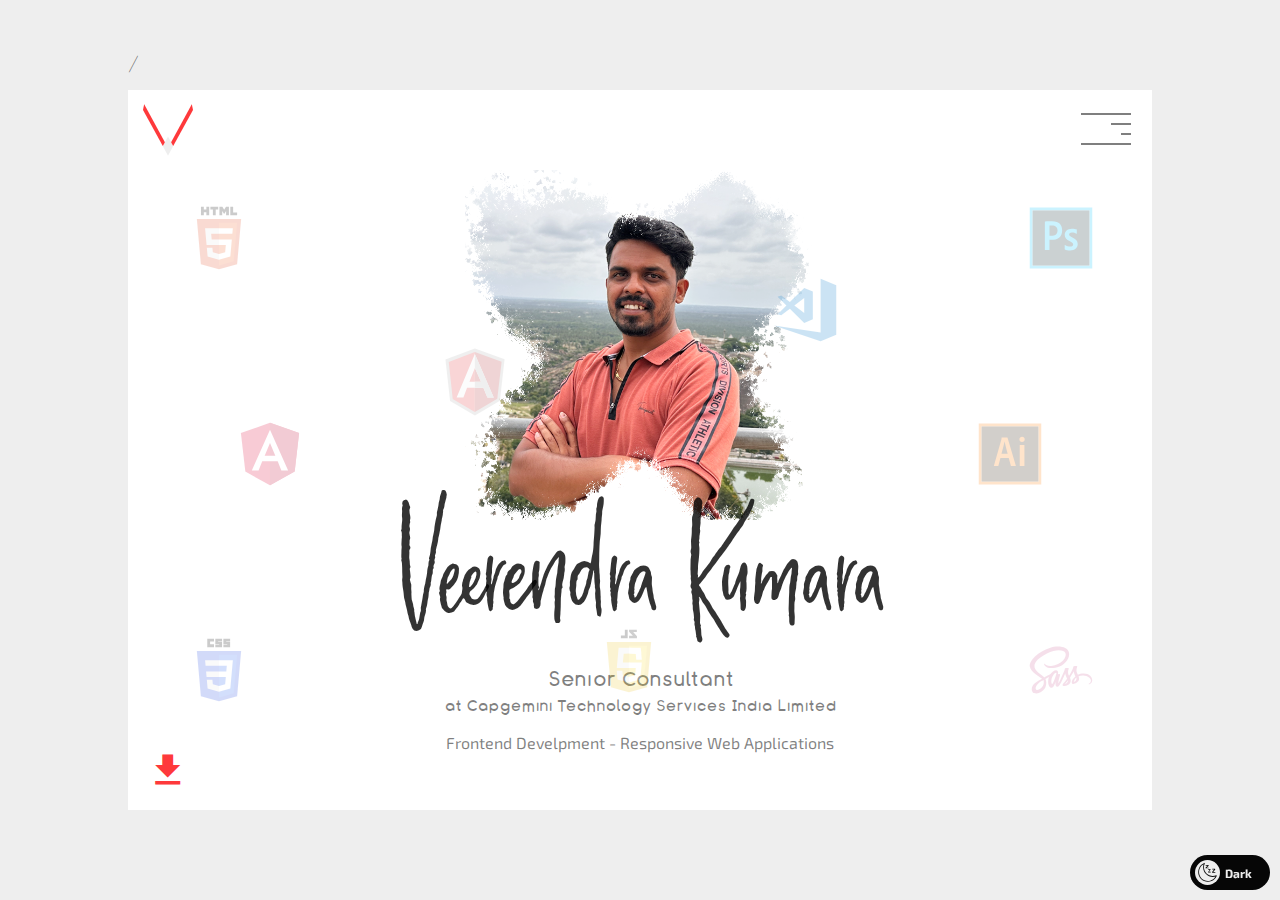
<file: index.html>
<!DOCTYPE html><html lang="en"><head>
  <meta charset="utf-8">
  <title>Veerendra Kumara | Frontend Develpment | Portfolio</title>
  <meta name="viewport" content="initial-scale=1, maximum-scale=1, user-scalable=no, width=device-width, shrink-to-fit=no">
  <meta name="description" content="Developer's Portfolio - Build UI and UX for Websites and Mobile Apps.">
  <meta name="keywords" content="Web Designer, UI Designer, Portfolio, Web UI developer, Mobile app UI developer">
  <meta name="author" content="Veerendra Kumara">
  <base href="/">
  <link rel="shortcut icon" href="./assets/img/favicon.ico" type="image/x-icon">
  <link rel="manifest" href="/manifest.webmanifest">
<style>@font-face{font-family:Exo;src:url(Exo2-VariableFont_wght.96f357417129e840.ttf) format("truetype")}body{margin:0;background:#444444;color:#eee;font-family:Exo;cursor:url(varrow.24eff54bdd23f5f1.png),auto;overflow:hidden;font-size:16px}.no_select{-webkit-user-select:none;user-select:none}</style><link rel="stylesheet" href="styles.af248a8dc757ee3d.css" media="print" onload="this.media='all'"><noscript><link rel="stylesheet" href="styles.af248a8dc757ee3d.css"></noscript></head>

<body class="no_select">
  <app-root></app-root>
  <noscript>Please enable JavaScript to continue using this application.</noscript>
<script src="runtime.770f8e71f6cc4e63.js" type="module"></script><script src="polyfills.430f83779d1e982c.js" type="module"></script><script src="main.1e3a7ca3afa25d3b.js" type="module"></script>

</body></html>
</file>
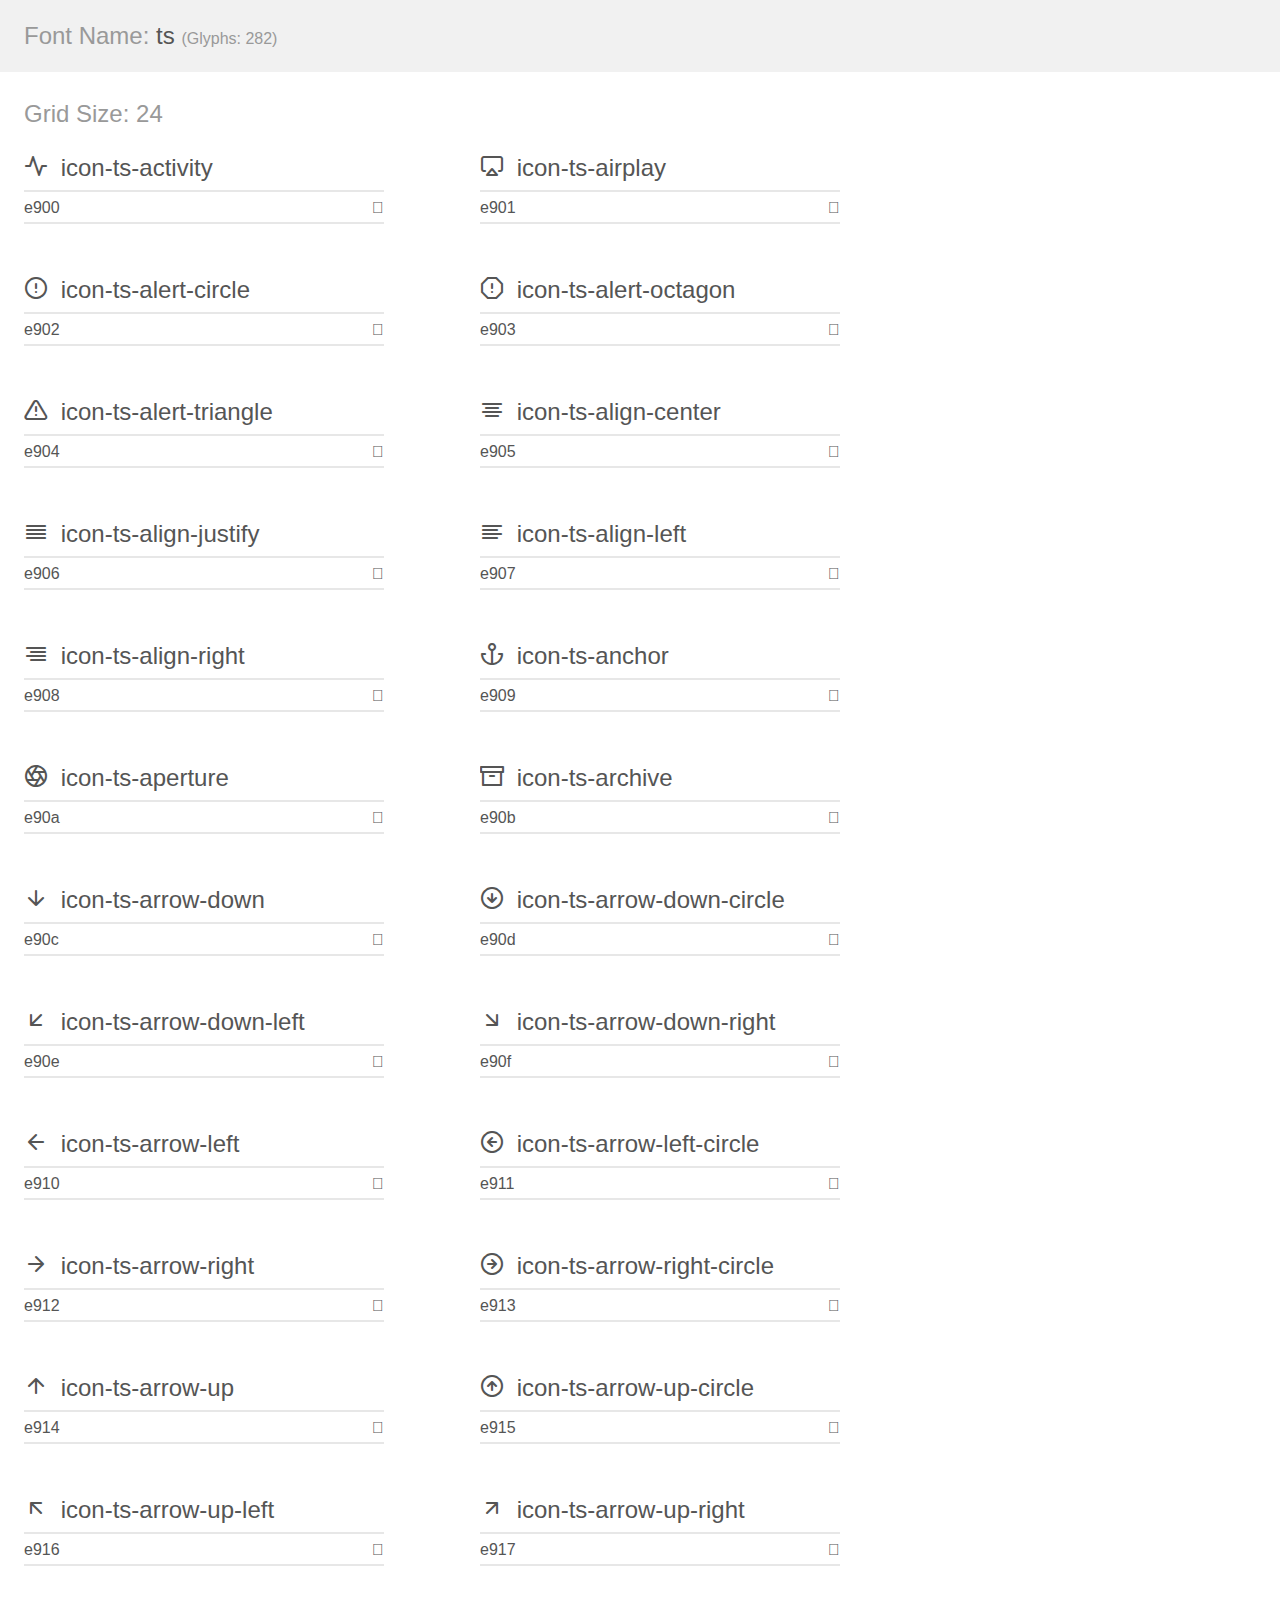
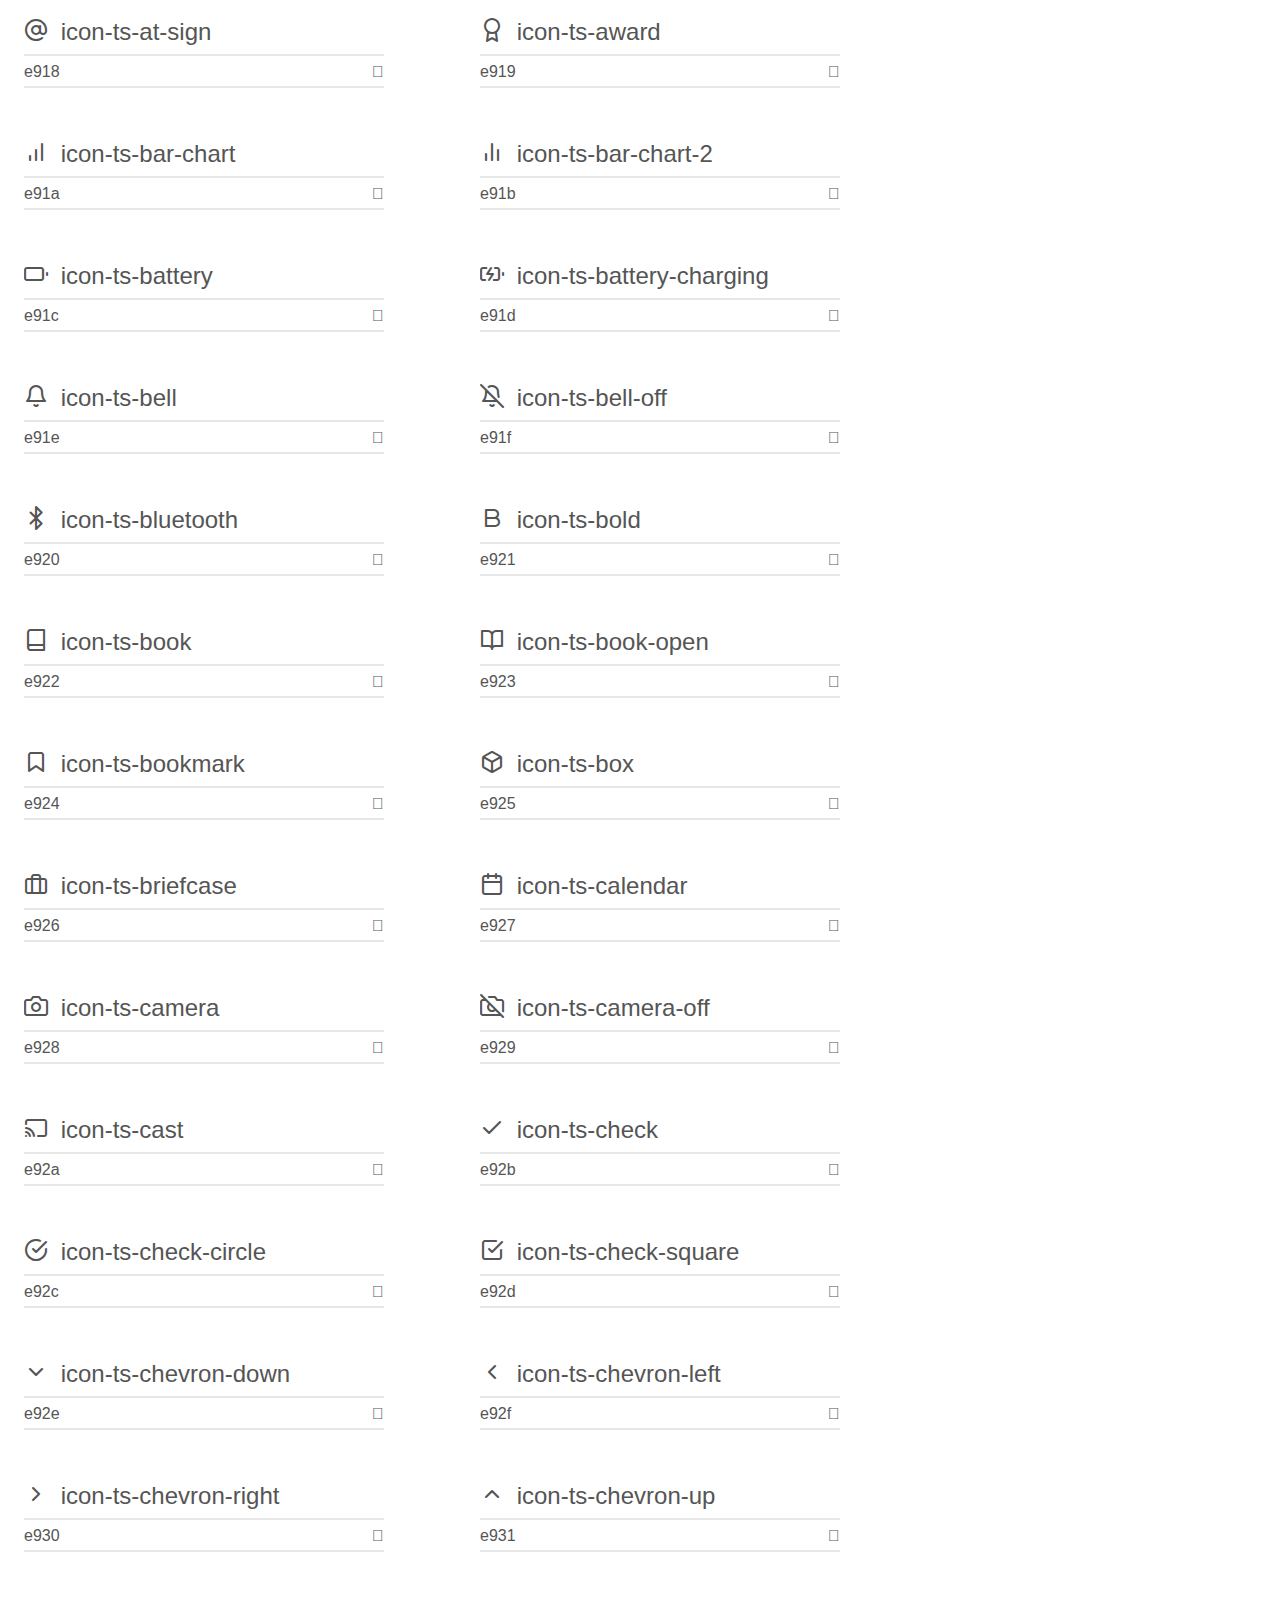
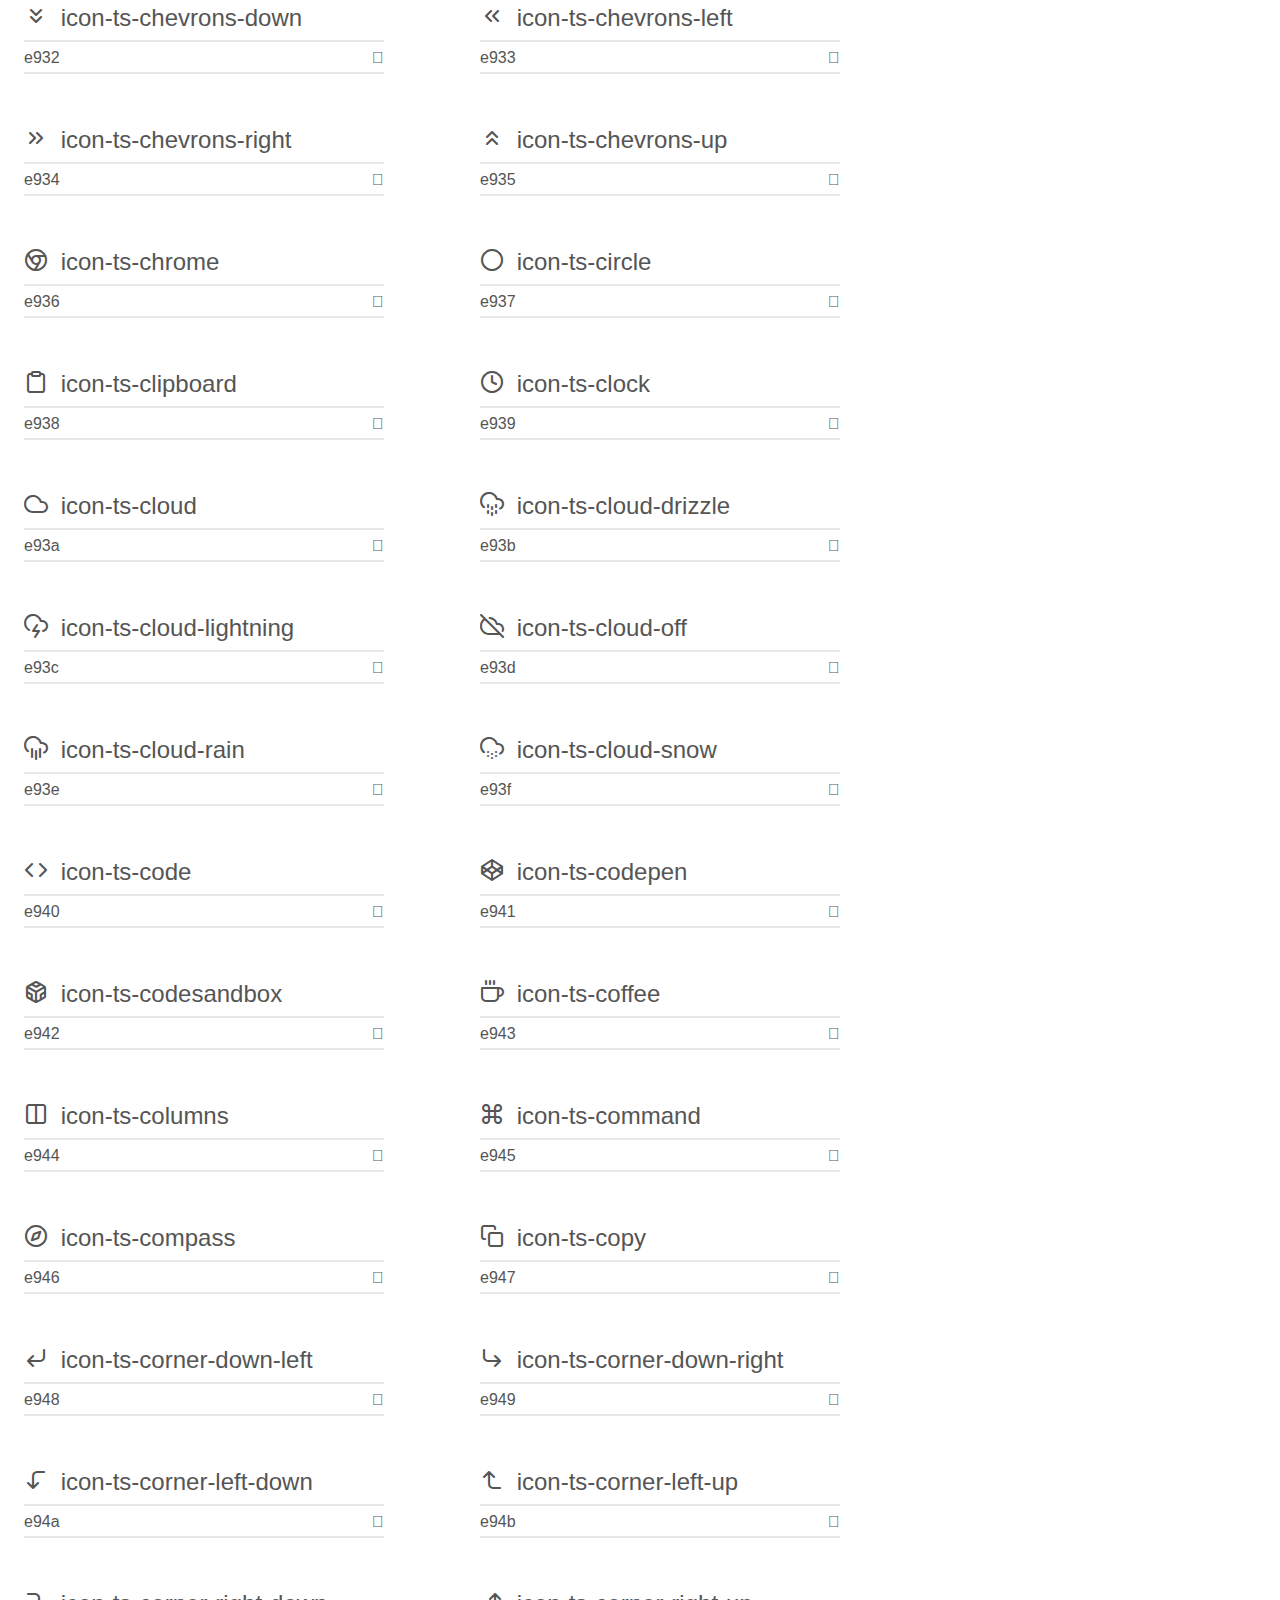
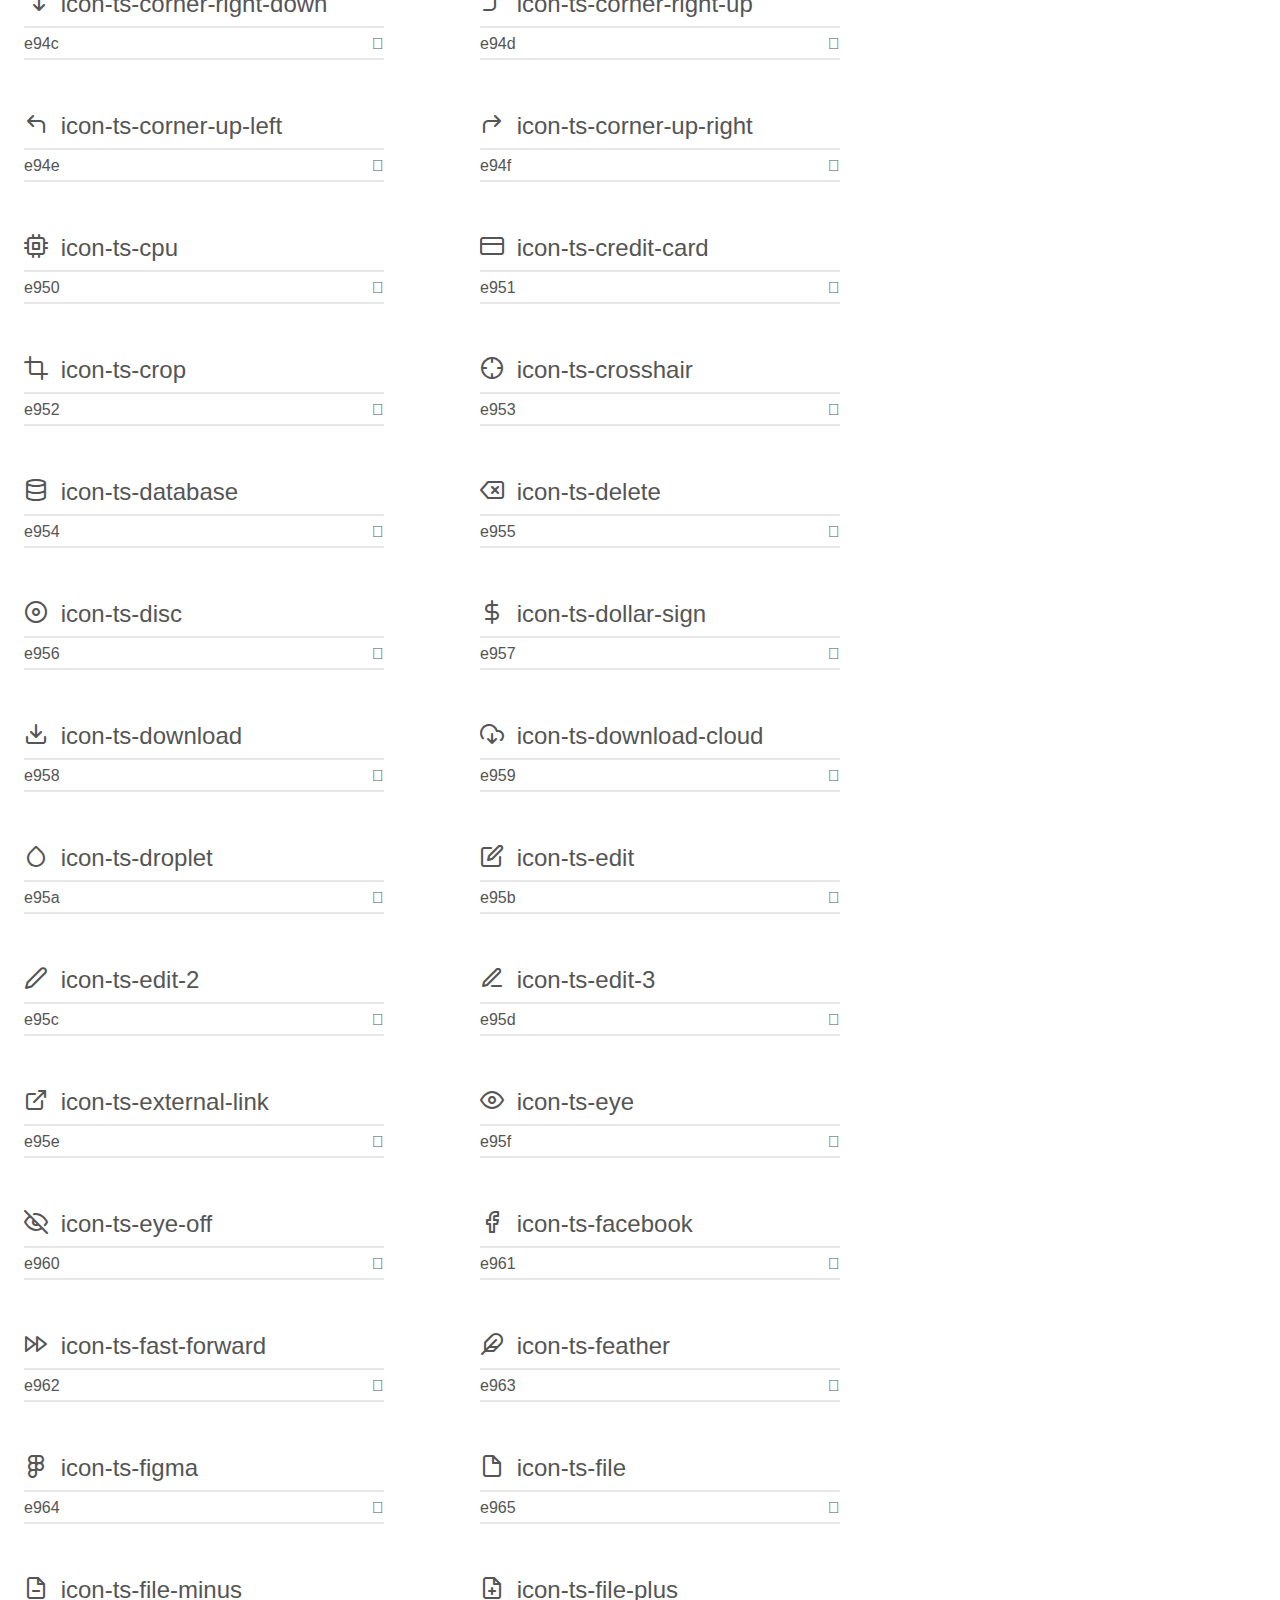
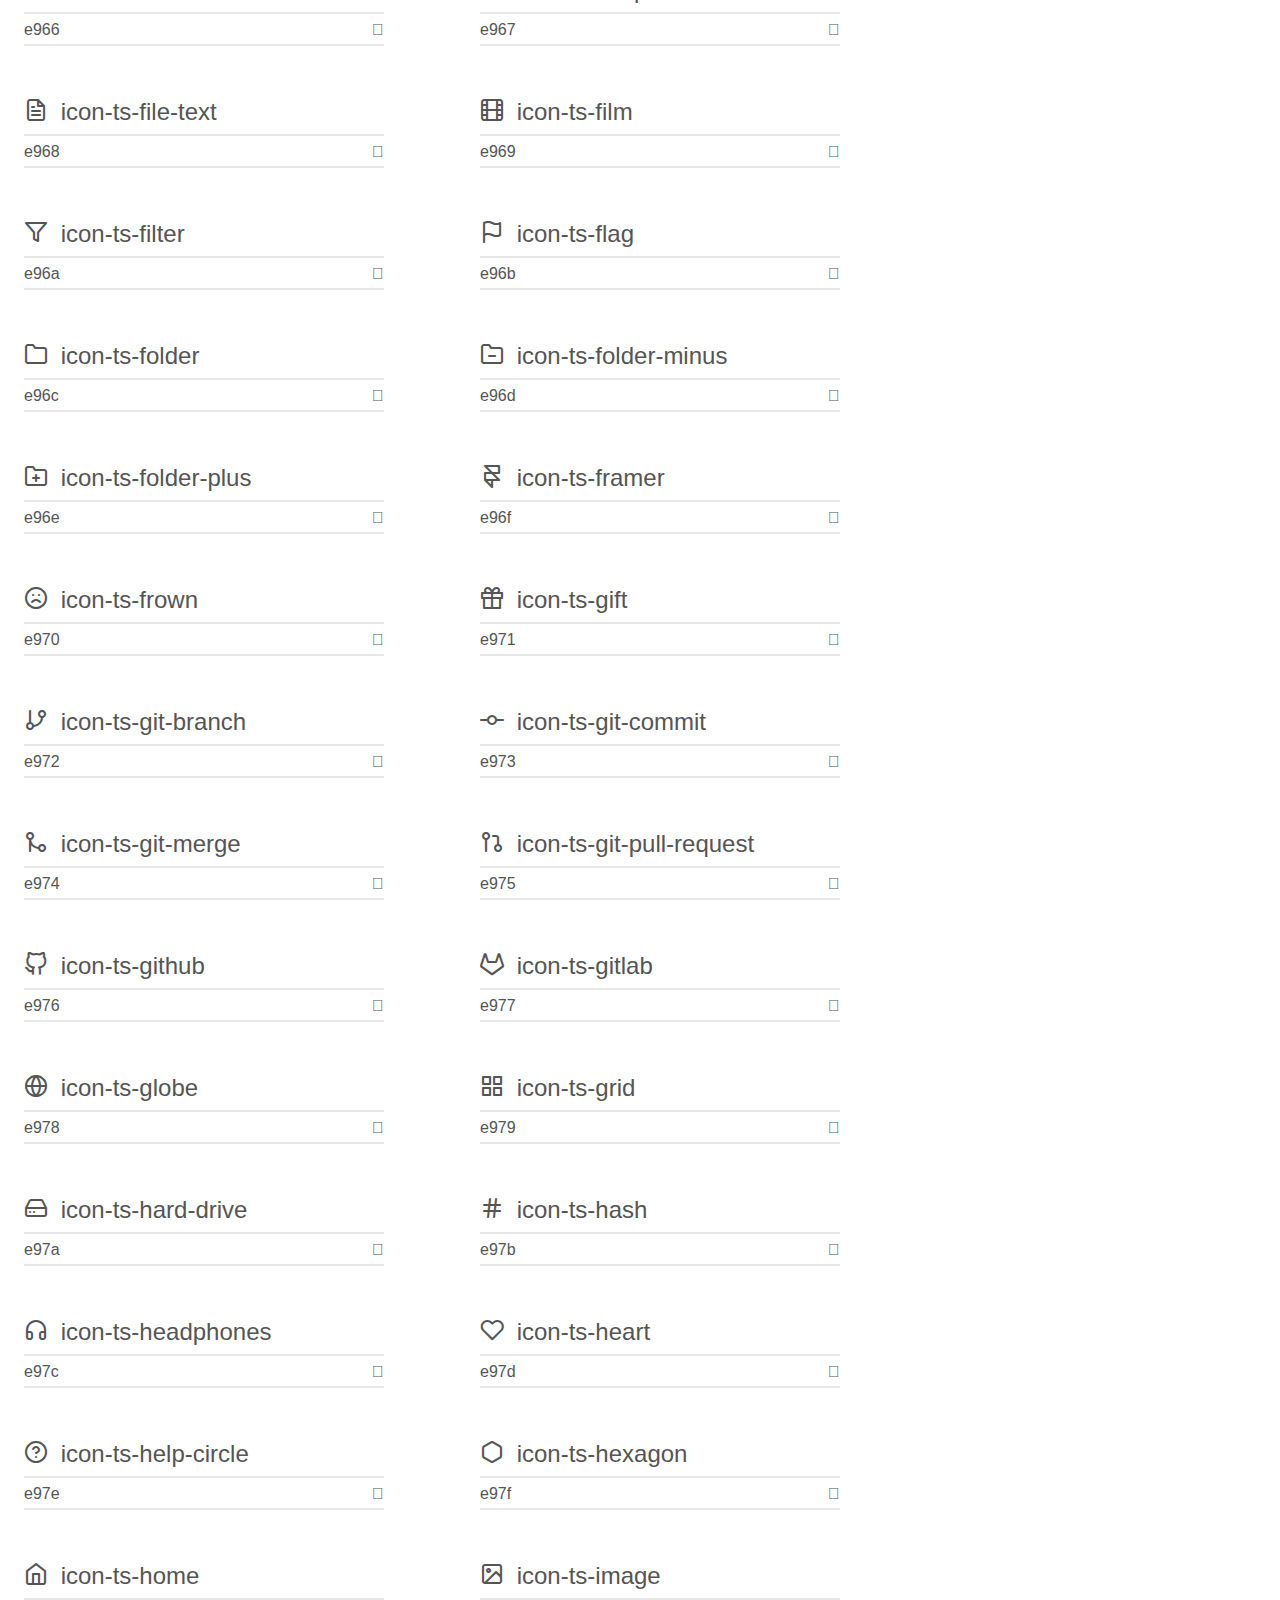
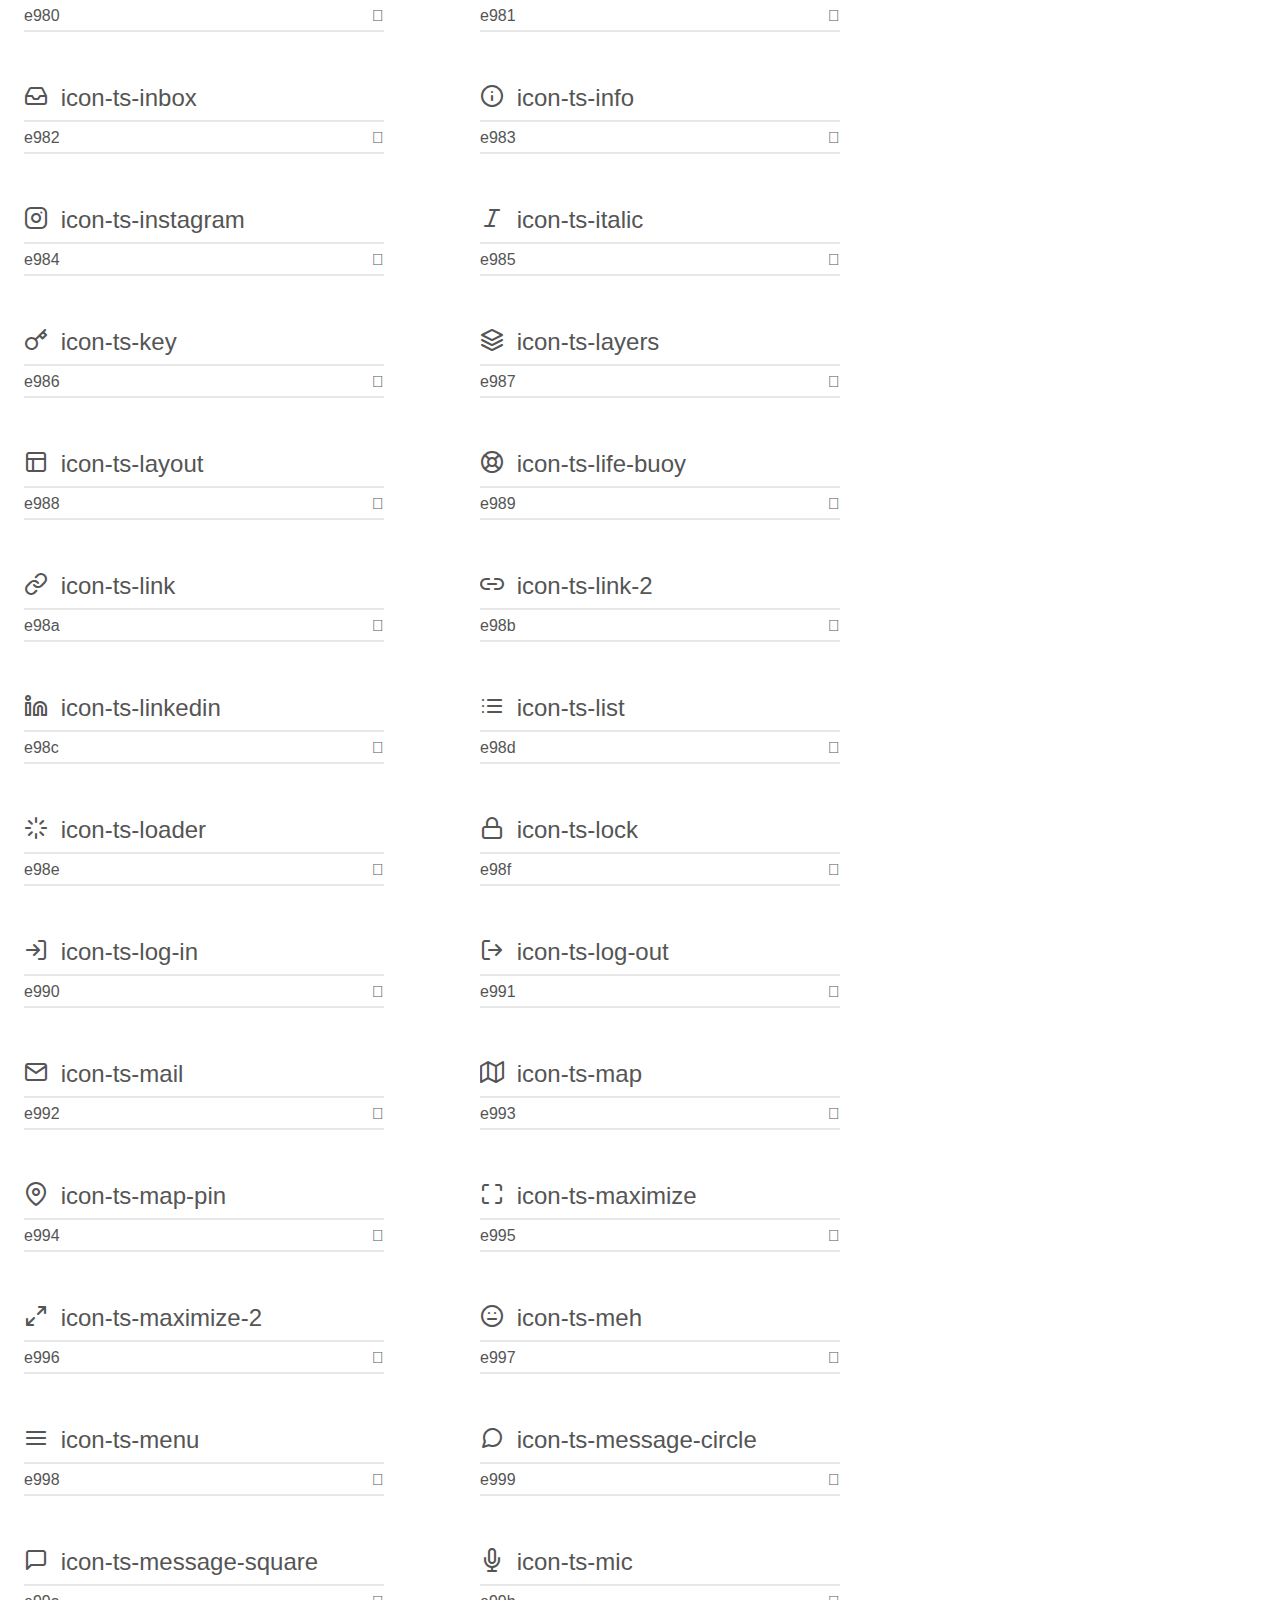
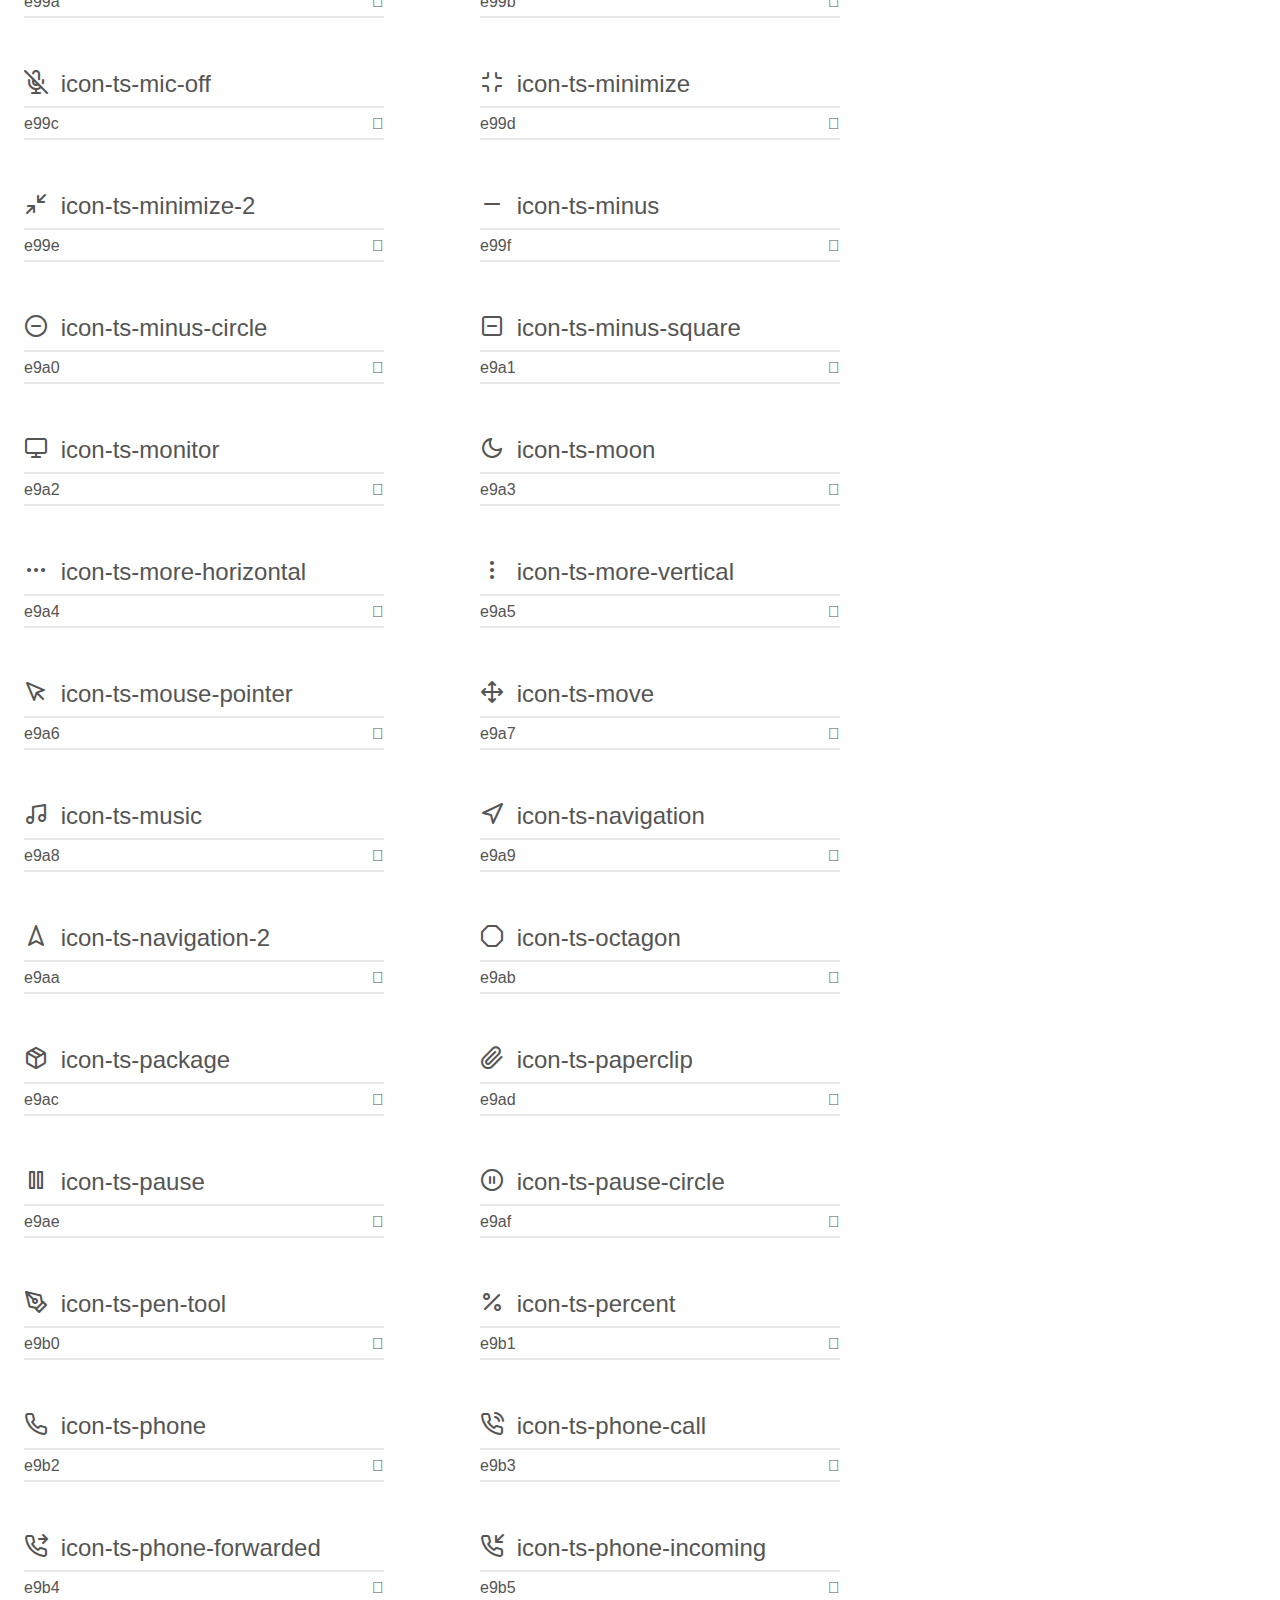
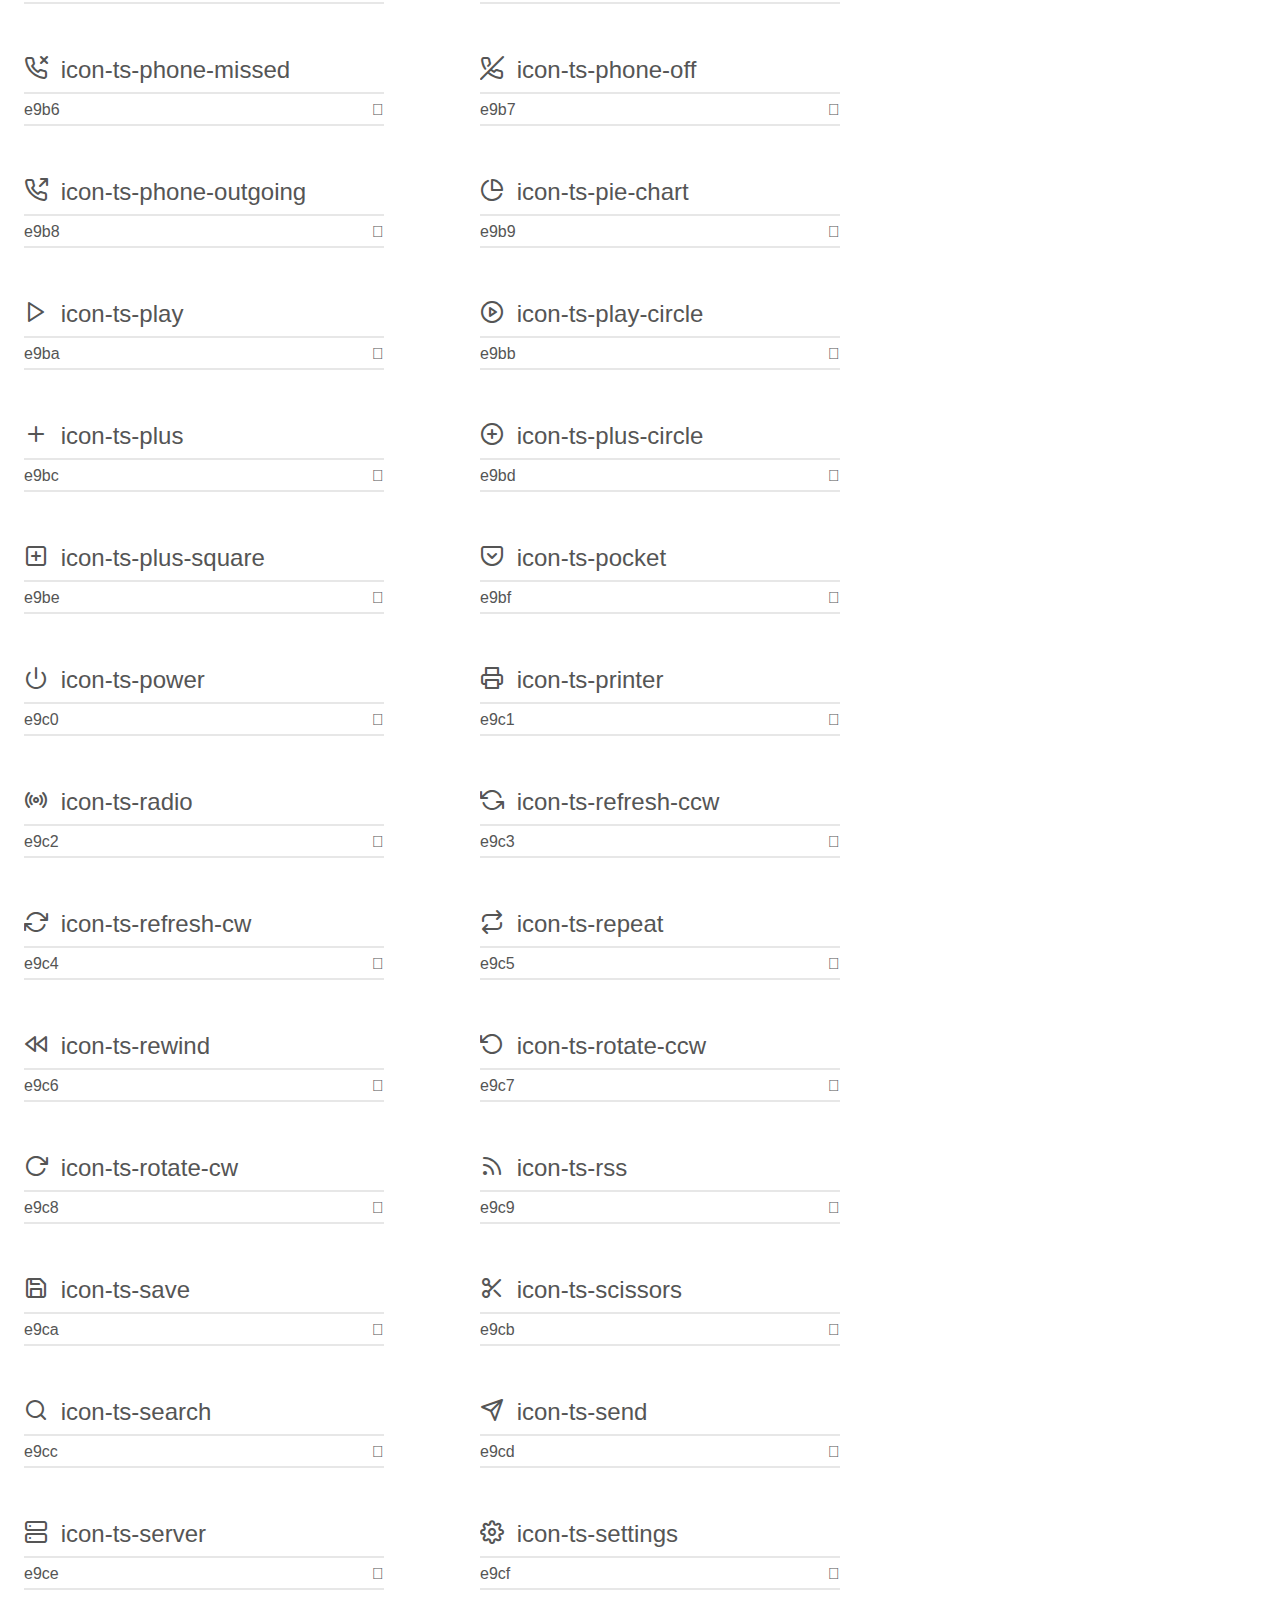
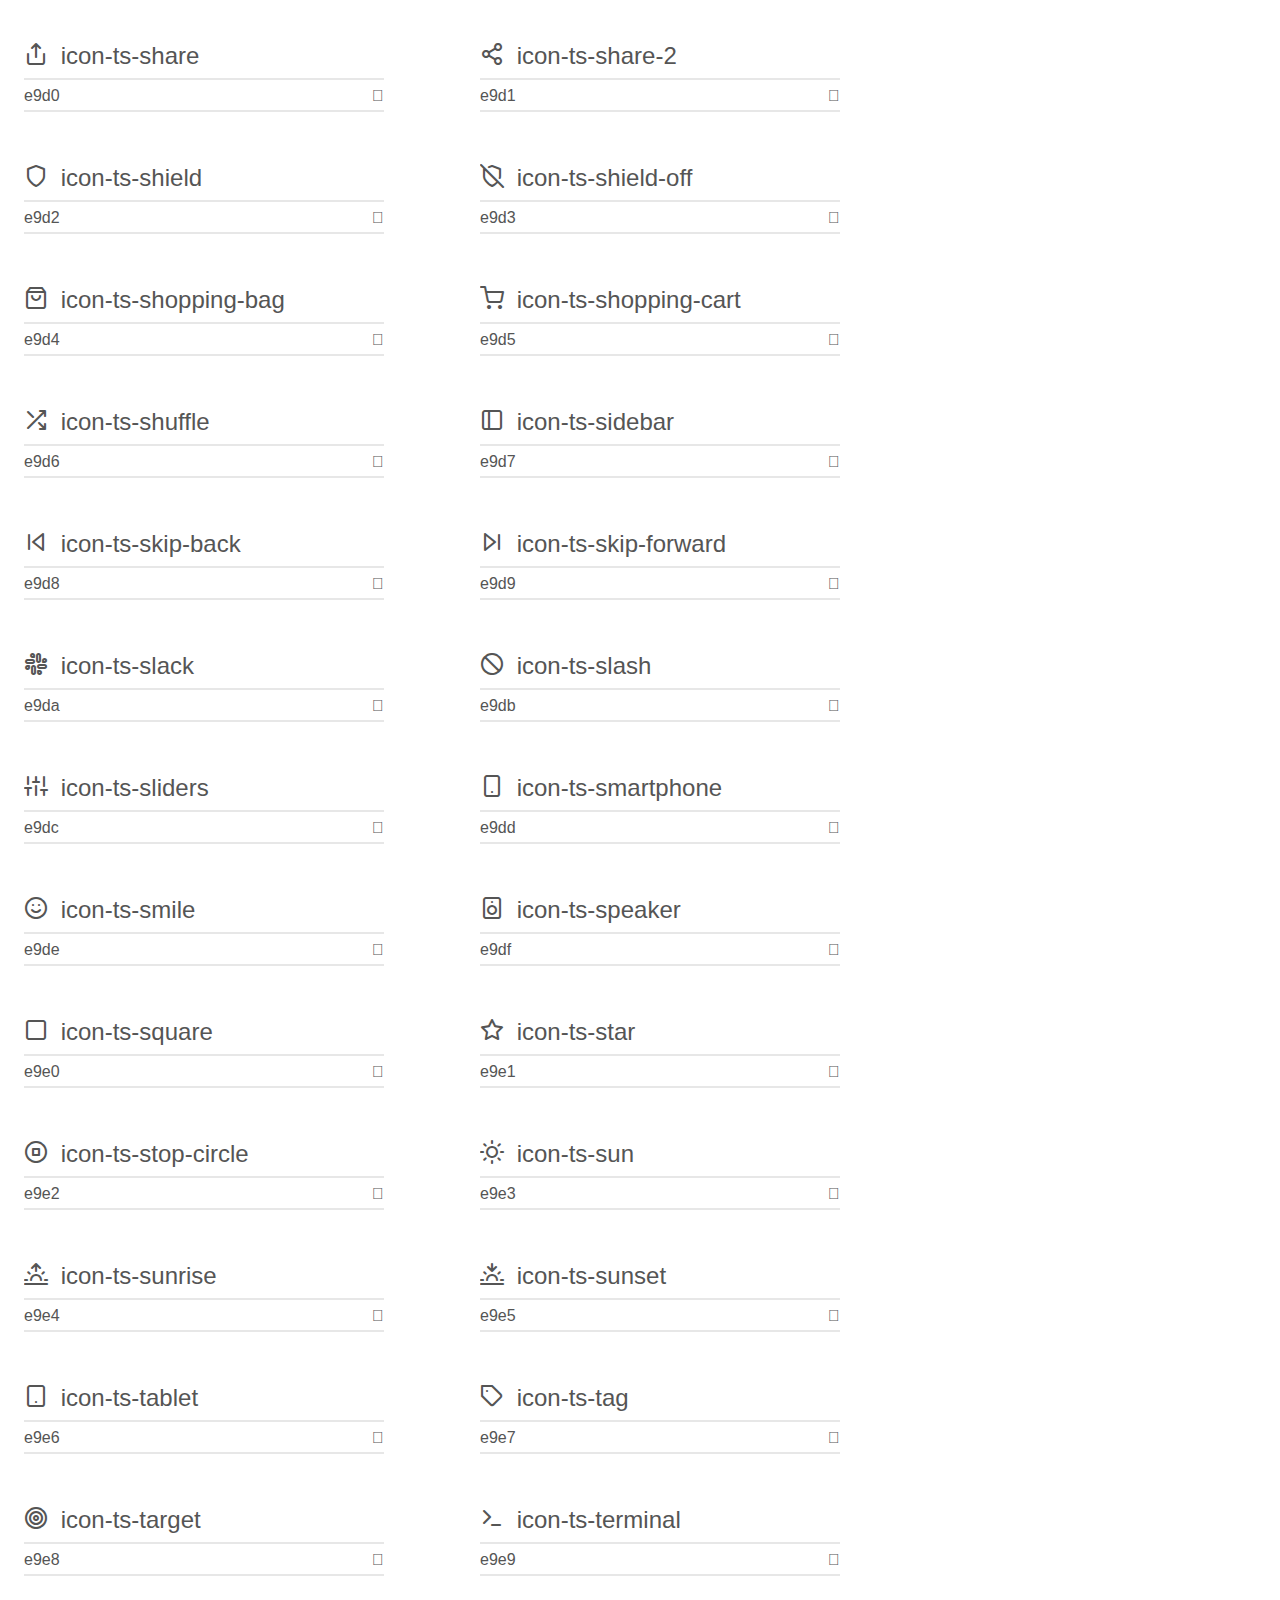
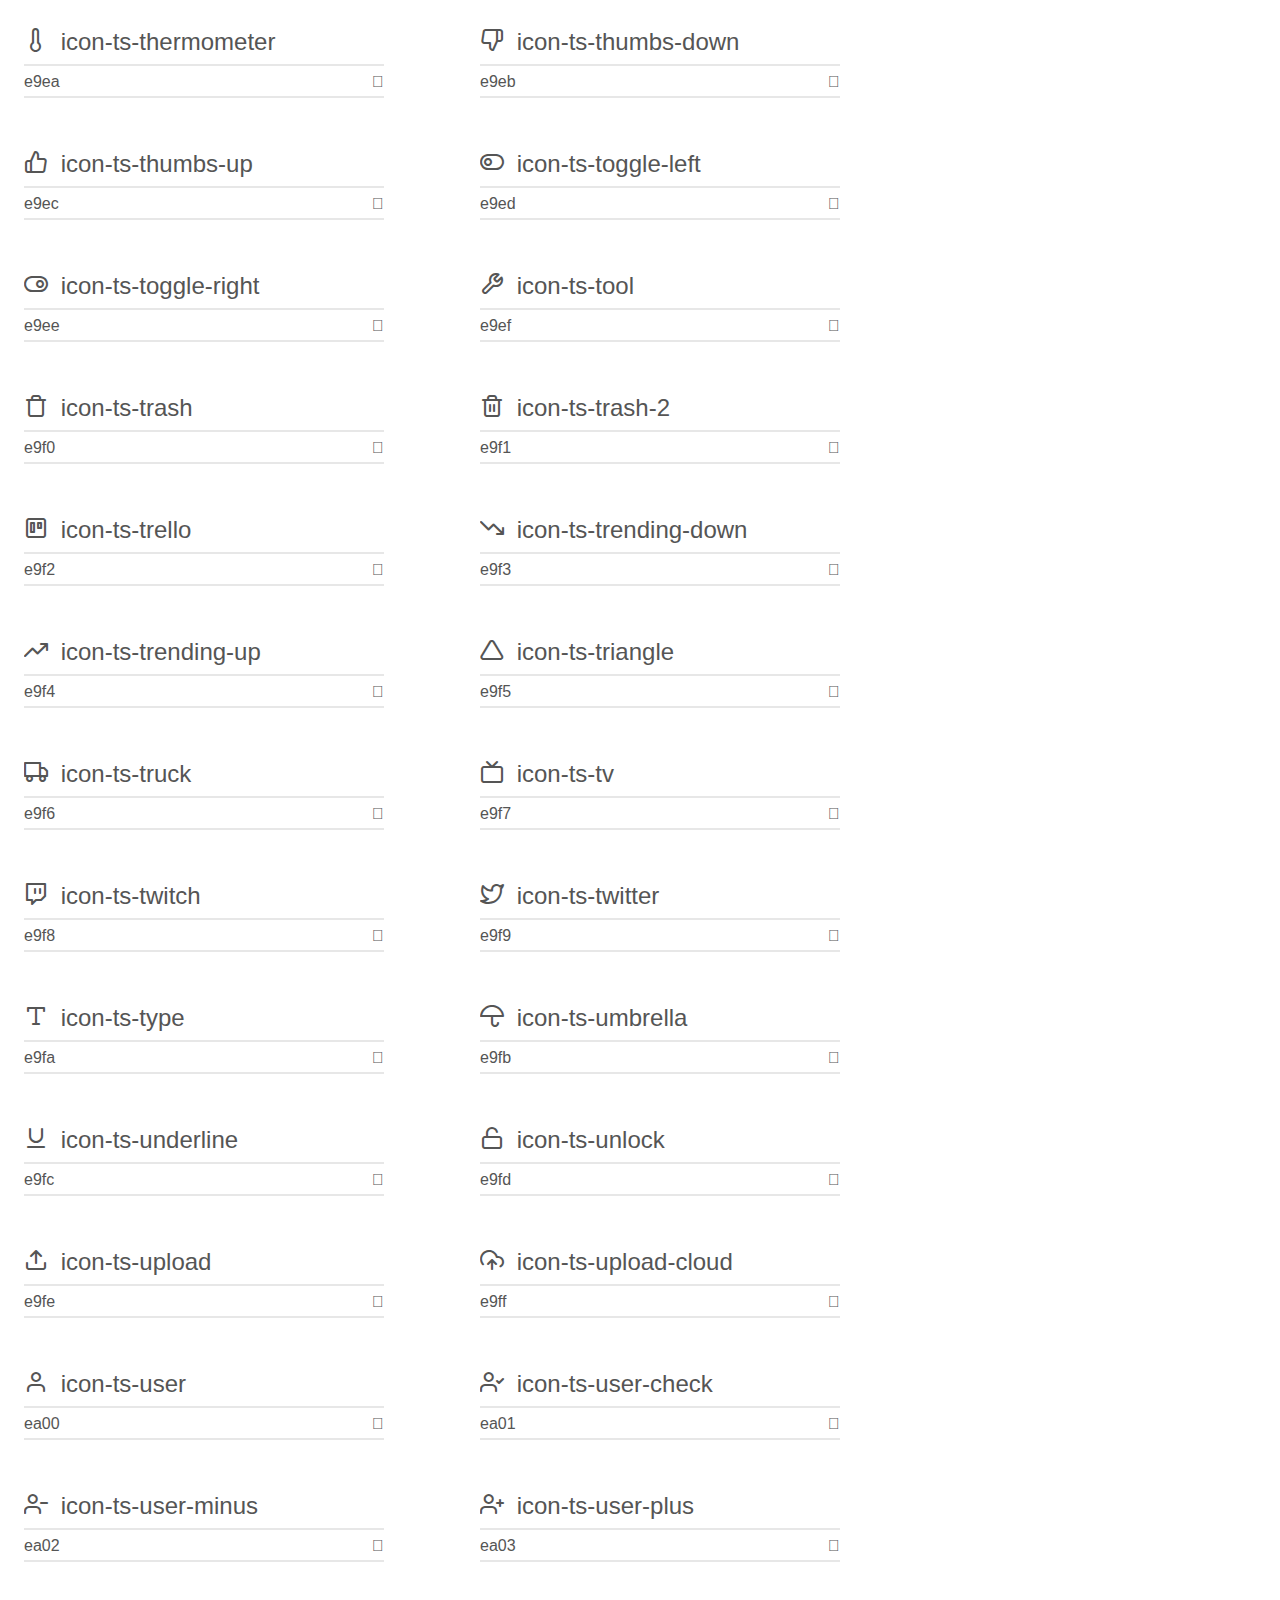
<file: assets/fonts/icon-ts/demo.html>
<!doctype html>
<html>
<head>
    <meta charset="utf-8">
    <title>IcoMoon Demo</title>
    <meta name="description" content="An Icon Font Generated By IcoMoon.io">
    <meta name="viewport" content="width=device-width, initial-scale=1">
    <link rel="stylesheet" href="demo-files/demo.css">
    <link rel="stylesheet" href="style.css"></head>
<body>
    <div class="bgc1 clearfix">
        <h1 class="mhmm mvm"><span class="fgc1">Font Name:</span> ts <small class="fgc1">(Glyphs:&nbsp;282)</small></h1>
    </div>
    <div class="clearfix mhl ptl">
        <h1 class="mvm mtn fgc1">Grid Size: 24</h1>
        <div class="glyph fs1">
            <div class="clearfix bshadow0 pbs">
                <span class="icon-ts-activity"></span>
                <span class="mls"> icon-ts-activity</span>
            </div>
            <fieldset class="fs0 size1of1 clearfix hidden-false">
                <input type="text" readonly value="e900" class="unit size1of2" />
                <input type="text" maxlength="1" readonly value="&#xe900;" class="unitRight size1of2 talign-right" />
            </fieldset>
            <div class="fs0 bshadow0 clearfix hidden-true">
                <span class="unit pvs fgc1">liga: </span>
                <input type="text" readonly value="" class="liga unitRight" />
            </div>
        </div>
        <div class="glyph fs1">
            <div class="clearfix bshadow0 pbs">
                <span class="icon-ts-airplay"></span>
                <span class="mls"> icon-ts-airplay</span>
            </div>
            <fieldset class="fs0 size1of1 clearfix hidden-false">
                <input type="text" readonly value="e901" class="unit size1of2" />
                <input type="text" maxlength="1" readonly value="&#xe901;" class="unitRight size1of2 talign-right" />
            </fieldset>
            <div class="fs0 bshadow0 clearfix hidden-true">
                <span class="unit pvs fgc1">liga: </span>
                <input type="text" readonly value="" class="liga unitRight" />
            </div>
        </div>
        <div class="glyph fs1">
            <div class="clearfix bshadow0 pbs">
                <span class="icon-ts-alert-circle"></span>
                <span class="mls"> icon-ts-alert-circle</span>
            </div>
            <fieldset class="fs0 size1of1 clearfix hidden-false">
                <input type="text" readonly value="e902" class="unit size1of2" />
                <input type="text" maxlength="1" readonly value="&#xe902;" class="unitRight size1of2 talign-right" />
            </fieldset>
            <div class="fs0 bshadow0 clearfix hidden-true">
                <span class="unit pvs fgc1">liga: </span>
                <input type="text" readonly value="" class="liga unitRight" />
            </div>
        </div>
        <div class="glyph fs1">
            <div class="clearfix bshadow0 pbs">
                <span class="icon-ts-alert-octagon"></span>
                <span class="mls"> icon-ts-alert-octagon</span>
            </div>
            <fieldset class="fs0 size1of1 clearfix hidden-false">
                <input type="text" readonly value="e903" class="unit size1of2" />
                <input type="text" maxlength="1" readonly value="&#xe903;" class="unitRight size1of2 talign-right" />
            </fieldset>
            <div class="fs0 bshadow0 clearfix hidden-true">
                <span class="unit pvs fgc1">liga: </span>
                <input type="text" readonly value="" class="liga unitRight" />
            </div>
        </div>
        <div class="glyph fs1">
            <div class="clearfix bshadow0 pbs">
                <span class="icon-ts-alert-triangle"></span>
                <span class="mls"> icon-ts-alert-triangle</span>
            </div>
            <fieldset class="fs0 size1of1 clearfix hidden-false">
                <input type="text" readonly value="e904" class="unit size1of2" />
                <input type="text" maxlength="1" readonly value="&#xe904;" class="unitRight size1of2 talign-right" />
            </fieldset>
            <div class="fs0 bshadow0 clearfix hidden-true">
                <span class="unit pvs fgc1">liga: </span>
                <input type="text" readonly value="" class="liga unitRight" />
            </div>
        </div>
        <div class="glyph fs1">
            <div class="clearfix bshadow0 pbs">
                <span class="icon-ts-align-center"></span>
                <span class="mls"> icon-ts-align-center</span>
            </div>
            <fieldset class="fs0 size1of1 clearfix hidden-false">
                <input type="text" readonly value="e905" class="unit size1of2" />
                <input type="text" maxlength="1" readonly value="&#xe905;" class="unitRight size1of2 talign-right" />
            </fieldset>
            <div class="fs0 bshadow0 clearfix hidden-true">
                <span class="unit pvs fgc1">liga: </span>
                <input type="text" readonly value="" class="liga unitRight" />
            </div>
        </div>
        <div class="glyph fs1">
            <div class="clearfix bshadow0 pbs">
                <span class="icon-ts-align-justify"></span>
                <span class="mls"> icon-ts-align-justify</span>
            </div>
            <fieldset class="fs0 size1of1 clearfix hidden-false">
                <input type="text" readonly value="e906" class="unit size1of2" />
                <input type="text" maxlength="1" readonly value="&#xe906;" class="unitRight size1of2 talign-right" />
            </fieldset>
            <div class="fs0 bshadow0 clearfix hidden-true">
                <span class="unit pvs fgc1">liga: </span>
                <input type="text" readonly value="" class="liga unitRight" />
            </div>
        </div>
        <div class="glyph fs1">
            <div class="clearfix bshadow0 pbs">
                <span class="icon-ts-align-left"></span>
                <span class="mls"> icon-ts-align-left</span>
            </div>
            <fieldset class="fs0 size1of1 clearfix hidden-false">
                <input type="text" readonly value="e907" class="unit size1of2" />
                <input type="text" maxlength="1" readonly value="&#xe907;" class="unitRight size1of2 talign-right" />
            </fieldset>
            <div class="fs0 bshadow0 clearfix hidden-true">
                <span class="unit pvs fgc1">liga: </span>
                <input type="text" readonly value="" class="liga unitRight" />
            </div>
        </div>
        <div class="glyph fs1">
            <div class="clearfix bshadow0 pbs">
                <span class="icon-ts-align-right"></span>
                <span class="mls"> icon-ts-align-right</span>
            </div>
            <fieldset class="fs0 size1of1 clearfix hidden-false">
                <input type="text" readonly value="e908" class="unit size1of2" />
                <input type="text" maxlength="1" readonly value="&#xe908;" class="unitRight size1of2 talign-right" />
            </fieldset>
            <div class="fs0 bshadow0 clearfix hidden-true">
                <span class="unit pvs fgc1">liga: </span>
                <input type="text" readonly value="" class="liga unitRight" />
            </div>
        </div>
        <div class="glyph fs1">
            <div class="clearfix bshadow0 pbs">
                <span class="icon-ts-anchor"></span>
                <span class="mls"> icon-ts-anchor</span>
            </div>
            <fieldset class="fs0 size1of1 clearfix hidden-false">
                <input type="text" readonly value="e909" class="unit size1of2" />
                <input type="text" maxlength="1" readonly value="&#xe909;" class="unitRight size1of2 talign-right" />
            </fieldset>
            <div class="fs0 bshadow0 clearfix hidden-true">
                <span class="unit pvs fgc1">liga: </span>
                <input type="text" readonly value="" class="liga unitRight" />
            </div>
        </div>
        <div class="glyph fs1">
            <div class="clearfix bshadow0 pbs">
                <span class="icon-ts-aperture"></span>
                <span class="mls"> icon-ts-aperture</span>
            </div>
            <fieldset class="fs0 size1of1 clearfix hidden-false">
                <input type="text" readonly value="e90a" class="unit size1of2" />
                <input type="text" maxlength="1" readonly value="&#xe90a;" class="unitRight size1of2 talign-right" />
            </fieldset>
            <div class="fs0 bshadow0 clearfix hidden-true">
                <span class="unit pvs fgc1">liga: </span>
                <input type="text" readonly value="" class="liga unitRight" />
            </div>
        </div>
        <div class="glyph fs1">
            <div class="clearfix bshadow0 pbs">
                <span class="icon-ts-archive"></span>
                <span class="mls"> icon-ts-archive</span>
            </div>
            <fieldset class="fs0 size1of1 clearfix hidden-false">
                <input type="text" readonly value="e90b" class="unit size1of2" />
                <input type="text" maxlength="1" readonly value="&#xe90b;" class="unitRight size1of2 talign-right" />
            </fieldset>
            <div class="fs0 bshadow0 clearfix hidden-true">
                <span class="unit pvs fgc1">liga: </span>
                <input type="text" readonly value="" class="liga unitRight" />
            </div>
        </div>
        <div class="glyph fs1">
            <div class="clearfix bshadow0 pbs">
                <span class="icon-ts-arrow-down"></span>
                <span class="mls"> icon-ts-arrow-down</span>
            </div>
            <fieldset class="fs0 size1of1 clearfix hidden-false">
                <input type="text" readonly value="e90c" class="unit size1of2" />
                <input type="text" maxlength="1" readonly value="&#xe90c;" class="unitRight size1of2 talign-right" />
            </fieldset>
            <div class="fs0 bshadow0 clearfix hidden-true">
                <span class="unit pvs fgc1">liga: </span>
                <input type="text" readonly value="" class="liga unitRight" />
            </div>
        </div>
        <div class="glyph fs1">
            <div class="clearfix bshadow0 pbs">
                <span class="icon-ts-arrow-down-circle"></span>
                <span class="mls"> icon-ts-arrow-down-circle</span>
            </div>
            <fieldset class="fs0 size1of1 clearfix hidden-false">
                <input type="text" readonly value="e90d" class="unit size1of2" />
                <input type="text" maxlength="1" readonly value="&#xe90d;" class="unitRight size1of2 talign-right" />
            </fieldset>
            <div class="fs0 bshadow0 clearfix hidden-true">
                <span class="unit pvs fgc1">liga: </span>
                <input type="text" readonly value="" class="liga unitRight" />
            </div>
        </div>
        <div class="glyph fs1">
            <div class="clearfix bshadow0 pbs">
                <span class="icon-ts-arrow-down-left"></span>
                <span class="mls"> icon-ts-arrow-down-left</span>
            </div>
            <fieldset class="fs0 size1of1 clearfix hidden-false">
                <input type="text" readonly value="e90e" class="unit size1of2" />
                <input type="text" maxlength="1" readonly value="&#xe90e;" class="unitRight size1of2 talign-right" />
            </fieldset>
            <div class="fs0 bshadow0 clearfix hidden-true">
                <span class="unit pvs fgc1">liga: </span>
                <input type="text" readonly value="" class="liga unitRight" />
            </div>
        </div>
        <div class="glyph fs1">
            <div class="clearfix bshadow0 pbs">
                <span class="icon-ts-arrow-down-right"></span>
                <span class="mls"> icon-ts-arrow-down-right</span>
            </div>
            <fieldset class="fs0 size1of1 clearfix hidden-false">
                <input type="text" readonly value="e90f" class="unit size1of2" />
                <input type="text" maxlength="1" readonly value="&#xe90f;" class="unitRight size1of2 talign-right" />
            </fieldset>
            <div class="fs0 bshadow0 clearfix hidden-true">
                <span class="unit pvs fgc1">liga: </span>
                <input type="text" readonly value="" class="liga unitRight" />
            </div>
        </div>
        <div class="glyph fs1">
            <div class="clearfix bshadow0 pbs">
                <span class="icon-ts-arrow-left"></span>
                <span class="mls"> icon-ts-arrow-left</span>
            </div>
            <fieldset class="fs0 size1of1 clearfix hidden-false">
                <input type="text" readonly value="e910" class="unit size1of2" />
                <input type="text" maxlength="1" readonly value="&#xe910;" class="unitRight size1of2 talign-right" />
            </fieldset>
            <div class="fs0 bshadow0 clearfix hidden-true">
                <span class="unit pvs fgc1">liga: </span>
                <input type="text" readonly value="" class="liga unitRight" />
            </div>
        </div>
        <div class="glyph fs1">
            <div class="clearfix bshadow0 pbs">
                <span class="icon-ts-arrow-left-circle"></span>
                <span class="mls"> icon-ts-arrow-left-circle</span>
            </div>
            <fieldset class="fs0 size1of1 clearfix hidden-false">
                <input type="text" readonly value="e911" class="unit size1of2" />
                <input type="text" maxlength="1" readonly value="&#xe911;" class="unitRight size1of2 talign-right" />
            </fieldset>
            <div class="fs0 bshadow0 clearfix hidden-true">
                <span class="unit pvs fgc1">liga: </span>
                <input type="text" readonly value="" class="liga unitRight" />
            </div>
        </div>
        <div class="glyph fs1">
            <div class="clearfix bshadow0 pbs">
                <span class="icon-ts-arrow-right"></span>
                <span class="mls"> icon-ts-arrow-right</span>
            </div>
            <fieldset class="fs0 size1of1 clearfix hidden-false">
                <input type="text" readonly value="e912" class="unit size1of2" />
                <input type="text" maxlength="1" readonly value="&#xe912;" class="unitRight size1of2 talign-right" />
            </fieldset>
            <div class="fs0 bshadow0 clearfix hidden-true">
                <span class="unit pvs fgc1">liga: </span>
                <input type="text" readonly value="" class="liga unitRight" />
            </div>
        </div>
        <div class="glyph fs1">
            <div class="clearfix bshadow0 pbs">
                <span class="icon-ts-arrow-right-circle"></span>
                <span class="mls"> icon-ts-arrow-right-circle</span>
            </div>
            <fieldset class="fs0 size1of1 clearfix hidden-false">
                <input type="text" readonly value="e913" class="unit size1of2" />
                <input type="text" maxlength="1" readonly value="&#xe913;" class="unitRight size1of2 talign-right" />
            </fieldset>
            <div class="fs0 bshadow0 clearfix hidden-true">
                <span class="unit pvs fgc1">liga: </span>
                <input type="text" readonly value="" class="liga unitRight" />
            </div>
        </div>
        <div class="glyph fs1">
            <div class="clearfix bshadow0 pbs">
                <span class="icon-ts-arrow-up"></span>
                <span class="mls"> icon-ts-arrow-up</span>
            </div>
            <fieldset class="fs0 size1of1 clearfix hidden-false">
                <input type="text" readonly value="e914" class="unit size1of2" />
                <input type="text" maxlength="1" readonly value="&#xe914;" class="unitRight size1of2 talign-right" />
            </fieldset>
            <div class="fs0 bshadow0 clearfix hidden-true">
                <span class="unit pvs fgc1">liga: </span>
                <input type="text" readonly value="" class="liga unitRight" />
            </div>
        </div>
        <div class="glyph fs1">
            <div class="clearfix bshadow0 pbs">
                <span class="icon-ts-arrow-up-circle"></span>
                <span class="mls"> icon-ts-arrow-up-circle</span>
            </div>
            <fieldset class="fs0 size1of1 clearfix hidden-false">
                <input type="text" readonly value="e915" class="unit size1of2" />
                <input type="text" maxlength="1" readonly value="&#xe915;" class="unitRight size1of2 talign-right" />
            </fieldset>
            <div class="fs0 bshadow0 clearfix hidden-true">
                <span class="unit pvs fgc1">liga: </span>
                <input type="text" readonly value="" class="liga unitRight" />
            </div>
        </div>
        <div class="glyph fs1">
            <div class="clearfix bshadow0 pbs">
                <span class="icon-ts-arrow-up-left"></span>
                <span class="mls"> icon-ts-arrow-up-left</span>
            </div>
            <fieldset class="fs0 size1of1 clearfix hidden-false">
                <input type="text" readonly value="e916" class="unit size1of2" />
                <input type="text" maxlength="1" readonly value="&#xe916;" class="unitRight size1of2 talign-right" />
            </fieldset>
            <div class="fs0 bshadow0 clearfix hidden-true">
                <span class="unit pvs fgc1">liga: </span>
                <input type="text" readonly value="" class="liga unitRight" />
            </div>
        </div>
        <div class="glyph fs1">
            <div class="clearfix bshadow0 pbs">
                <span class="icon-ts-arrow-up-right"></span>
                <span class="mls"> icon-ts-arrow-up-right</span>
            </div>
            <fieldset class="fs0 size1of1 clearfix hidden-false">
                <input type="text" readonly value="e917" class="unit size1of2" />
                <input type="text" maxlength="1" readonly value="&#xe917;" class="unitRight size1of2 talign-right" />
            </fieldset>
            <div class="fs0 bshadow0 clearfix hidden-true">
                <span class="unit pvs fgc1">liga: </span>
                <input type="text" readonly value="" class="liga unitRight" />
            </div>
        </div>
        <div class="glyph fs1">
            <div class="clearfix bshadow0 pbs">
                <span class="icon-ts-at-sign"></span>
                <span class="mls"> icon-ts-at-sign</span>
            </div>
            <fieldset class="fs0 size1of1 clearfix hidden-false">
                <input type="text" readonly value="e918" class="unit size1of2" />
                <input type="text" maxlength="1" readonly value="&#xe918;" class="unitRight size1of2 talign-right" />
            </fieldset>
            <div class="fs0 bshadow0 clearfix hidden-true">
                <span class="unit pvs fgc1">liga: </span>
                <input type="text" readonly value="" class="liga unitRight" />
            </div>
        </div>
        <div class="glyph fs1">
            <div class="clearfix bshadow0 pbs">
                <span class="icon-ts-award"></span>
                <span class="mls"> icon-ts-award</span>
            </div>
            <fieldset class="fs0 size1of1 clearfix hidden-false">
                <input type="text" readonly value="e919" class="unit size1of2" />
                <input type="text" maxlength="1" readonly value="&#xe919;" class="unitRight size1of2 talign-right" />
            </fieldset>
            <div class="fs0 bshadow0 clearfix hidden-true">
                <span class="unit pvs fgc1">liga: </span>
                <input type="text" readonly value="" class="liga unitRight" />
            </div>
        </div>
        <div class="glyph fs1">
            <div class="clearfix bshadow0 pbs">
                <span class="icon-ts-bar-chart"></span>
                <span class="mls"> icon-ts-bar-chart</span>
            </div>
            <fieldset class="fs0 size1of1 clearfix hidden-false">
                <input type="text" readonly value="e91a" class="unit size1of2" />
                <input type="text" maxlength="1" readonly value="&#xe91a;" class="unitRight size1of2 talign-right" />
            </fieldset>
            <div class="fs0 bshadow0 clearfix hidden-true">
                <span class="unit pvs fgc1">liga: </span>
                <input type="text" readonly value="" class="liga unitRight" />
            </div>
        </div>
        <div class="glyph fs1">
            <div class="clearfix bshadow0 pbs">
                <span class="icon-ts-bar-chart-2"></span>
                <span class="mls"> icon-ts-bar-chart-2</span>
            </div>
            <fieldset class="fs0 size1of1 clearfix hidden-false">
                <input type="text" readonly value="e91b" class="unit size1of2" />
                <input type="text" maxlength="1" readonly value="&#xe91b;" class="unitRight size1of2 talign-right" />
            </fieldset>
            <div class="fs0 bshadow0 clearfix hidden-true">
                <span class="unit pvs fgc1">liga: </span>
                <input type="text" readonly value="" class="liga unitRight" />
            </div>
        </div>
        <div class="glyph fs1">
            <div class="clearfix bshadow0 pbs">
                <span class="icon-ts-battery"></span>
                <span class="mls"> icon-ts-battery</span>
            </div>
            <fieldset class="fs0 size1of1 clearfix hidden-false">
                <input type="text" readonly value="e91c" class="unit size1of2" />
                <input type="text" maxlength="1" readonly value="&#xe91c;" class="unitRight size1of2 talign-right" />
            </fieldset>
            <div class="fs0 bshadow0 clearfix hidden-true">
                <span class="unit pvs fgc1">liga: </span>
                <input type="text" readonly value="" class="liga unitRight" />
            </div>
        </div>
        <div class="glyph fs1">
            <div class="clearfix bshadow0 pbs">
                <span class="icon-ts-battery-charging"></span>
                <span class="mls"> icon-ts-battery-charging</span>
            </div>
            <fieldset class="fs0 size1of1 clearfix hidden-false">
                <input type="text" readonly value="e91d" class="unit size1of2" />
                <input type="text" maxlength="1" readonly value="&#xe91d;" class="unitRight size1of2 talign-right" />
            </fieldset>
            <div class="fs0 bshadow0 clearfix hidden-true">
                <span class="unit pvs fgc1">liga: </span>
                <input type="text" readonly value="" class="liga unitRight" />
            </div>
        </div>
        <div class="glyph fs1">
            <div class="clearfix bshadow0 pbs">
                <span class="icon-ts-bell"></span>
                <span class="mls"> icon-ts-bell</span>
            </div>
            <fieldset class="fs0 size1of1 clearfix hidden-false">
                <input type="text" readonly value="e91e" class="unit size1of2" />
                <input type="text" maxlength="1" readonly value="&#xe91e;" class="unitRight size1of2 talign-right" />
            </fieldset>
            <div class="fs0 bshadow0 clearfix hidden-true">
                <span class="unit pvs fgc1">liga: </span>
                <input type="text" readonly value="" class="liga unitRight" />
            </div>
        </div>
        <div class="glyph fs1">
            <div class="clearfix bshadow0 pbs">
                <span class="icon-ts-bell-off"></span>
                <span class="mls"> icon-ts-bell-off</span>
            </div>
            <fieldset class="fs0 size1of1 clearfix hidden-false">
                <input type="text" readonly value="e91f" class="unit size1of2" />
                <input type="text" maxlength="1" readonly value="&#xe91f;" class="unitRight size1of2 talign-right" />
            </fieldset>
            <div class="fs0 bshadow0 clearfix hidden-true">
                <span class="unit pvs fgc1">liga: </span>
                <input type="text" readonly value="" class="liga unitRight" />
            </div>
        </div>
        <div class="glyph fs1">
            <div class="clearfix bshadow0 pbs">
                <span class="icon-ts-bluetooth"></span>
                <span class="mls"> icon-ts-bluetooth</span>
            </div>
            <fieldset class="fs0 size1of1 clearfix hidden-false">
                <input type="text" readonly value="e920" class="unit size1of2" />
                <input type="text" maxlength="1" readonly value="&#xe920;" class="unitRight size1of2 talign-right" />
            </fieldset>
            <div class="fs0 bshadow0 clearfix hidden-true">
                <span class="unit pvs fgc1">liga: </span>
                <input type="text" readonly value="" class="liga unitRight" />
            </div>
        </div>
        <div class="glyph fs1">
            <div class="clearfix bshadow0 pbs">
                <span class="icon-ts-bold"></span>
                <span class="mls"> icon-ts-bold</span>
            </div>
            <fieldset class="fs0 size1of1 clearfix hidden-false">
                <input type="text" readonly value="e921" class="unit size1of2" />
                <input type="text" maxlength="1" readonly value="&#xe921;" class="unitRight size1of2 talign-right" />
            </fieldset>
            <div class="fs0 bshadow0 clearfix hidden-true">
                <span class="unit pvs fgc1">liga: </span>
                <input type="text" readonly value="" class="liga unitRight" />
            </div>
        </div>
        <div class="glyph fs1">
            <div class="clearfix bshadow0 pbs">
                <span class="icon-ts-book"></span>
                <span class="mls"> icon-ts-book</span>
            </div>
            <fieldset class="fs0 size1of1 clearfix hidden-false">
                <input type="text" readonly value="e922" class="unit size1of2" />
                <input type="text" maxlength="1" readonly value="&#xe922;" class="unitRight size1of2 talign-right" />
            </fieldset>
            <div class="fs0 bshadow0 clearfix hidden-true">
                <span class="unit pvs fgc1">liga: </span>
                <input type="text" readonly value="" class="liga unitRight" />
            </div>
        </div>
        <div class="glyph fs1">
            <div class="clearfix bshadow0 pbs">
                <span class="icon-ts-book-open"></span>
                <span class="mls"> icon-ts-book-open</span>
            </div>
            <fieldset class="fs0 size1of1 clearfix hidden-false">
                <input type="text" readonly value="e923" class="unit size1of2" />
                <input type="text" maxlength="1" readonly value="&#xe923;" class="unitRight size1of2 talign-right" />
            </fieldset>
            <div class="fs0 bshadow0 clearfix hidden-true">
                <span class="unit pvs fgc1">liga: </span>
                <input type="text" readonly value="" class="liga unitRight" />
            </div>
        </div>
        <div class="glyph fs1">
            <div class="clearfix bshadow0 pbs">
                <span class="icon-ts-bookmark"></span>
                <span class="mls"> icon-ts-bookmark</span>
            </div>
            <fieldset class="fs0 size1of1 clearfix hidden-false">
                <input type="text" readonly value="e924" class="unit size1of2" />
                <input type="text" maxlength="1" readonly value="&#xe924;" class="unitRight size1of2 talign-right" />
            </fieldset>
            <div class="fs0 bshadow0 clearfix hidden-true">
                <span class="unit pvs fgc1">liga: </span>
                <input type="text" readonly value="" class="liga unitRight" />
            </div>
        </div>
        <div class="glyph fs1">
            <div class="clearfix bshadow0 pbs">
                <span class="icon-ts-box"></span>
                <span class="mls"> icon-ts-box</span>
            </div>
            <fieldset class="fs0 size1of1 clearfix hidden-false">
                <input type="text" readonly value="e925" class="unit size1of2" />
                <input type="text" maxlength="1" readonly value="&#xe925;" class="unitRight size1of2 talign-right" />
            </fieldset>
            <div class="fs0 bshadow0 clearfix hidden-true">
                <span class="unit pvs fgc1">liga: </span>
                <input type="text" readonly value="" class="liga unitRight" />
            </div>
        </div>
        <div class="glyph fs1">
            <div class="clearfix bshadow0 pbs">
                <span class="icon-ts-briefcase"></span>
                <span class="mls"> icon-ts-briefcase</span>
            </div>
            <fieldset class="fs0 size1of1 clearfix hidden-false">
                <input type="text" readonly value="e926" class="unit size1of2" />
                <input type="text" maxlength="1" readonly value="&#xe926;" class="unitRight size1of2 talign-right" />
            </fieldset>
            <div class="fs0 bshadow0 clearfix hidden-true">
                <span class="unit pvs fgc1">liga: </span>
                <input type="text" readonly value="" class="liga unitRight" />
            </div>
        </div>
        <div class="glyph fs1">
            <div class="clearfix bshadow0 pbs">
                <span class="icon-ts-calendar"></span>
                <span class="mls"> icon-ts-calendar</span>
            </div>
            <fieldset class="fs0 size1of1 clearfix hidden-false">
                <input type="text" readonly value="e927" class="unit size1of2" />
                <input type="text" maxlength="1" readonly value="&#xe927;" class="unitRight size1of2 talign-right" />
            </fieldset>
            <div class="fs0 bshadow0 clearfix hidden-true">
                <span class="unit pvs fgc1">liga: </span>
                <input type="text" readonly value="" class="liga unitRight" />
            </div>
        </div>
        <div class="glyph fs1">
            <div class="clearfix bshadow0 pbs">
                <span class="icon-ts-camera"></span>
                <span class="mls"> icon-ts-camera</span>
            </div>
            <fieldset class="fs0 size1of1 clearfix hidden-false">
                <input type="text" readonly value="e928" class="unit size1of2" />
                <input type="text" maxlength="1" readonly value="&#xe928;" class="unitRight size1of2 talign-right" />
            </fieldset>
            <div class="fs0 bshadow0 clearfix hidden-true">
                <span class="unit pvs fgc1">liga: </span>
                <input type="text" readonly value="" class="liga unitRight" />
            </div>
        </div>
        <div class="glyph fs1">
            <div class="clearfix bshadow0 pbs">
                <span class="icon-ts-camera-off"></span>
                <span class="mls"> icon-ts-camera-off</span>
            </div>
            <fieldset class="fs0 size1of1 clearfix hidden-false">
                <input type="text" readonly value="e929" class="unit size1of2" />
                <input type="text" maxlength="1" readonly value="&#xe929;" class="unitRight size1of2 talign-right" />
            </fieldset>
            <div class="fs0 bshadow0 clearfix hidden-true">
                <span class="unit pvs fgc1">liga: </span>
                <input type="text" readonly value="" class="liga unitRight" />
            </div>
        </div>
        <div class="glyph fs1">
            <div class="clearfix bshadow0 pbs">
                <span class="icon-ts-cast"></span>
                <span class="mls"> icon-ts-cast</span>
            </div>
            <fieldset class="fs0 size1of1 clearfix hidden-false">
                <input type="text" readonly value="e92a" class="unit size1of2" />
                <input type="text" maxlength="1" readonly value="&#xe92a;" class="unitRight size1of2 talign-right" />
            </fieldset>
            <div class="fs0 bshadow0 clearfix hidden-true">
                <span class="unit pvs fgc1">liga: </span>
                <input type="text" readonly value="" class="liga unitRight" />
            </div>
        </div>
        <div class="glyph fs1">
            <div class="clearfix bshadow0 pbs">
                <span class="icon-ts-check"></span>
                <span class="mls"> icon-ts-check</span>
            </div>
            <fieldset class="fs0 size1of1 clearfix hidden-false">
                <input type="text" readonly value="e92b" class="unit size1of2" />
                <input type="text" maxlength="1" readonly value="&#xe92b;" class="unitRight size1of2 talign-right" />
            </fieldset>
            <div class="fs0 bshadow0 clearfix hidden-true">
                <span class="unit pvs fgc1">liga: </span>
                <input type="text" readonly value="" class="liga unitRight" />
            </div>
        </div>
        <div class="glyph fs1">
            <div class="clearfix bshadow0 pbs">
                <span class="icon-ts-check-circle"></span>
                <span class="mls"> icon-ts-check-circle</span>
            </div>
            <fieldset class="fs0 size1of1 clearfix hidden-false">
                <input type="text" readonly value="e92c" class="unit size1of2" />
                <input type="text" maxlength="1" readonly value="&#xe92c;" class="unitRight size1of2 talign-right" />
            </fieldset>
            <div class="fs0 bshadow0 clearfix hidden-true">
                <span class="unit pvs fgc1">liga: </span>
                <input type="text" readonly value="" class="liga unitRight" />
            </div>
        </div>
        <div class="glyph fs1">
            <div class="clearfix bshadow0 pbs">
                <span class="icon-ts-check-square"></span>
                <span class="mls"> icon-ts-check-square</span>
            </div>
            <fieldset class="fs0 size1of1 clearfix hidden-false">
                <input type="text" readonly value="e92d" class="unit size1of2" />
                <input type="text" maxlength="1" readonly value="&#xe92d;" class="unitRight size1of2 talign-right" />
            </fieldset>
            <div class="fs0 bshadow0 clearfix hidden-true">
                <span class="unit pvs fgc1">liga: </span>
                <input type="text" readonly value="" class="liga unitRight" />
            </div>
        </div>
        <div class="glyph fs1">
            <div class="clearfix bshadow0 pbs">
                <span class="icon-ts-chevron-down"></span>
                <span class="mls"> icon-ts-chevron-down</span>
            </div>
            <fieldset class="fs0 size1of1 clearfix hidden-false">
                <input type="text" readonly value="e92e" class="unit size1of2" />
                <input type="text" maxlength="1" readonly value="&#xe92e;" class="unitRight size1of2 talign-right" />
            </fieldset>
            <div class="fs0 bshadow0 clearfix hidden-true">
                <span class="unit pvs fgc1">liga: </span>
                <input type="text" readonly value="" class="liga unitRight" />
            </div>
        </div>
        <div class="glyph fs1">
            <div class="clearfix bshadow0 pbs">
                <span class="icon-ts-chevron-left"></span>
                <span class="mls"> icon-ts-chevron-left</span>
            </div>
            <fieldset class="fs0 size1of1 clearfix hidden-false">
                <input type="text" readonly value="e92f" class="unit size1of2" />
                <input type="text" maxlength="1" readonly value="&#xe92f;" class="unitRight size1of2 talign-right" />
            </fieldset>
            <div class="fs0 bshadow0 clearfix hidden-true">
                <span class="unit pvs fgc1">liga: </span>
                <input type="text" readonly value="" class="liga unitRight" />
            </div>
        </div>
        <div class="glyph fs1">
            <div class="clearfix bshadow0 pbs">
                <span class="icon-ts-chevron-right"></span>
                <span class="mls"> icon-ts-chevron-right</span>
            </div>
            <fieldset class="fs0 size1of1 clearfix hidden-false">
                <input type="text" readonly value="e930" class="unit size1of2" />
                <input type="text" maxlength="1" readonly value="&#xe930;" class="unitRight size1of2 talign-right" />
            </fieldset>
            <div class="fs0 bshadow0 clearfix hidden-true">
                <span class="unit pvs fgc1">liga: </span>
                <input type="text" readonly value="" class="liga unitRight" />
            </div>
        </div>
        <div class="glyph fs1">
            <div class="clearfix bshadow0 pbs">
                <span class="icon-ts-chevron-up"></span>
                <span class="mls"> icon-ts-chevron-up</span>
            </div>
            <fieldset class="fs0 size1of1 clearfix hidden-false">
                <input type="text" readonly value="e931" class="unit size1of2" />
                <input type="text" maxlength="1" readonly value="&#xe931;" class="unitRight size1of2 talign-right" />
            </fieldset>
            <div class="fs0 bshadow0 clearfix hidden-true">
                <span class="unit pvs fgc1">liga: </span>
                <input type="text" readonly value="" class="liga unitRight" />
            </div>
        </div>
        <div class="glyph fs1">
            <div class="clearfix bshadow0 pbs">
                <span class="icon-ts-chevrons-down"></span>
                <span class="mls"> icon-ts-chevrons-down</span>
            </div>
            <fieldset class="fs0 size1of1 clearfix hidden-false">
                <input type="text" readonly value="e932" class="unit size1of2" />
                <input type="text" maxlength="1" readonly value="&#xe932;" class="unitRight size1of2 talign-right" />
            </fieldset>
            <div class="fs0 bshadow0 clearfix hidden-true">
                <span class="unit pvs fgc1">liga: </span>
                <input type="text" readonly value="" class="liga unitRight" />
            </div>
        </div>
        <div class="glyph fs1">
            <div class="clearfix bshadow0 pbs">
                <span class="icon-ts-chevrons-left"></span>
                <span class="mls"> icon-ts-chevrons-left</span>
            </div>
            <fieldset class="fs0 size1of1 clearfix hidden-false">
                <input type="text" readonly value="e933" class="unit size1of2" />
                <input type="text" maxlength="1" readonly value="&#xe933;" class="unitRight size1of2 talign-right" />
            </fieldset>
            <div class="fs0 bshadow0 clearfix hidden-true">
                <span class="unit pvs fgc1">liga: </span>
                <input type="text" readonly value="" class="liga unitRight" />
            </div>
        </div>
        <div class="glyph fs1">
            <div class="clearfix bshadow0 pbs">
                <span class="icon-ts-chevrons-right"></span>
                <span class="mls"> icon-ts-chevrons-right</span>
            </div>
            <fieldset class="fs0 size1of1 clearfix hidden-false">
                <input type="text" readonly value="e934" class="unit size1of2" />
                <input type="text" maxlength="1" readonly value="&#xe934;" class="unitRight size1of2 talign-right" />
            </fieldset>
            <div class="fs0 bshadow0 clearfix hidden-true">
                <span class="unit pvs fgc1">liga: </span>
                <input type="text" readonly value="" class="liga unitRight" />
            </div>
        </div>
        <div class="glyph fs1">
            <div class="clearfix bshadow0 pbs">
                <span class="icon-ts-chevrons-up"></span>
                <span class="mls"> icon-ts-chevrons-up</span>
            </div>
            <fieldset class="fs0 size1of1 clearfix hidden-false">
                <input type="text" readonly value="e935" class="unit size1of2" />
                <input type="text" maxlength="1" readonly value="&#xe935;" class="unitRight size1of2 talign-right" />
            </fieldset>
            <div class="fs0 bshadow0 clearfix hidden-true">
                <span class="unit pvs fgc1">liga: </span>
                <input type="text" readonly value="" class="liga unitRight" />
            </div>
        </div>
        <div class="glyph fs1">
            <div class="clearfix bshadow0 pbs">
                <span class="icon-ts-chrome"></span>
                <span class="mls"> icon-ts-chrome</span>
            </div>
            <fieldset class="fs0 size1of1 clearfix hidden-false">
                <input type="text" readonly value="e936" class="unit size1of2" />
                <input type="text" maxlength="1" readonly value="&#xe936;" class="unitRight size1of2 talign-right" />
            </fieldset>
            <div class="fs0 bshadow0 clearfix hidden-true">
                <span class="unit pvs fgc1">liga: </span>
                <input type="text" readonly value="" class="liga unitRight" />
            </div>
        </div>
        <div class="glyph fs1">
            <div class="clearfix bshadow0 pbs">
                <span class="icon-ts-circle"></span>
                <span class="mls"> icon-ts-circle</span>
            </div>
            <fieldset class="fs0 size1of1 clearfix hidden-false">
                <input type="text" readonly value="e937" class="unit size1of2" />
                <input type="text" maxlength="1" readonly value="&#xe937;" class="unitRight size1of2 talign-right" />
            </fieldset>
            <div class="fs0 bshadow0 clearfix hidden-true">
                <span class="unit pvs fgc1">liga: </span>
                <input type="text" readonly value="" class="liga unitRight" />
            </div>
        </div>
        <div class="glyph fs1">
            <div class="clearfix bshadow0 pbs">
                <span class="icon-ts-clipboard"></span>
                <span class="mls"> icon-ts-clipboard</span>
            </div>
            <fieldset class="fs0 size1of1 clearfix hidden-false">
                <input type="text" readonly value="e938" class="unit size1of2" />
                <input type="text" maxlength="1" readonly value="&#xe938;" class="unitRight size1of2 talign-right" />
            </fieldset>
            <div class="fs0 bshadow0 clearfix hidden-true">
                <span class="unit pvs fgc1">liga: </span>
                <input type="text" readonly value="" class="liga unitRight" />
            </div>
        </div>
        <div class="glyph fs1">
            <div class="clearfix bshadow0 pbs">
                <span class="icon-ts-clock"></span>
                <span class="mls"> icon-ts-clock</span>
            </div>
            <fieldset class="fs0 size1of1 clearfix hidden-false">
                <input type="text" readonly value="e939" class="unit size1of2" />
                <input type="text" maxlength="1" readonly value="&#xe939;" class="unitRight size1of2 talign-right" />
            </fieldset>
            <div class="fs0 bshadow0 clearfix hidden-true">
                <span class="unit pvs fgc1">liga: </span>
                <input type="text" readonly value="" class="liga unitRight" />
            </div>
        </div>
        <div class="glyph fs1">
            <div class="clearfix bshadow0 pbs">
                <span class="icon-ts-cloud"></span>
                <span class="mls"> icon-ts-cloud</span>
            </div>
            <fieldset class="fs0 size1of1 clearfix hidden-false">
                <input type="text" readonly value="e93a" class="unit size1of2" />
                <input type="text" maxlength="1" readonly value="&#xe93a;" class="unitRight size1of2 talign-right" />
            </fieldset>
            <div class="fs0 bshadow0 clearfix hidden-true">
                <span class="unit pvs fgc1">liga: </span>
                <input type="text" readonly value="" class="liga unitRight" />
            </div>
        </div>
        <div class="glyph fs1">
            <div class="clearfix bshadow0 pbs">
                <span class="icon-ts-cloud-drizzle"></span>
                <span class="mls"> icon-ts-cloud-drizzle</span>
            </div>
            <fieldset class="fs0 size1of1 clearfix hidden-false">
                <input type="text" readonly value="e93b" class="unit size1of2" />
                <input type="text" maxlength="1" readonly value="&#xe93b;" class="unitRight size1of2 talign-right" />
            </fieldset>
            <div class="fs0 bshadow0 clearfix hidden-true">
                <span class="unit pvs fgc1">liga: </span>
                <input type="text" readonly value="" class="liga unitRight" />
            </div>
        </div>
        <div class="glyph fs1">
            <div class="clearfix bshadow0 pbs">
                <span class="icon-ts-cloud-lightning"></span>
                <span class="mls"> icon-ts-cloud-lightning</span>
            </div>
            <fieldset class="fs0 size1of1 clearfix hidden-false">
                <input type="text" readonly value="e93c" class="unit size1of2" />
                <input type="text" maxlength="1" readonly value="&#xe93c;" class="unitRight size1of2 talign-right" />
            </fieldset>
            <div class="fs0 bshadow0 clearfix hidden-true">
                <span class="unit pvs fgc1">liga: </span>
                <input type="text" readonly value="" class="liga unitRight" />
            </div>
        </div>
        <div class="glyph fs1">
            <div class="clearfix bshadow0 pbs">
                <span class="icon-ts-cloud-off"></span>
                <span class="mls"> icon-ts-cloud-off</span>
            </div>
            <fieldset class="fs0 size1of1 clearfix hidden-false">
                <input type="text" readonly value="e93d" class="unit size1of2" />
                <input type="text" maxlength="1" readonly value="&#xe93d;" class="unitRight size1of2 talign-right" />
            </fieldset>
            <div class="fs0 bshadow0 clearfix hidden-true">
                <span class="unit pvs fgc1">liga: </span>
                <input type="text" readonly value="" class="liga unitRight" />
            </div>
        </div>
        <div class="glyph fs1">
            <div class="clearfix bshadow0 pbs">
                <span class="icon-ts-cloud-rain"></span>
                <span class="mls"> icon-ts-cloud-rain</span>
            </div>
            <fieldset class="fs0 size1of1 clearfix hidden-false">
                <input type="text" readonly value="e93e" class="unit size1of2" />
                <input type="text" maxlength="1" readonly value="&#xe93e;" class="unitRight size1of2 talign-right" />
            </fieldset>
            <div class="fs0 bshadow0 clearfix hidden-true">
                <span class="unit pvs fgc1">liga: </span>
                <input type="text" readonly value="" class="liga unitRight" />
            </div>
        </div>
        <div class="glyph fs1">
            <div class="clearfix bshadow0 pbs">
                <span class="icon-ts-cloud-snow"></span>
                <span class="mls"> icon-ts-cloud-snow</span>
            </div>
            <fieldset class="fs0 size1of1 clearfix hidden-false">
                <input type="text" readonly value="e93f" class="unit size1of2" />
                <input type="text" maxlength="1" readonly value="&#xe93f;" class="unitRight size1of2 talign-right" />
            </fieldset>
            <div class="fs0 bshadow0 clearfix hidden-true">
                <span class="unit pvs fgc1">liga: </span>
                <input type="text" readonly value="" class="liga unitRight" />
            </div>
        </div>
        <div class="glyph fs1">
            <div class="clearfix bshadow0 pbs">
                <span class="icon-ts-code"></span>
                <span class="mls"> icon-ts-code</span>
            </div>
            <fieldset class="fs0 size1of1 clearfix hidden-false">
                <input type="text" readonly value="e940" class="unit size1of2" />
                <input type="text" maxlength="1" readonly value="&#xe940;" class="unitRight size1of2 talign-right" />
            </fieldset>
            <div class="fs0 bshadow0 clearfix hidden-true">
                <span class="unit pvs fgc1">liga: </span>
                <input type="text" readonly value="" class="liga unitRight" />
            </div>
        </div>
        <div class="glyph fs1">
            <div class="clearfix bshadow0 pbs">
                <span class="icon-ts-codepen"></span>
                <span class="mls"> icon-ts-codepen</span>
            </div>
            <fieldset class="fs0 size1of1 clearfix hidden-false">
                <input type="text" readonly value="e941" class="unit size1of2" />
                <input type="text" maxlength="1" readonly value="&#xe941;" class="unitRight size1of2 talign-right" />
            </fieldset>
            <div class="fs0 bshadow0 clearfix hidden-true">
                <span class="unit pvs fgc1">liga: </span>
                <input type="text" readonly value="" class="liga unitRight" />
            </div>
        </div>
        <div class="glyph fs1">
            <div class="clearfix bshadow0 pbs">
                <span class="icon-ts-codesandbox"></span>
                <span class="mls"> icon-ts-codesandbox</span>
            </div>
            <fieldset class="fs0 size1of1 clearfix hidden-false">
                <input type="text" readonly value="e942" class="unit size1of2" />
                <input type="text" maxlength="1" readonly value="&#xe942;" class="unitRight size1of2 talign-right" />
            </fieldset>
            <div class="fs0 bshadow0 clearfix hidden-true">
                <span class="unit pvs fgc1">liga: </span>
                <input type="text" readonly value="" class="liga unitRight" />
            </div>
        </div>
        <div class="glyph fs1">
            <div class="clearfix bshadow0 pbs">
                <span class="icon-ts-coffee"></span>
                <span class="mls"> icon-ts-coffee</span>
            </div>
            <fieldset class="fs0 size1of1 clearfix hidden-false">
                <input type="text" readonly value="e943" class="unit size1of2" />
                <input type="text" maxlength="1" readonly value="&#xe943;" class="unitRight size1of2 talign-right" />
            </fieldset>
            <div class="fs0 bshadow0 clearfix hidden-true">
                <span class="unit pvs fgc1">liga: </span>
                <input type="text" readonly value="" class="liga unitRight" />
            </div>
        </div>
        <div class="glyph fs1">
            <div class="clearfix bshadow0 pbs">
                <span class="icon-ts-columns"></span>
                <span class="mls"> icon-ts-columns</span>
            </div>
            <fieldset class="fs0 size1of1 clearfix hidden-false">
                <input type="text" readonly value="e944" class="unit size1of2" />
                <input type="text" maxlength="1" readonly value="&#xe944;" class="unitRight size1of2 talign-right" />
            </fieldset>
            <div class="fs0 bshadow0 clearfix hidden-true">
                <span class="unit pvs fgc1">liga: </span>
                <input type="text" readonly value="" class="liga unitRight" />
            </div>
        </div>
        <div class="glyph fs1">
            <div class="clearfix bshadow0 pbs">
                <span class="icon-ts-command"></span>
                <span class="mls"> icon-ts-command</span>
            </div>
            <fieldset class="fs0 size1of1 clearfix hidden-false">
                <input type="text" readonly value="e945" class="unit size1of2" />
                <input type="text" maxlength="1" readonly value="&#xe945;" class="unitRight size1of2 talign-right" />
            </fieldset>
            <div class="fs0 bshadow0 clearfix hidden-true">
                <span class="unit pvs fgc1">liga: </span>
                <input type="text" readonly value="" class="liga unitRight" />
            </div>
        </div>
        <div class="glyph fs1">
            <div class="clearfix bshadow0 pbs">
                <span class="icon-ts-compass"></span>
                <span class="mls"> icon-ts-compass</span>
            </div>
            <fieldset class="fs0 size1of1 clearfix hidden-false">
                <input type="text" readonly value="e946" class="unit size1of2" />
                <input type="text" maxlength="1" readonly value="&#xe946;" class="unitRight size1of2 talign-right" />
            </fieldset>
            <div class="fs0 bshadow0 clearfix hidden-true">
                <span class="unit pvs fgc1">liga: </span>
                <input type="text" readonly value="" class="liga unitRight" />
            </div>
        </div>
        <div class="glyph fs1">
            <div class="clearfix bshadow0 pbs">
                <span class="icon-ts-copy"></span>
                <span class="mls"> icon-ts-copy</span>
            </div>
            <fieldset class="fs0 size1of1 clearfix hidden-false">
                <input type="text" readonly value="e947" class="unit size1of2" />
                <input type="text" maxlength="1" readonly value="&#xe947;" class="unitRight size1of2 talign-right" />
            </fieldset>
            <div class="fs0 bshadow0 clearfix hidden-true">
                <span class="unit pvs fgc1">liga: </span>
                <input type="text" readonly value="" class="liga unitRight" />
            </div>
        </div>
        <div class="glyph fs1">
            <div class="clearfix bshadow0 pbs">
                <span class="icon-ts-corner-down-left"></span>
                <span class="mls"> icon-ts-corner-down-left</span>
            </div>
            <fieldset class="fs0 size1of1 clearfix hidden-false">
                <input type="text" readonly value="e948" class="unit size1of2" />
                <input type="text" maxlength="1" readonly value="&#xe948;" class="unitRight size1of2 talign-right" />
            </fieldset>
            <div class="fs0 bshadow0 clearfix hidden-true">
                <span class="unit pvs fgc1">liga: </span>
                <input type="text" readonly value="" class="liga unitRight" />
            </div>
        </div>
        <div class="glyph fs1">
            <div class="clearfix bshadow0 pbs">
                <span class="icon-ts-corner-down-right"></span>
                <span class="mls"> icon-ts-corner-down-right</span>
            </div>
            <fieldset class="fs0 size1of1 clearfix hidden-false">
                <input type="text" readonly value="e949" class="unit size1of2" />
                <input type="text" maxlength="1" readonly value="&#xe949;" class="unitRight size1of2 talign-right" />
            </fieldset>
            <div class="fs0 bshadow0 clearfix hidden-true">
                <span class="unit pvs fgc1">liga: </span>
                <input type="text" readonly value="" class="liga unitRight" />
            </div>
        </div>
        <div class="glyph fs1">
            <div class="clearfix bshadow0 pbs">
                <span class="icon-ts-corner-left-down"></span>
                <span class="mls"> icon-ts-corner-left-down</span>
            </div>
            <fieldset class="fs0 size1of1 clearfix hidden-false">
                <input type="text" readonly value="e94a" class="unit size1of2" />
                <input type="text" maxlength="1" readonly value="&#xe94a;" class="unitRight size1of2 talign-right" />
            </fieldset>
            <div class="fs0 bshadow0 clearfix hidden-true">
                <span class="unit pvs fgc1">liga: </span>
                <input type="text" readonly value="" class="liga unitRight" />
            </div>
        </div>
        <div class="glyph fs1">
            <div class="clearfix bshadow0 pbs">
                <span class="icon-ts-corner-left-up"></span>
                <span class="mls"> icon-ts-corner-left-up</span>
            </div>
            <fieldset class="fs0 size1of1 clearfix hidden-false">
                <input type="text" readonly value="e94b" class="unit size1of2" />
                <input type="text" maxlength="1" readonly value="&#xe94b;" class="unitRight size1of2 talign-right" />
            </fieldset>
            <div class="fs0 bshadow0 clearfix hidden-true">
                <span class="unit pvs fgc1">liga: </span>
                <input type="text" readonly value="" class="liga unitRight" />
            </div>
        </div>
        <div class="glyph fs1">
            <div class="clearfix bshadow0 pbs">
                <span class="icon-ts-corner-right-down"></span>
                <span class="mls"> icon-ts-corner-right-down</span>
            </div>
            <fieldset class="fs0 size1of1 clearfix hidden-false">
                <input type="text" readonly value="e94c" class="unit size1of2" />
                <input type="text" maxlength="1" readonly value="&#xe94c;" class="unitRight size1of2 talign-right" />
            </fieldset>
            <div class="fs0 bshadow0 clearfix hidden-true">
                <span class="unit pvs fgc1">liga: </span>
                <input type="text" readonly value="" class="liga unitRight" />
            </div>
        </div>
        <div class="glyph fs1">
            <div class="clearfix bshadow0 pbs">
                <span class="icon-ts-corner-right-up"></span>
                <span class="mls"> icon-ts-corner-right-up</span>
            </div>
            <fieldset class="fs0 size1of1 clearfix hidden-false">
                <input type="text" readonly value="e94d" class="unit size1of2" />
                <input type="text" maxlength="1" readonly value="&#xe94d;" class="unitRight size1of2 talign-right" />
            </fieldset>
            <div class="fs0 bshadow0 clearfix hidden-true">
                <span class="unit pvs fgc1">liga: </span>
                <input type="text" readonly value="" class="liga unitRight" />
            </div>
        </div>
        <div class="glyph fs1">
            <div class="clearfix bshadow0 pbs">
                <span class="icon-ts-corner-up-left"></span>
                <span class="mls"> icon-ts-corner-up-left</span>
            </div>
            <fieldset class="fs0 size1of1 clearfix hidden-false">
                <input type="text" readonly value="e94e" class="unit size1of2" />
                <input type="text" maxlength="1" readonly value="&#xe94e;" class="unitRight size1of2 talign-right" />
            </fieldset>
            <div class="fs0 bshadow0 clearfix hidden-true">
                <span class="unit pvs fgc1">liga: </span>
                <input type="text" readonly value="" class="liga unitRight" />
            </div>
        </div>
        <div class="glyph fs1">
            <div class="clearfix bshadow0 pbs">
                <span class="icon-ts-corner-up-right"></span>
                <span class="mls"> icon-ts-corner-up-right</span>
            </div>
            <fieldset class="fs0 size1of1 clearfix hidden-false">
                <input type="text" readonly value="e94f" class="unit size1of2" />
                <input type="text" maxlength="1" readonly value="&#xe94f;" class="unitRight size1of2 talign-right" />
            </fieldset>
            <div class="fs0 bshadow0 clearfix hidden-true">
                <span class="unit pvs fgc1">liga: </span>
                <input type="text" readonly value="" class="liga unitRight" />
            </div>
        </div>
        <div class="glyph fs1">
            <div class="clearfix bshadow0 pbs">
                <span class="icon-ts-cpu"></span>
                <span class="mls"> icon-ts-cpu</span>
            </div>
            <fieldset class="fs0 size1of1 clearfix hidden-false">
                <input type="text" readonly value="e950" class="unit size1of2" />
                <input type="text" maxlength="1" readonly value="&#xe950;" class="unitRight size1of2 talign-right" />
            </fieldset>
            <div class="fs0 bshadow0 clearfix hidden-true">
                <span class="unit pvs fgc1">liga: </span>
                <input type="text" readonly value="" class="liga unitRight" />
            </div>
        </div>
        <div class="glyph fs1">
            <div class="clearfix bshadow0 pbs">
                <span class="icon-ts-credit-card"></span>
                <span class="mls"> icon-ts-credit-card</span>
            </div>
            <fieldset class="fs0 size1of1 clearfix hidden-false">
                <input type="text" readonly value="e951" class="unit size1of2" />
                <input type="text" maxlength="1" readonly value="&#xe951;" class="unitRight size1of2 talign-right" />
            </fieldset>
            <div class="fs0 bshadow0 clearfix hidden-true">
                <span class="unit pvs fgc1">liga: </span>
                <input type="text" readonly value="" class="liga unitRight" />
            </div>
        </div>
        <div class="glyph fs1">
            <div class="clearfix bshadow0 pbs">
                <span class="icon-ts-crop"></span>
                <span class="mls"> icon-ts-crop</span>
            </div>
            <fieldset class="fs0 size1of1 clearfix hidden-false">
                <input type="text" readonly value="e952" class="unit size1of2" />
                <input type="text" maxlength="1" readonly value="&#xe952;" class="unitRight size1of2 talign-right" />
            </fieldset>
            <div class="fs0 bshadow0 clearfix hidden-true">
                <span class="unit pvs fgc1">liga: </span>
                <input type="text" readonly value="" class="liga unitRight" />
            </div>
        </div>
        <div class="glyph fs1">
            <div class="clearfix bshadow0 pbs">
                <span class="icon-ts-crosshair"></span>
                <span class="mls"> icon-ts-crosshair</span>
            </div>
            <fieldset class="fs0 size1of1 clearfix hidden-false">
                <input type="text" readonly value="e953" class="unit size1of2" />
                <input type="text" maxlength="1" readonly value="&#xe953;" class="unitRight size1of2 talign-right" />
            </fieldset>
            <div class="fs0 bshadow0 clearfix hidden-true">
                <span class="unit pvs fgc1">liga: </span>
                <input type="text" readonly value="" class="liga unitRight" />
            </div>
        </div>
        <div class="glyph fs1">
            <div class="clearfix bshadow0 pbs">
                <span class="icon-ts-database"></span>
                <span class="mls"> icon-ts-database</span>
            </div>
            <fieldset class="fs0 size1of1 clearfix hidden-false">
                <input type="text" readonly value="e954" class="unit size1of2" />
                <input type="text" maxlength="1" readonly value="&#xe954;" class="unitRight size1of2 talign-right" />
            </fieldset>
            <div class="fs0 bshadow0 clearfix hidden-true">
                <span class="unit pvs fgc1">liga: </span>
                <input type="text" readonly value="" class="liga unitRight" />
            </div>
        </div>
        <div class="glyph fs1">
            <div class="clearfix bshadow0 pbs">
                <span class="icon-ts-delete"></span>
                <span class="mls"> icon-ts-delete</span>
            </div>
            <fieldset class="fs0 size1of1 clearfix hidden-false">
                <input type="text" readonly value="e955" class="unit size1of2" />
                <input type="text" maxlength="1" readonly value="&#xe955;" class="unitRight size1of2 talign-right" />
            </fieldset>
            <div class="fs0 bshadow0 clearfix hidden-true">
                <span class="unit pvs fgc1">liga: </span>
                <input type="text" readonly value="" class="liga unitRight" />
            </div>
        </div>
        <div class="glyph fs1">
            <div class="clearfix bshadow0 pbs">
                <span class="icon-ts-disc"></span>
                <span class="mls"> icon-ts-disc</span>
            </div>
            <fieldset class="fs0 size1of1 clearfix hidden-false">
                <input type="text" readonly value="e956" class="unit size1of2" />
                <input type="text" maxlength="1" readonly value="&#xe956;" class="unitRight size1of2 talign-right" />
            </fieldset>
            <div class="fs0 bshadow0 clearfix hidden-true">
                <span class="unit pvs fgc1">liga: </span>
                <input type="text" readonly value="" class="liga unitRight" />
            </div>
        </div>
        <div class="glyph fs1">
            <div class="clearfix bshadow0 pbs">
                <span class="icon-ts-dollar-sign"></span>
                <span class="mls"> icon-ts-dollar-sign</span>
            </div>
            <fieldset class="fs0 size1of1 clearfix hidden-false">
                <input type="text" readonly value="e957" class="unit size1of2" />
                <input type="text" maxlength="1" readonly value="&#xe957;" class="unitRight size1of2 talign-right" />
            </fieldset>
            <div class="fs0 bshadow0 clearfix hidden-true">
                <span class="unit pvs fgc1">liga: </span>
                <input type="text" readonly value="" class="liga unitRight" />
            </div>
        </div>
        <div class="glyph fs1">
            <div class="clearfix bshadow0 pbs">
                <span class="icon-ts-download"></span>
                <span class="mls"> icon-ts-download</span>
            </div>
            <fieldset class="fs0 size1of1 clearfix hidden-false">
                <input type="text" readonly value="e958" class="unit size1of2" />
                <input type="text" maxlength="1" readonly value="&#xe958;" class="unitRight size1of2 talign-right" />
            </fieldset>
            <div class="fs0 bshadow0 clearfix hidden-true">
                <span class="unit pvs fgc1">liga: </span>
                <input type="text" readonly value="" class="liga unitRight" />
            </div>
        </div>
        <div class="glyph fs1">
            <div class="clearfix bshadow0 pbs">
                <span class="icon-ts-download-cloud"></span>
                <span class="mls"> icon-ts-download-cloud</span>
            </div>
            <fieldset class="fs0 size1of1 clearfix hidden-false">
                <input type="text" readonly value="e959" class="unit size1of2" />
                <input type="text" maxlength="1" readonly value="&#xe959;" class="unitRight size1of2 talign-right" />
            </fieldset>
            <div class="fs0 bshadow0 clearfix hidden-true">
                <span class="unit pvs fgc1">liga: </span>
                <input type="text" readonly value="" class="liga unitRight" />
            </div>
        </div>
        <div class="glyph fs1">
            <div class="clearfix bshadow0 pbs">
                <span class="icon-ts-droplet"></span>
                <span class="mls"> icon-ts-droplet</span>
            </div>
            <fieldset class="fs0 size1of1 clearfix hidden-false">
                <input type="text" readonly value="e95a" class="unit size1of2" />
                <input type="text" maxlength="1" readonly value="&#xe95a;" class="unitRight size1of2 talign-right" />
            </fieldset>
            <div class="fs0 bshadow0 clearfix hidden-true">
                <span class="unit pvs fgc1">liga: </span>
                <input type="text" readonly value="" class="liga unitRight" />
            </div>
        </div>
        <div class="glyph fs1">
            <div class="clearfix bshadow0 pbs">
                <span class="icon-ts-edit"></span>
                <span class="mls"> icon-ts-edit</span>
            </div>
            <fieldset class="fs0 size1of1 clearfix hidden-false">
                <input type="text" readonly value="e95b" class="unit size1of2" />
                <input type="text" maxlength="1" readonly value="&#xe95b;" class="unitRight size1of2 talign-right" />
            </fieldset>
            <div class="fs0 bshadow0 clearfix hidden-true">
                <span class="unit pvs fgc1">liga: </span>
                <input type="text" readonly value="" class="liga unitRight" />
            </div>
        </div>
        <div class="glyph fs1">
            <div class="clearfix bshadow0 pbs">
                <span class="icon-ts-edit-2"></span>
                <span class="mls"> icon-ts-edit-2</span>
            </div>
            <fieldset class="fs0 size1of1 clearfix hidden-false">
                <input type="text" readonly value="e95c" class="unit size1of2" />
                <input type="text" maxlength="1" readonly value="&#xe95c;" class="unitRight size1of2 talign-right" />
            </fieldset>
            <div class="fs0 bshadow0 clearfix hidden-true">
                <span class="unit pvs fgc1">liga: </span>
                <input type="text" readonly value="" class="liga unitRight" />
            </div>
        </div>
        <div class="glyph fs1">
            <div class="clearfix bshadow0 pbs">
                <span class="icon-ts-edit-3"></span>
                <span class="mls"> icon-ts-edit-3</span>
            </div>
            <fieldset class="fs0 size1of1 clearfix hidden-false">
                <input type="text" readonly value="e95d" class="unit size1of2" />
                <input type="text" maxlength="1" readonly value="&#xe95d;" class="unitRight size1of2 talign-right" />
            </fieldset>
            <div class="fs0 bshadow0 clearfix hidden-true">
                <span class="unit pvs fgc1">liga: </span>
                <input type="text" readonly value="" class="liga unitRight" />
            </div>
        </div>
        <div class="glyph fs1">
            <div class="clearfix bshadow0 pbs">
                <span class="icon-ts-external-link"></span>
                <span class="mls"> icon-ts-external-link</span>
            </div>
            <fieldset class="fs0 size1of1 clearfix hidden-false">
                <input type="text" readonly value="e95e" class="unit size1of2" />
                <input type="text" maxlength="1" readonly value="&#xe95e;" class="unitRight size1of2 talign-right" />
            </fieldset>
            <div class="fs0 bshadow0 clearfix hidden-true">
                <span class="unit pvs fgc1">liga: </span>
                <input type="text" readonly value="" class="liga unitRight" />
            </div>
        </div>
        <div class="glyph fs1">
            <div class="clearfix bshadow0 pbs">
                <span class="icon-ts-eye"></span>
                <span class="mls"> icon-ts-eye</span>
            </div>
            <fieldset class="fs0 size1of1 clearfix hidden-false">
                <input type="text" readonly value="e95f" class="unit size1of2" />
                <input type="text" maxlength="1" readonly value="&#xe95f;" class="unitRight size1of2 talign-right" />
            </fieldset>
            <div class="fs0 bshadow0 clearfix hidden-true">
                <span class="unit pvs fgc1">liga: </span>
                <input type="text" readonly value="" class="liga unitRight" />
            </div>
        </div>
        <div class="glyph fs1">
            <div class="clearfix bshadow0 pbs">
                <span class="icon-ts-eye-off"></span>
                <span class="mls"> icon-ts-eye-off</span>
            </div>
            <fieldset class="fs0 size1of1 clearfix hidden-false">
                <input type="text" readonly value="e960" class="unit size1of2" />
                <input type="text" maxlength="1" readonly value="&#xe960;" class="unitRight size1of2 talign-right" />
            </fieldset>
            <div class="fs0 bshadow0 clearfix hidden-true">
                <span class="unit pvs fgc1">liga: </span>
                <input type="text" readonly value="" class="liga unitRight" />
            </div>
        </div>
        <div class="glyph fs1">
            <div class="clearfix bshadow0 pbs">
                <span class="icon-ts-facebook"></span>
                <span class="mls"> icon-ts-facebook</span>
            </div>
            <fieldset class="fs0 size1of1 clearfix hidden-false">
                <input type="text" readonly value="e961" class="unit size1of2" />
                <input type="text" maxlength="1" readonly value="&#xe961;" class="unitRight size1of2 talign-right" />
            </fieldset>
            <div class="fs0 bshadow0 clearfix hidden-true">
                <span class="unit pvs fgc1">liga: </span>
                <input type="text" readonly value="" class="liga unitRight" />
            </div>
        </div>
        <div class="glyph fs1">
            <div class="clearfix bshadow0 pbs">
                <span class="icon-ts-fast-forward"></span>
                <span class="mls"> icon-ts-fast-forward</span>
            </div>
            <fieldset class="fs0 size1of1 clearfix hidden-false">
                <input type="text" readonly value="e962" class="unit size1of2" />
                <input type="text" maxlength="1" readonly value="&#xe962;" class="unitRight size1of2 talign-right" />
            </fieldset>
            <div class="fs0 bshadow0 clearfix hidden-true">
                <span class="unit pvs fgc1">liga: </span>
                <input type="text" readonly value="" class="liga unitRight" />
            </div>
        </div>
        <div class="glyph fs1">
            <div class="clearfix bshadow0 pbs">
                <span class="icon-ts-feather"></span>
                <span class="mls"> icon-ts-feather</span>
            </div>
            <fieldset class="fs0 size1of1 clearfix hidden-false">
                <input type="text" readonly value="e963" class="unit size1of2" />
                <input type="text" maxlength="1" readonly value="&#xe963;" class="unitRight size1of2 talign-right" />
            </fieldset>
            <div class="fs0 bshadow0 clearfix hidden-true">
                <span class="unit pvs fgc1">liga: </span>
                <input type="text" readonly value="" class="liga unitRight" />
            </div>
        </div>
        <div class="glyph fs1">
            <div class="clearfix bshadow0 pbs">
                <span class="icon-ts-figma"></span>
                <span class="mls"> icon-ts-figma</span>
            </div>
            <fieldset class="fs0 size1of1 clearfix hidden-false">
                <input type="text" readonly value="e964" class="unit size1of2" />
                <input type="text" maxlength="1" readonly value="&#xe964;" class="unitRight size1of2 talign-right" />
            </fieldset>
            <div class="fs0 bshadow0 clearfix hidden-true">
                <span class="unit pvs fgc1">liga: </span>
                <input type="text" readonly value="" class="liga unitRight" />
            </div>
        </div>
        <div class="glyph fs1">
            <div class="clearfix bshadow0 pbs">
                <span class="icon-ts-file"></span>
                <span class="mls"> icon-ts-file</span>
            </div>
            <fieldset class="fs0 size1of1 clearfix hidden-false">
                <input type="text" readonly value="e965" class="unit size1of2" />
                <input type="text" maxlength="1" readonly value="&#xe965;" class="unitRight size1of2 talign-right" />
            </fieldset>
            <div class="fs0 bshadow0 clearfix hidden-true">
                <span class="unit pvs fgc1">liga: </span>
                <input type="text" readonly value="" class="liga unitRight" />
            </div>
        </div>
        <div class="glyph fs1">
            <div class="clearfix bshadow0 pbs">
                <span class="icon-ts-file-minus"></span>
                <span class="mls"> icon-ts-file-minus</span>
            </div>
            <fieldset class="fs0 size1of1 clearfix hidden-false">
                <input type="text" readonly value="e966" class="unit size1of2" />
                <input type="text" maxlength="1" readonly value="&#xe966;" class="unitRight size1of2 talign-right" />
            </fieldset>
            <div class="fs0 bshadow0 clearfix hidden-true">
                <span class="unit pvs fgc1">liga: </span>
                <input type="text" readonly value="" class="liga unitRight" />
            </div>
        </div>
        <div class="glyph fs1">
            <div class="clearfix bshadow0 pbs">
                <span class="icon-ts-file-plus"></span>
                <span class="mls"> icon-ts-file-plus</span>
            </div>
            <fieldset class="fs0 size1of1 clearfix hidden-false">
                <input type="text" readonly value="e967" class="unit size1of2" />
                <input type="text" maxlength="1" readonly value="&#xe967;" class="unitRight size1of2 talign-right" />
            </fieldset>
            <div class="fs0 bshadow0 clearfix hidden-true">
                <span class="unit pvs fgc1">liga: </span>
                <input type="text" readonly value="" class="liga unitRight" />
            </div>
        </div>
        <div class="glyph fs1">
            <div class="clearfix bshadow0 pbs">
                <span class="icon-ts-file-text"></span>
                <span class="mls"> icon-ts-file-text</span>
            </div>
            <fieldset class="fs0 size1of1 clearfix hidden-false">
                <input type="text" readonly value="e968" class="unit size1of2" />
                <input type="text" maxlength="1" readonly value="&#xe968;" class="unitRight size1of2 talign-right" />
            </fieldset>
            <div class="fs0 bshadow0 clearfix hidden-true">
                <span class="unit pvs fgc1">liga: </span>
                <input type="text" readonly value="" class="liga unitRight" />
            </div>
        </div>
        <div class="glyph fs1">
            <div class="clearfix bshadow0 pbs">
                <span class="icon-ts-film"></span>
                <span class="mls"> icon-ts-film</span>
            </div>
            <fieldset class="fs0 size1of1 clearfix hidden-false">
                <input type="text" readonly value="e969" class="unit size1of2" />
                <input type="text" maxlength="1" readonly value="&#xe969;" class="unitRight size1of2 talign-right" />
            </fieldset>
            <div class="fs0 bshadow0 clearfix hidden-true">
                <span class="unit pvs fgc1">liga: </span>
                <input type="text" readonly value="" class="liga unitRight" />
            </div>
        </div>
        <div class="glyph fs1">
            <div class="clearfix bshadow0 pbs">
                <span class="icon-ts-filter"></span>
                <span class="mls"> icon-ts-filter</span>
            </div>
            <fieldset class="fs0 size1of1 clearfix hidden-false">
                <input type="text" readonly value="e96a" class="unit size1of2" />
                <input type="text" maxlength="1" readonly value="&#xe96a;" class="unitRight size1of2 talign-right" />
            </fieldset>
            <div class="fs0 bshadow0 clearfix hidden-true">
                <span class="unit pvs fgc1">liga: </span>
                <input type="text" readonly value="" class="liga unitRight" />
            </div>
        </div>
        <div class="glyph fs1">
            <div class="clearfix bshadow0 pbs">
                <span class="icon-ts-flag"></span>
                <span class="mls"> icon-ts-flag</span>
            </div>
            <fieldset class="fs0 size1of1 clearfix hidden-false">
                <input type="text" readonly value="e96b" class="unit size1of2" />
                <input type="text" maxlength="1" readonly value="&#xe96b;" class="unitRight size1of2 talign-right" />
            </fieldset>
            <div class="fs0 bshadow0 clearfix hidden-true">
                <span class="unit pvs fgc1">liga: </span>
                <input type="text" readonly value="" class="liga unitRight" />
            </div>
        </div>
        <div class="glyph fs1">
            <div class="clearfix bshadow0 pbs">
                <span class="icon-ts-folder"></span>
                <span class="mls"> icon-ts-folder</span>
            </div>
            <fieldset class="fs0 size1of1 clearfix hidden-false">
                <input type="text" readonly value="e96c" class="unit size1of2" />
                <input type="text" maxlength="1" readonly value="&#xe96c;" class="unitRight size1of2 talign-right" />
            </fieldset>
            <div class="fs0 bshadow0 clearfix hidden-true">
                <span class="unit pvs fgc1">liga: </span>
                <input type="text" readonly value="" class="liga unitRight" />
            </div>
        </div>
        <div class="glyph fs1">
            <div class="clearfix bshadow0 pbs">
                <span class="icon-ts-folder-minus"></span>
                <span class="mls"> icon-ts-folder-minus</span>
            </div>
            <fieldset class="fs0 size1of1 clearfix hidden-false">
                <input type="text" readonly value="e96d" class="unit size1of2" />
                <input type="text" maxlength="1" readonly value="&#xe96d;" class="unitRight size1of2 talign-right" />
            </fieldset>
            <div class="fs0 bshadow0 clearfix hidden-true">
                <span class="unit pvs fgc1">liga: </span>
                <input type="text" readonly value="" class="liga unitRight" />
            </div>
        </div>
        <div class="glyph fs1">
            <div class="clearfix bshadow0 pbs">
                <span class="icon-ts-folder-plus"></span>
                <span class="mls"> icon-ts-folder-plus</span>
            </div>
            <fieldset class="fs0 size1of1 clearfix hidden-false">
                <input type="text" readonly value="e96e" class="unit size1of2" />
                <input type="text" maxlength="1" readonly value="&#xe96e;" class="unitRight size1of2 talign-right" />
            </fieldset>
            <div class="fs0 bshadow0 clearfix hidden-true">
                <span class="unit pvs fgc1">liga: </span>
                <input type="text" readonly value="" class="liga unitRight" />
            </div>
        </div>
        <div class="glyph fs1">
            <div class="clearfix bshadow0 pbs">
                <span class="icon-ts-framer"></span>
                <span class="mls"> icon-ts-framer</span>
            </div>
            <fieldset class="fs0 size1of1 clearfix hidden-false">
                <input type="text" readonly value="e96f" class="unit size1of2" />
                <input type="text" maxlength="1" readonly value="&#xe96f;" class="unitRight size1of2 talign-right" />
            </fieldset>
            <div class="fs0 bshadow0 clearfix hidden-true">
                <span class="unit pvs fgc1">liga: </span>
                <input type="text" readonly value="" class="liga unitRight" />
            </div>
        </div>
        <div class="glyph fs1">
            <div class="clearfix bshadow0 pbs">
                <span class="icon-ts-frown"></span>
                <span class="mls"> icon-ts-frown</span>
            </div>
            <fieldset class="fs0 size1of1 clearfix hidden-false">
                <input type="text" readonly value="e970" class="unit size1of2" />
                <input type="text" maxlength="1" readonly value="&#xe970;" class="unitRight size1of2 talign-right" />
            </fieldset>
            <div class="fs0 bshadow0 clearfix hidden-true">
                <span class="unit pvs fgc1">liga: </span>
                <input type="text" readonly value="" class="liga unitRight" />
            </div>
        </div>
        <div class="glyph fs1">
            <div class="clearfix bshadow0 pbs">
                <span class="icon-ts-gift"></span>
                <span class="mls"> icon-ts-gift</span>
            </div>
            <fieldset class="fs0 size1of1 clearfix hidden-false">
                <input type="text" readonly value="e971" class="unit size1of2" />
                <input type="text" maxlength="1" readonly value="&#xe971;" class="unitRight size1of2 talign-right" />
            </fieldset>
            <div class="fs0 bshadow0 clearfix hidden-true">
                <span class="unit pvs fgc1">liga: </span>
                <input type="text" readonly value="" class="liga unitRight" />
            </div>
        </div>
        <div class="glyph fs1">
            <div class="clearfix bshadow0 pbs">
                <span class="icon-ts-git-branch"></span>
                <span class="mls"> icon-ts-git-branch</span>
            </div>
            <fieldset class="fs0 size1of1 clearfix hidden-false">
                <input type="text" readonly value="e972" class="unit size1of2" />
                <input type="text" maxlength="1" readonly value="&#xe972;" class="unitRight size1of2 talign-right" />
            </fieldset>
            <div class="fs0 bshadow0 clearfix hidden-true">
                <span class="unit pvs fgc1">liga: </span>
                <input type="text" readonly value="" class="liga unitRight" />
            </div>
        </div>
        <div class="glyph fs1">
            <div class="clearfix bshadow0 pbs">
                <span class="icon-ts-git-commit"></span>
                <span class="mls"> icon-ts-git-commit</span>
            </div>
            <fieldset class="fs0 size1of1 clearfix hidden-false">
                <input type="text" readonly value="e973" class="unit size1of2" />
                <input type="text" maxlength="1" readonly value="&#xe973;" class="unitRight size1of2 talign-right" />
            </fieldset>
            <div class="fs0 bshadow0 clearfix hidden-true">
                <span class="unit pvs fgc1">liga: </span>
                <input type="text" readonly value="" class="liga unitRight" />
            </div>
        </div>
        <div class="glyph fs1">
            <div class="clearfix bshadow0 pbs">
                <span class="icon-ts-git-merge"></span>
                <span class="mls"> icon-ts-git-merge</span>
            </div>
            <fieldset class="fs0 size1of1 clearfix hidden-false">
                <input type="text" readonly value="e974" class="unit size1of2" />
                <input type="text" maxlength="1" readonly value="&#xe974;" class="unitRight size1of2 talign-right" />
            </fieldset>
            <div class="fs0 bshadow0 clearfix hidden-true">
                <span class="unit pvs fgc1">liga: </span>
                <input type="text" readonly value="" class="liga unitRight" />
            </div>
        </div>
        <div class="glyph fs1">
            <div class="clearfix bshadow0 pbs">
                <span class="icon-ts-git-pull-request"></span>
                <span class="mls"> icon-ts-git-pull-request</span>
            </div>
            <fieldset class="fs0 size1of1 clearfix hidden-false">
                <input type="text" readonly value="e975" class="unit size1of2" />
                <input type="text" maxlength="1" readonly value="&#xe975;" class="unitRight size1of2 talign-right" />
            </fieldset>
            <div class="fs0 bshadow0 clearfix hidden-true">
                <span class="unit pvs fgc1">liga: </span>
                <input type="text" readonly value="" class="liga unitRight" />
            </div>
        </div>
        <div class="glyph fs1">
            <div class="clearfix bshadow0 pbs">
                <span class="icon-ts-github"></span>
                <span class="mls"> icon-ts-github</span>
            </div>
            <fieldset class="fs0 size1of1 clearfix hidden-false">
                <input type="text" readonly value="e976" class="unit size1of2" />
                <input type="text" maxlength="1" readonly value="&#xe976;" class="unitRight size1of2 talign-right" />
            </fieldset>
            <div class="fs0 bshadow0 clearfix hidden-true">
                <span class="unit pvs fgc1">liga: </span>
                <input type="text" readonly value="" class="liga unitRight" />
            </div>
        </div>
        <div class="glyph fs1">
            <div class="clearfix bshadow0 pbs">
                <span class="icon-ts-gitlab"></span>
                <span class="mls"> icon-ts-gitlab</span>
            </div>
            <fieldset class="fs0 size1of1 clearfix hidden-false">
                <input type="text" readonly value="e977" class="unit size1of2" />
                <input type="text" maxlength="1" readonly value="&#xe977;" class="unitRight size1of2 talign-right" />
            </fieldset>
            <div class="fs0 bshadow0 clearfix hidden-true">
                <span class="unit pvs fgc1">liga: </span>
                <input type="text" readonly value="" class="liga unitRight" />
            </div>
        </div>
        <div class="glyph fs1">
            <div class="clearfix bshadow0 pbs">
                <span class="icon-ts-globe"></span>
                <span class="mls"> icon-ts-globe</span>
            </div>
            <fieldset class="fs0 size1of1 clearfix hidden-false">
                <input type="text" readonly value="e978" class="unit size1of2" />
                <input type="text" maxlength="1" readonly value="&#xe978;" class="unitRight size1of2 talign-right" />
            </fieldset>
            <div class="fs0 bshadow0 clearfix hidden-true">
                <span class="unit pvs fgc1">liga: </span>
                <input type="text" readonly value="" class="liga unitRight" />
            </div>
        </div>
        <div class="glyph fs1">
            <div class="clearfix bshadow0 pbs">
                <span class="icon-ts-grid"></span>
                <span class="mls"> icon-ts-grid</span>
            </div>
            <fieldset class="fs0 size1of1 clearfix hidden-false">
                <input type="text" readonly value="e979" class="unit size1of2" />
                <input type="text" maxlength="1" readonly value="&#xe979;" class="unitRight size1of2 talign-right" />
            </fieldset>
            <div class="fs0 bshadow0 clearfix hidden-true">
                <span class="unit pvs fgc1">liga: </span>
                <input type="text" readonly value="" class="liga unitRight" />
            </div>
        </div>
        <div class="glyph fs1">
            <div class="clearfix bshadow0 pbs">
                <span class="icon-ts-hard-drive"></span>
                <span class="mls"> icon-ts-hard-drive</span>
            </div>
            <fieldset class="fs0 size1of1 clearfix hidden-false">
                <input type="text" readonly value="e97a" class="unit size1of2" />
                <input type="text" maxlength="1" readonly value="&#xe97a;" class="unitRight size1of2 talign-right" />
            </fieldset>
            <div class="fs0 bshadow0 clearfix hidden-true">
                <span class="unit pvs fgc1">liga: </span>
                <input type="text" readonly value="" class="liga unitRight" />
            </div>
        </div>
        <div class="glyph fs1">
            <div class="clearfix bshadow0 pbs">
                <span class="icon-ts-hash"></span>
                <span class="mls"> icon-ts-hash</span>
            </div>
            <fieldset class="fs0 size1of1 clearfix hidden-false">
                <input type="text" readonly value="e97b" class="unit size1of2" />
                <input type="text" maxlength="1" readonly value="&#xe97b;" class="unitRight size1of2 talign-right" />
            </fieldset>
            <div class="fs0 bshadow0 clearfix hidden-true">
                <span class="unit pvs fgc1">liga: </span>
                <input type="text" readonly value="" class="liga unitRight" />
            </div>
        </div>
        <div class="glyph fs1">
            <div class="clearfix bshadow0 pbs">
                <span class="icon-ts-headphones"></span>
                <span class="mls"> icon-ts-headphones</span>
            </div>
            <fieldset class="fs0 size1of1 clearfix hidden-false">
                <input type="text" readonly value="e97c" class="unit size1of2" />
                <input type="text" maxlength="1" readonly value="&#xe97c;" class="unitRight size1of2 talign-right" />
            </fieldset>
            <div class="fs0 bshadow0 clearfix hidden-true">
                <span class="unit pvs fgc1">liga: </span>
                <input type="text" readonly value="" class="liga unitRight" />
            </div>
        </div>
        <div class="glyph fs1">
            <div class="clearfix bshadow0 pbs">
                <span class="icon-ts-heart"></span>
                <span class="mls"> icon-ts-heart</span>
            </div>
            <fieldset class="fs0 size1of1 clearfix hidden-false">
                <input type="text" readonly value="e97d" class="unit size1of2" />
                <input type="text" maxlength="1" readonly value="&#xe97d;" class="unitRight size1of2 talign-right" />
            </fieldset>
            <div class="fs0 bshadow0 clearfix hidden-true">
                <span class="unit pvs fgc1">liga: </span>
                <input type="text" readonly value="" class="liga unitRight" />
            </div>
        </div>
        <div class="glyph fs1">
            <div class="clearfix bshadow0 pbs">
                <span class="icon-ts-help-circle"></span>
                <span class="mls"> icon-ts-help-circle</span>
            </div>
            <fieldset class="fs0 size1of1 clearfix hidden-false">
                <input type="text" readonly value="e97e" class="unit size1of2" />
                <input type="text" maxlength="1" readonly value="&#xe97e;" class="unitRight size1of2 talign-right" />
            </fieldset>
            <div class="fs0 bshadow0 clearfix hidden-true">
                <span class="unit pvs fgc1">liga: </span>
                <input type="text" readonly value="" class="liga unitRight" />
            </div>
        </div>
        <div class="glyph fs1">
            <div class="clearfix bshadow0 pbs">
                <span class="icon-ts-hexagon"></span>
                <span class="mls"> icon-ts-hexagon</span>
            </div>
            <fieldset class="fs0 size1of1 clearfix hidden-false">
                <input type="text" readonly value="e97f" class="unit size1of2" />
                <input type="text" maxlength="1" readonly value="&#xe97f;" class="unitRight size1of2 talign-right" />
            </fieldset>
            <div class="fs0 bshadow0 clearfix hidden-true">
                <span class="unit pvs fgc1">liga: </span>
                <input type="text" readonly value="" class="liga unitRight" />
            </div>
        </div>
        <div class="glyph fs1">
            <div class="clearfix bshadow0 pbs">
                <span class="icon-ts-home"></span>
                <span class="mls"> icon-ts-home</span>
            </div>
            <fieldset class="fs0 size1of1 clearfix hidden-false">
                <input type="text" readonly value="e980" class="unit size1of2" />
                <input type="text" maxlength="1" readonly value="&#xe980;" class="unitRight size1of2 talign-right" />
            </fieldset>
            <div class="fs0 bshadow0 clearfix hidden-true">
                <span class="unit pvs fgc1">liga: </span>
                <input type="text" readonly value="" class="liga unitRight" />
            </div>
        </div>
        <div class="glyph fs1">
            <div class="clearfix bshadow0 pbs">
                <span class="icon-ts-image"></span>
                <span class="mls"> icon-ts-image</span>
            </div>
            <fieldset class="fs0 size1of1 clearfix hidden-false">
                <input type="text" readonly value="e981" class="unit size1of2" />
                <input type="text" maxlength="1" readonly value="&#xe981;" class="unitRight size1of2 talign-right" />
            </fieldset>
            <div class="fs0 bshadow0 clearfix hidden-true">
                <span class="unit pvs fgc1">liga: </span>
                <input type="text" readonly value="" class="liga unitRight" />
            </div>
        </div>
        <div class="glyph fs1">
            <div class="clearfix bshadow0 pbs">
                <span class="icon-ts-inbox"></span>
                <span class="mls"> icon-ts-inbox</span>
            </div>
            <fieldset class="fs0 size1of1 clearfix hidden-false">
                <input type="text" readonly value="e982" class="unit size1of2" />
                <input type="text" maxlength="1" readonly value="&#xe982;" class="unitRight size1of2 talign-right" />
            </fieldset>
            <div class="fs0 bshadow0 clearfix hidden-true">
                <span class="unit pvs fgc1">liga: </span>
                <input type="text" readonly value="" class="liga unitRight" />
            </div>
        </div>
        <div class="glyph fs1">
            <div class="clearfix bshadow0 pbs">
                <span class="icon-ts-info"></span>
                <span class="mls"> icon-ts-info</span>
            </div>
            <fieldset class="fs0 size1of1 clearfix hidden-false">
                <input type="text" readonly value="e983" class="unit size1of2" />
                <input type="text" maxlength="1" readonly value="&#xe983;" class="unitRight size1of2 talign-right" />
            </fieldset>
            <div class="fs0 bshadow0 clearfix hidden-true">
                <span class="unit pvs fgc1">liga: </span>
                <input type="text" readonly value="" class="liga unitRight" />
            </div>
        </div>
        <div class="glyph fs1">
            <div class="clearfix bshadow0 pbs">
                <span class="icon-ts-instagram"></span>
                <span class="mls"> icon-ts-instagram</span>
            </div>
            <fieldset class="fs0 size1of1 clearfix hidden-false">
                <input type="text" readonly value="e984" class="unit size1of2" />
                <input type="text" maxlength="1" readonly value="&#xe984;" class="unitRight size1of2 talign-right" />
            </fieldset>
            <div class="fs0 bshadow0 clearfix hidden-true">
                <span class="unit pvs fgc1">liga: </span>
                <input type="text" readonly value="" class="liga unitRight" />
            </div>
        </div>
        <div class="glyph fs1">
            <div class="clearfix bshadow0 pbs">
                <span class="icon-ts-italic"></span>
                <span class="mls"> icon-ts-italic</span>
            </div>
            <fieldset class="fs0 size1of1 clearfix hidden-false">
                <input type="text" readonly value="e985" class="unit size1of2" />
                <input type="text" maxlength="1" readonly value="&#xe985;" class="unitRight size1of2 talign-right" />
            </fieldset>
            <div class="fs0 bshadow0 clearfix hidden-true">
                <span class="unit pvs fgc1">liga: </span>
                <input type="text" readonly value="" class="liga unitRight" />
            </div>
        </div>
        <div class="glyph fs1">
            <div class="clearfix bshadow0 pbs">
                <span class="icon-ts-key"></span>
                <span class="mls"> icon-ts-key</span>
            </div>
            <fieldset class="fs0 size1of1 clearfix hidden-false">
                <input type="text" readonly value="e986" class="unit size1of2" />
                <input type="text" maxlength="1" readonly value="&#xe986;" class="unitRight size1of2 talign-right" />
            </fieldset>
            <div class="fs0 bshadow0 clearfix hidden-true">
                <span class="unit pvs fgc1">liga: </span>
                <input type="text" readonly value="" class="liga unitRight" />
            </div>
        </div>
        <div class="glyph fs1">
            <div class="clearfix bshadow0 pbs">
                <span class="icon-ts-layers"></span>
                <span class="mls"> icon-ts-layers</span>
            </div>
            <fieldset class="fs0 size1of1 clearfix hidden-false">
                <input type="text" readonly value="e987" class="unit size1of2" />
                <input type="text" maxlength="1" readonly value="&#xe987;" class="unitRight size1of2 talign-right" />
            </fieldset>
            <div class="fs0 bshadow0 clearfix hidden-true">
                <span class="unit pvs fgc1">liga: </span>
                <input type="text" readonly value="" class="liga unitRight" />
            </div>
        </div>
        <div class="glyph fs1">
            <div class="clearfix bshadow0 pbs">
                <span class="icon-ts-layout"></span>
                <span class="mls"> icon-ts-layout</span>
            </div>
            <fieldset class="fs0 size1of1 clearfix hidden-false">
                <input type="text" readonly value="e988" class="unit size1of2" />
                <input type="text" maxlength="1" readonly value="&#xe988;" class="unitRight size1of2 talign-right" />
            </fieldset>
            <div class="fs0 bshadow0 clearfix hidden-true">
                <span class="unit pvs fgc1">liga: </span>
                <input type="text" readonly value="" class="liga unitRight" />
            </div>
        </div>
        <div class="glyph fs1">
            <div class="clearfix bshadow0 pbs">
                <span class="icon-ts-life-buoy"></span>
                <span class="mls"> icon-ts-life-buoy</span>
            </div>
            <fieldset class="fs0 size1of1 clearfix hidden-false">
                <input type="text" readonly value="e989" class="unit size1of2" />
                <input type="text" maxlength="1" readonly value="&#xe989;" class="unitRight size1of2 talign-right" />
            </fieldset>
            <div class="fs0 bshadow0 clearfix hidden-true">
                <span class="unit pvs fgc1">liga: </span>
                <input type="text" readonly value="" class="liga unitRight" />
            </div>
        </div>
        <div class="glyph fs1">
            <div class="clearfix bshadow0 pbs">
                <span class="icon-ts-link"></span>
                <span class="mls"> icon-ts-link</span>
            </div>
            <fieldset class="fs0 size1of1 clearfix hidden-false">
                <input type="text" readonly value="e98a" class="unit size1of2" />
                <input type="text" maxlength="1" readonly value="&#xe98a;" class="unitRight size1of2 talign-right" />
            </fieldset>
            <div class="fs0 bshadow0 clearfix hidden-true">
                <span class="unit pvs fgc1">liga: </span>
                <input type="text" readonly value="" class="liga unitRight" />
            </div>
        </div>
        <div class="glyph fs1">
            <div class="clearfix bshadow0 pbs">
                <span class="icon-ts-link-2"></span>
                <span class="mls"> icon-ts-link-2</span>
            </div>
            <fieldset class="fs0 size1of1 clearfix hidden-false">
                <input type="text" readonly value="e98b" class="unit size1of2" />
                <input type="text" maxlength="1" readonly value="&#xe98b;" class="unitRight size1of2 talign-right" />
            </fieldset>
            <div class="fs0 bshadow0 clearfix hidden-true">
                <span class="unit pvs fgc1">liga: </span>
                <input type="text" readonly value="" class="liga unitRight" />
            </div>
        </div>
        <div class="glyph fs1">
            <div class="clearfix bshadow0 pbs">
                <span class="icon-ts-linkedin"></span>
                <span class="mls"> icon-ts-linkedin</span>
            </div>
            <fieldset class="fs0 size1of1 clearfix hidden-false">
                <input type="text" readonly value="e98c" class="unit size1of2" />
                <input type="text" maxlength="1" readonly value="&#xe98c;" class="unitRight size1of2 talign-right" />
            </fieldset>
            <div class="fs0 bshadow0 clearfix hidden-true">
                <span class="unit pvs fgc1">liga: </span>
                <input type="text" readonly value="" class="liga unitRight" />
            </div>
        </div>
        <div class="glyph fs1">
            <div class="clearfix bshadow0 pbs">
                <span class="icon-ts-list"></span>
                <span class="mls"> icon-ts-list</span>
            </div>
            <fieldset class="fs0 size1of1 clearfix hidden-false">
                <input type="text" readonly value="e98d" class="unit size1of2" />
                <input type="text" maxlength="1" readonly value="&#xe98d;" class="unitRight size1of2 talign-right" />
            </fieldset>
            <div class="fs0 bshadow0 clearfix hidden-true">
                <span class="unit pvs fgc1">liga: </span>
                <input type="text" readonly value="" class="liga unitRight" />
            </div>
        </div>
        <div class="glyph fs1">
            <div class="clearfix bshadow0 pbs">
                <span class="icon-ts-loader"></span>
                <span class="mls"> icon-ts-loader</span>
            </div>
            <fieldset class="fs0 size1of1 clearfix hidden-false">
                <input type="text" readonly value="e98e" class="unit size1of2" />
                <input type="text" maxlength="1" readonly value="&#xe98e;" class="unitRight size1of2 talign-right" />
            </fieldset>
            <div class="fs0 bshadow0 clearfix hidden-true">
                <span class="unit pvs fgc1">liga: </span>
                <input type="text" readonly value="" class="liga unitRight" />
            </div>
        </div>
        <div class="glyph fs1">
            <div class="clearfix bshadow0 pbs">
                <span class="icon-ts-lock"></span>
                <span class="mls"> icon-ts-lock</span>
            </div>
            <fieldset class="fs0 size1of1 clearfix hidden-false">
                <input type="text" readonly value="e98f" class="unit size1of2" />
                <input type="text" maxlength="1" readonly value="&#xe98f;" class="unitRight size1of2 talign-right" />
            </fieldset>
            <div class="fs0 bshadow0 clearfix hidden-true">
                <span class="unit pvs fgc1">liga: </span>
                <input type="text" readonly value="" class="liga unitRight" />
            </div>
        </div>
        <div class="glyph fs1">
            <div class="clearfix bshadow0 pbs">
                <span class="icon-ts-log-in"></span>
                <span class="mls"> icon-ts-log-in</span>
            </div>
            <fieldset class="fs0 size1of1 clearfix hidden-false">
                <input type="text" readonly value="e990" class="unit size1of2" />
                <input type="text" maxlength="1" readonly value="&#xe990;" class="unitRight size1of2 talign-right" />
            </fieldset>
            <div class="fs0 bshadow0 clearfix hidden-true">
                <span class="unit pvs fgc1">liga: </span>
                <input type="text" readonly value="" class="liga unitRight" />
            </div>
        </div>
        <div class="glyph fs1">
            <div class="clearfix bshadow0 pbs">
                <span class="icon-ts-log-out"></span>
                <span class="mls"> icon-ts-log-out</span>
            </div>
            <fieldset class="fs0 size1of1 clearfix hidden-false">
                <input type="text" readonly value="e991" class="unit size1of2" />
                <input type="text" maxlength="1" readonly value="&#xe991;" class="unitRight size1of2 talign-right" />
            </fieldset>
            <div class="fs0 bshadow0 clearfix hidden-true">
                <span class="unit pvs fgc1">liga: </span>
                <input type="text" readonly value="" class="liga unitRight" />
            </div>
        </div>
        <div class="glyph fs1">
            <div class="clearfix bshadow0 pbs">
                <span class="icon-ts-mail"></span>
                <span class="mls"> icon-ts-mail</span>
            </div>
            <fieldset class="fs0 size1of1 clearfix hidden-false">
                <input type="text" readonly value="e992" class="unit size1of2" />
                <input type="text" maxlength="1" readonly value="&#xe992;" class="unitRight size1of2 talign-right" />
            </fieldset>
            <div class="fs0 bshadow0 clearfix hidden-true">
                <span class="unit pvs fgc1">liga: </span>
                <input type="text" readonly value="" class="liga unitRight" />
            </div>
        </div>
        <div class="glyph fs1">
            <div class="clearfix bshadow0 pbs">
                <span class="icon-ts-map"></span>
                <span class="mls"> icon-ts-map</span>
            </div>
            <fieldset class="fs0 size1of1 clearfix hidden-false">
                <input type="text" readonly value="e993" class="unit size1of2" />
                <input type="text" maxlength="1" readonly value="&#xe993;" class="unitRight size1of2 talign-right" />
            </fieldset>
            <div class="fs0 bshadow0 clearfix hidden-true">
                <span class="unit pvs fgc1">liga: </span>
                <input type="text" readonly value="" class="liga unitRight" />
            </div>
        </div>
        <div class="glyph fs1">
            <div class="clearfix bshadow0 pbs">
                <span class="icon-ts-map-pin"></span>
                <span class="mls"> icon-ts-map-pin</span>
            </div>
            <fieldset class="fs0 size1of1 clearfix hidden-false">
                <input type="text" readonly value="e994" class="unit size1of2" />
                <input type="text" maxlength="1" readonly value="&#xe994;" class="unitRight size1of2 talign-right" />
            </fieldset>
            <div class="fs0 bshadow0 clearfix hidden-true">
                <span class="unit pvs fgc1">liga: </span>
                <input type="text" readonly value="" class="liga unitRight" />
            </div>
        </div>
        <div class="glyph fs1">
            <div class="clearfix bshadow0 pbs">
                <span class="icon-ts-maximize"></span>
                <span class="mls"> icon-ts-maximize</span>
            </div>
            <fieldset class="fs0 size1of1 clearfix hidden-false">
                <input type="text" readonly value="e995" class="unit size1of2" />
                <input type="text" maxlength="1" readonly value="&#xe995;" class="unitRight size1of2 talign-right" />
            </fieldset>
            <div class="fs0 bshadow0 clearfix hidden-true">
                <span class="unit pvs fgc1">liga: </span>
                <input type="text" readonly value="" class="liga unitRight" />
            </div>
        </div>
        <div class="glyph fs1">
            <div class="clearfix bshadow0 pbs">
                <span class="icon-ts-maximize-2"></span>
                <span class="mls"> icon-ts-maximize-2</span>
            </div>
            <fieldset class="fs0 size1of1 clearfix hidden-false">
                <input type="text" readonly value="e996" class="unit size1of2" />
                <input type="text" maxlength="1" readonly value="&#xe996;" class="unitRight size1of2 talign-right" />
            </fieldset>
            <div class="fs0 bshadow0 clearfix hidden-true">
                <span class="unit pvs fgc1">liga: </span>
                <input type="text" readonly value="" class="liga unitRight" />
            </div>
        </div>
        <div class="glyph fs1">
            <div class="clearfix bshadow0 pbs">
                <span class="icon-ts-meh"></span>
                <span class="mls"> icon-ts-meh</span>
            </div>
            <fieldset class="fs0 size1of1 clearfix hidden-false">
                <input type="text" readonly value="e997" class="unit size1of2" />
                <input type="text" maxlength="1" readonly value="&#xe997;" class="unitRight size1of2 talign-right" />
            </fieldset>
            <div class="fs0 bshadow0 clearfix hidden-true">
                <span class="unit pvs fgc1">liga: </span>
                <input type="text" readonly value="" class="liga unitRight" />
            </div>
        </div>
        <div class="glyph fs1">
            <div class="clearfix bshadow0 pbs">
                <span class="icon-ts-menu"></span>
                <span class="mls"> icon-ts-menu</span>
            </div>
            <fieldset class="fs0 size1of1 clearfix hidden-false">
                <input type="text" readonly value="e998" class="unit size1of2" />
                <input type="text" maxlength="1" readonly value="&#xe998;" class="unitRight size1of2 talign-right" />
            </fieldset>
            <div class="fs0 bshadow0 clearfix hidden-true">
                <span class="unit pvs fgc1">liga: </span>
                <input type="text" readonly value="" class="liga unitRight" />
            </div>
        </div>
        <div class="glyph fs1">
            <div class="clearfix bshadow0 pbs">
                <span class="icon-ts-message-circle"></span>
                <span class="mls"> icon-ts-message-circle</span>
            </div>
            <fieldset class="fs0 size1of1 clearfix hidden-false">
                <input type="text" readonly value="e999" class="unit size1of2" />
                <input type="text" maxlength="1" readonly value="&#xe999;" class="unitRight size1of2 talign-right" />
            </fieldset>
            <div class="fs0 bshadow0 clearfix hidden-true">
                <span class="unit pvs fgc1">liga: </span>
                <input type="text" readonly value="" class="liga unitRight" />
            </div>
        </div>
        <div class="glyph fs1">
            <div class="clearfix bshadow0 pbs">
                <span class="icon-ts-message-square"></span>
                <span class="mls"> icon-ts-message-square</span>
            </div>
            <fieldset class="fs0 size1of1 clearfix hidden-false">
                <input type="text" readonly value="e99a" class="unit size1of2" />
                <input type="text" maxlength="1" readonly value="&#xe99a;" class="unitRight size1of2 talign-right" />
            </fieldset>
            <div class="fs0 bshadow0 clearfix hidden-true">
                <span class="unit pvs fgc1">liga: </span>
                <input type="text" readonly value="" class="liga unitRight" />
            </div>
        </div>
        <div class="glyph fs1">
            <div class="clearfix bshadow0 pbs">
                <span class="icon-ts-mic"></span>
                <span class="mls"> icon-ts-mic</span>
            </div>
            <fieldset class="fs0 size1of1 clearfix hidden-false">
                <input type="text" readonly value="e99b" class="unit size1of2" />
                <input type="text" maxlength="1" readonly value="&#xe99b;" class="unitRight size1of2 talign-right" />
            </fieldset>
            <div class="fs0 bshadow0 clearfix hidden-true">
                <span class="unit pvs fgc1">liga: </span>
                <input type="text" readonly value="" class="liga unitRight" />
            </div>
        </div>
        <div class="glyph fs1">
            <div class="clearfix bshadow0 pbs">
                <span class="icon-ts-mic-off"></span>
                <span class="mls"> icon-ts-mic-off</span>
            </div>
            <fieldset class="fs0 size1of1 clearfix hidden-false">
                <input type="text" readonly value="e99c" class="unit size1of2" />
                <input type="text" maxlength="1" readonly value="&#xe99c;" class="unitRight size1of2 talign-right" />
            </fieldset>
            <div class="fs0 bshadow0 clearfix hidden-true">
                <span class="unit pvs fgc1">liga: </span>
                <input type="text" readonly value="" class="liga unitRight" />
            </div>
        </div>
        <div class="glyph fs1">
            <div class="clearfix bshadow0 pbs">
                <span class="icon-ts-minimize"></span>
                <span class="mls"> icon-ts-minimize</span>
            </div>
            <fieldset class="fs0 size1of1 clearfix hidden-false">
                <input type="text" readonly value="e99d" class="unit size1of2" />
                <input type="text" maxlength="1" readonly value="&#xe99d;" class="unitRight size1of2 talign-right" />
            </fieldset>
            <div class="fs0 bshadow0 clearfix hidden-true">
                <span class="unit pvs fgc1">liga: </span>
                <input type="text" readonly value="" class="liga unitRight" />
            </div>
        </div>
        <div class="glyph fs1">
            <div class="clearfix bshadow0 pbs">
                <span class="icon-ts-minimize-2"></span>
                <span class="mls"> icon-ts-minimize-2</span>
            </div>
            <fieldset class="fs0 size1of1 clearfix hidden-false">
                <input type="text" readonly value="e99e" class="unit size1of2" />
                <input type="text" maxlength="1" readonly value="&#xe99e;" class="unitRight size1of2 talign-right" />
            </fieldset>
            <div class="fs0 bshadow0 clearfix hidden-true">
                <span class="unit pvs fgc1">liga: </span>
                <input type="text" readonly value="" class="liga unitRight" />
            </div>
        </div>
        <div class="glyph fs1">
            <div class="clearfix bshadow0 pbs">
                <span class="icon-ts-minus"></span>
                <span class="mls"> icon-ts-minus</span>
            </div>
            <fieldset class="fs0 size1of1 clearfix hidden-false">
                <input type="text" readonly value="e99f" class="unit size1of2" />
                <input type="text" maxlength="1" readonly value="&#xe99f;" class="unitRight size1of2 talign-right" />
            </fieldset>
            <div class="fs0 bshadow0 clearfix hidden-true">
                <span class="unit pvs fgc1">liga: </span>
                <input type="text" readonly value="" class="liga unitRight" />
            </div>
        </div>
        <div class="glyph fs1">
            <div class="clearfix bshadow0 pbs">
                <span class="icon-ts-minus-circle"></span>
                <span class="mls"> icon-ts-minus-circle</span>
            </div>
            <fieldset class="fs0 size1of1 clearfix hidden-false">
                <input type="text" readonly value="e9a0" class="unit size1of2" />
                <input type="text" maxlength="1" readonly value="&#xe9a0;" class="unitRight size1of2 talign-right" />
            </fieldset>
            <div class="fs0 bshadow0 clearfix hidden-true">
                <span class="unit pvs fgc1">liga: </span>
                <input type="text" readonly value="" class="liga unitRight" />
            </div>
        </div>
        <div class="glyph fs1">
            <div class="clearfix bshadow0 pbs">
                <span class="icon-ts-minus-square"></span>
                <span class="mls"> icon-ts-minus-square</span>
            </div>
            <fieldset class="fs0 size1of1 clearfix hidden-false">
                <input type="text" readonly value="e9a1" class="unit size1of2" />
                <input type="text" maxlength="1" readonly value="&#xe9a1;" class="unitRight size1of2 talign-right" />
            </fieldset>
            <div class="fs0 bshadow0 clearfix hidden-true">
                <span class="unit pvs fgc1">liga: </span>
                <input type="text" readonly value="" class="liga unitRight" />
            </div>
        </div>
        <div class="glyph fs1">
            <div class="clearfix bshadow0 pbs">
                <span class="icon-ts-monitor"></span>
                <span class="mls"> icon-ts-monitor</span>
            </div>
            <fieldset class="fs0 size1of1 clearfix hidden-false">
                <input type="text" readonly value="e9a2" class="unit size1of2" />
                <input type="text" maxlength="1" readonly value="&#xe9a2;" class="unitRight size1of2 talign-right" />
            </fieldset>
            <div class="fs0 bshadow0 clearfix hidden-true">
                <span class="unit pvs fgc1">liga: </span>
                <input type="text" readonly value="" class="liga unitRight" />
            </div>
        </div>
        <div class="glyph fs1">
            <div class="clearfix bshadow0 pbs">
                <span class="icon-ts-moon"></span>
                <span class="mls"> icon-ts-moon</span>
            </div>
            <fieldset class="fs0 size1of1 clearfix hidden-false">
                <input type="text" readonly value="e9a3" class="unit size1of2" />
                <input type="text" maxlength="1" readonly value="&#xe9a3;" class="unitRight size1of2 talign-right" />
            </fieldset>
            <div class="fs0 bshadow0 clearfix hidden-true">
                <span class="unit pvs fgc1">liga: </span>
                <input type="text" readonly value="" class="liga unitRight" />
            </div>
        </div>
        <div class="glyph fs1">
            <div class="clearfix bshadow0 pbs">
                <span class="icon-ts-more-horizontal"></span>
                <span class="mls"> icon-ts-more-horizontal</span>
            </div>
            <fieldset class="fs0 size1of1 clearfix hidden-false">
                <input type="text" readonly value="e9a4" class="unit size1of2" />
                <input type="text" maxlength="1" readonly value="&#xe9a4;" class="unitRight size1of2 talign-right" />
            </fieldset>
            <div class="fs0 bshadow0 clearfix hidden-true">
                <span class="unit pvs fgc1">liga: </span>
                <input type="text" readonly value="" class="liga unitRight" />
            </div>
        </div>
        <div class="glyph fs1">
            <div class="clearfix bshadow0 pbs">
                <span class="icon-ts-more-vertical"></span>
                <span class="mls"> icon-ts-more-vertical</span>
            </div>
            <fieldset class="fs0 size1of1 clearfix hidden-false">
                <input type="text" readonly value="e9a5" class="unit size1of2" />
                <input type="text" maxlength="1" readonly value="&#xe9a5;" class="unitRight size1of2 talign-right" />
            </fieldset>
            <div class="fs0 bshadow0 clearfix hidden-true">
                <span class="unit pvs fgc1">liga: </span>
                <input type="text" readonly value="" class="liga unitRight" />
            </div>
        </div>
        <div class="glyph fs1">
            <div class="clearfix bshadow0 pbs">
                <span class="icon-ts-mouse-pointer"></span>
                <span class="mls"> icon-ts-mouse-pointer</span>
            </div>
            <fieldset class="fs0 size1of1 clearfix hidden-false">
                <input type="text" readonly value="e9a6" class="unit size1of2" />
                <input type="text" maxlength="1" readonly value="&#xe9a6;" class="unitRight size1of2 talign-right" />
            </fieldset>
            <div class="fs0 bshadow0 clearfix hidden-true">
                <span class="unit pvs fgc1">liga: </span>
                <input type="text" readonly value="" class="liga unitRight" />
            </div>
        </div>
        <div class="glyph fs1">
            <div class="clearfix bshadow0 pbs">
                <span class="icon-ts-move"></span>
                <span class="mls"> icon-ts-move</span>
            </div>
            <fieldset class="fs0 size1of1 clearfix hidden-false">
                <input type="text" readonly value="e9a7" class="unit size1of2" />
                <input type="text" maxlength="1" readonly value="&#xe9a7;" class="unitRight size1of2 talign-right" />
            </fieldset>
            <div class="fs0 bshadow0 clearfix hidden-true">
                <span class="unit pvs fgc1">liga: </span>
                <input type="text" readonly value="" class="liga unitRight" />
            </div>
        </div>
        <div class="glyph fs1">
            <div class="clearfix bshadow0 pbs">
                <span class="icon-ts-music"></span>
                <span class="mls"> icon-ts-music</span>
            </div>
            <fieldset class="fs0 size1of1 clearfix hidden-false">
                <input type="text" readonly value="e9a8" class="unit size1of2" />
                <input type="text" maxlength="1" readonly value="&#xe9a8;" class="unitRight size1of2 talign-right" />
            </fieldset>
            <div class="fs0 bshadow0 clearfix hidden-true">
                <span class="unit pvs fgc1">liga: </span>
                <input type="text" readonly value="" class="liga unitRight" />
            </div>
        </div>
        <div class="glyph fs1">
            <div class="clearfix bshadow0 pbs">
                <span class="icon-ts-navigation"></span>
                <span class="mls"> icon-ts-navigation</span>
            </div>
            <fieldset class="fs0 size1of1 clearfix hidden-false">
                <input type="text" readonly value="e9a9" class="unit size1of2" />
                <input type="text" maxlength="1" readonly value="&#xe9a9;" class="unitRight size1of2 talign-right" />
            </fieldset>
            <div class="fs0 bshadow0 clearfix hidden-true">
                <span class="unit pvs fgc1">liga: </span>
                <input type="text" readonly value="" class="liga unitRight" />
            </div>
        </div>
        <div class="glyph fs1">
            <div class="clearfix bshadow0 pbs">
                <span class="icon-ts-navigation-2"></span>
                <span class="mls"> icon-ts-navigation-2</span>
            </div>
            <fieldset class="fs0 size1of1 clearfix hidden-false">
                <input type="text" readonly value="e9aa" class="unit size1of2" />
                <input type="text" maxlength="1" readonly value="&#xe9aa;" class="unitRight size1of2 talign-right" />
            </fieldset>
            <div class="fs0 bshadow0 clearfix hidden-true">
                <span class="unit pvs fgc1">liga: </span>
                <input type="text" readonly value="" class="liga unitRight" />
            </div>
        </div>
        <div class="glyph fs1">
            <div class="clearfix bshadow0 pbs">
                <span class="icon-ts-octagon"></span>
                <span class="mls"> icon-ts-octagon</span>
            </div>
            <fieldset class="fs0 size1of1 clearfix hidden-false">
                <input type="text" readonly value="e9ab" class="unit size1of2" />
                <input type="text" maxlength="1" readonly value="&#xe9ab;" class="unitRight size1of2 talign-right" />
            </fieldset>
            <div class="fs0 bshadow0 clearfix hidden-true">
                <span class="unit pvs fgc1">liga: </span>
                <input type="text" readonly value="" class="liga unitRight" />
            </div>
        </div>
        <div class="glyph fs1">
            <div class="clearfix bshadow0 pbs">
                <span class="icon-ts-package"></span>
                <span class="mls"> icon-ts-package</span>
            </div>
            <fieldset class="fs0 size1of1 clearfix hidden-false">
                <input type="text" readonly value="e9ac" class="unit size1of2" />
                <input type="text" maxlength="1" readonly value="&#xe9ac;" class="unitRight size1of2 talign-right" />
            </fieldset>
            <div class="fs0 bshadow0 clearfix hidden-true">
                <span class="unit pvs fgc1">liga: </span>
                <input type="text" readonly value="" class="liga unitRight" />
            </div>
        </div>
        <div class="glyph fs1">
            <div class="clearfix bshadow0 pbs">
                <span class="icon-ts-paperclip"></span>
                <span class="mls"> icon-ts-paperclip</span>
            </div>
            <fieldset class="fs0 size1of1 clearfix hidden-false">
                <input type="text" readonly value="e9ad" class="unit size1of2" />
                <input type="text" maxlength="1" readonly value="&#xe9ad;" class="unitRight size1of2 talign-right" />
            </fieldset>
            <div class="fs0 bshadow0 clearfix hidden-true">
                <span class="unit pvs fgc1">liga: </span>
                <input type="text" readonly value="" class="liga unitRight" />
            </div>
        </div>
        <div class="glyph fs1">
            <div class="clearfix bshadow0 pbs">
                <span class="icon-ts-pause"></span>
                <span class="mls"> icon-ts-pause</span>
            </div>
            <fieldset class="fs0 size1of1 clearfix hidden-false">
                <input type="text" readonly value="e9ae" class="unit size1of2" />
                <input type="text" maxlength="1" readonly value="&#xe9ae;" class="unitRight size1of2 talign-right" />
            </fieldset>
            <div class="fs0 bshadow0 clearfix hidden-true">
                <span class="unit pvs fgc1">liga: </span>
                <input type="text" readonly value="" class="liga unitRight" />
            </div>
        </div>
        <div class="glyph fs1">
            <div class="clearfix bshadow0 pbs">
                <span class="icon-ts-pause-circle"></span>
                <span class="mls"> icon-ts-pause-circle</span>
            </div>
            <fieldset class="fs0 size1of1 clearfix hidden-false">
                <input type="text" readonly value="e9af" class="unit size1of2" />
                <input type="text" maxlength="1" readonly value="&#xe9af;" class="unitRight size1of2 talign-right" />
            </fieldset>
            <div class="fs0 bshadow0 clearfix hidden-true">
                <span class="unit pvs fgc1">liga: </span>
                <input type="text" readonly value="" class="liga unitRight" />
            </div>
        </div>
        <div class="glyph fs1">
            <div class="clearfix bshadow0 pbs">
                <span class="icon-ts-pen-tool"></span>
                <span class="mls"> icon-ts-pen-tool</span>
            </div>
            <fieldset class="fs0 size1of1 clearfix hidden-false">
                <input type="text" readonly value="e9b0" class="unit size1of2" />
                <input type="text" maxlength="1" readonly value="&#xe9b0;" class="unitRight size1of2 talign-right" />
            </fieldset>
            <div class="fs0 bshadow0 clearfix hidden-true">
                <span class="unit pvs fgc1">liga: </span>
                <input type="text" readonly value="" class="liga unitRight" />
            </div>
        </div>
        <div class="glyph fs1">
            <div class="clearfix bshadow0 pbs">
                <span class="icon-ts-percent"></span>
                <span class="mls"> icon-ts-percent</span>
            </div>
            <fieldset class="fs0 size1of1 clearfix hidden-false">
                <input type="text" readonly value="e9b1" class="unit size1of2" />
                <input type="text" maxlength="1" readonly value="&#xe9b1;" class="unitRight size1of2 talign-right" />
            </fieldset>
            <div class="fs0 bshadow0 clearfix hidden-true">
                <span class="unit pvs fgc1">liga: </span>
                <input type="text" readonly value="" class="liga unitRight" />
            </div>
        </div>
        <div class="glyph fs1">
            <div class="clearfix bshadow0 pbs">
                <span class="icon-ts-phone"></span>
                <span class="mls"> icon-ts-phone</span>
            </div>
            <fieldset class="fs0 size1of1 clearfix hidden-false">
                <input type="text" readonly value="e9b2" class="unit size1of2" />
                <input type="text" maxlength="1" readonly value="&#xe9b2;" class="unitRight size1of2 talign-right" />
            </fieldset>
            <div class="fs0 bshadow0 clearfix hidden-true">
                <span class="unit pvs fgc1">liga: </span>
                <input type="text" readonly value="" class="liga unitRight" />
            </div>
        </div>
        <div class="glyph fs1">
            <div class="clearfix bshadow0 pbs">
                <span class="icon-ts-phone-call"></span>
                <span class="mls"> icon-ts-phone-call</span>
            </div>
            <fieldset class="fs0 size1of1 clearfix hidden-false">
                <input type="text" readonly value="e9b3" class="unit size1of2" />
                <input type="text" maxlength="1" readonly value="&#xe9b3;" class="unitRight size1of2 talign-right" />
            </fieldset>
            <div class="fs0 bshadow0 clearfix hidden-true">
                <span class="unit pvs fgc1">liga: </span>
                <input type="text" readonly value="" class="liga unitRight" />
            </div>
        </div>
        <div class="glyph fs1">
            <div class="clearfix bshadow0 pbs">
                <span class="icon-ts-phone-forwarded"></span>
                <span class="mls"> icon-ts-phone-forwarded</span>
            </div>
            <fieldset class="fs0 size1of1 clearfix hidden-false">
                <input type="text" readonly value="e9b4" class="unit size1of2" />
                <input type="text" maxlength="1" readonly value="&#xe9b4;" class="unitRight size1of2 talign-right" />
            </fieldset>
            <div class="fs0 bshadow0 clearfix hidden-true">
                <span class="unit pvs fgc1">liga: </span>
                <input type="text" readonly value="" class="liga unitRight" />
            </div>
        </div>
        <div class="glyph fs1">
            <div class="clearfix bshadow0 pbs">
                <span class="icon-ts-phone-incoming"></span>
                <span class="mls"> icon-ts-phone-incoming</span>
            </div>
            <fieldset class="fs0 size1of1 clearfix hidden-false">
                <input type="text" readonly value="e9b5" class="unit size1of2" />
                <input type="text" maxlength="1" readonly value="&#xe9b5;" class="unitRight size1of2 talign-right" />
            </fieldset>
            <div class="fs0 bshadow0 clearfix hidden-true">
                <span class="unit pvs fgc1">liga: </span>
                <input type="text" readonly value="" class="liga unitRight" />
            </div>
        </div>
        <div class="glyph fs1">
            <div class="clearfix bshadow0 pbs">
                <span class="icon-ts-phone-missed"></span>
                <span class="mls"> icon-ts-phone-missed</span>
            </div>
            <fieldset class="fs0 size1of1 clearfix hidden-false">
                <input type="text" readonly value="e9b6" class="unit size1of2" />
                <input type="text" maxlength="1" readonly value="&#xe9b6;" class="unitRight size1of2 talign-right" />
            </fieldset>
            <div class="fs0 bshadow0 clearfix hidden-true">
                <span class="unit pvs fgc1">liga: </span>
                <input type="text" readonly value="" class="liga unitRight" />
            </div>
        </div>
        <div class="glyph fs1">
            <div class="clearfix bshadow0 pbs">
                <span class="icon-ts-phone-off"></span>
                <span class="mls"> icon-ts-phone-off</span>
            </div>
            <fieldset class="fs0 size1of1 clearfix hidden-false">
                <input type="text" readonly value="e9b7" class="unit size1of2" />
                <input type="text" maxlength="1" readonly value="&#xe9b7;" class="unitRight size1of2 talign-right" />
            </fieldset>
            <div class="fs0 bshadow0 clearfix hidden-true">
                <span class="unit pvs fgc1">liga: </span>
                <input type="text" readonly value="" class="liga unitRight" />
            </div>
        </div>
        <div class="glyph fs1">
            <div class="clearfix bshadow0 pbs">
                <span class="icon-ts-phone-outgoing"></span>
                <span class="mls"> icon-ts-phone-outgoing</span>
            </div>
            <fieldset class="fs0 size1of1 clearfix hidden-false">
                <input type="text" readonly value="e9b8" class="unit size1of2" />
                <input type="text" maxlength="1" readonly value="&#xe9b8;" class="unitRight size1of2 talign-right" />
            </fieldset>
            <div class="fs0 bshadow0 clearfix hidden-true">
                <span class="unit pvs fgc1">liga: </span>
                <input type="text" readonly value="" class="liga unitRight" />
            </div>
        </div>
        <div class="glyph fs1">
            <div class="clearfix bshadow0 pbs">
                <span class="icon-ts-pie-chart"></span>
                <span class="mls"> icon-ts-pie-chart</span>
            </div>
            <fieldset class="fs0 size1of1 clearfix hidden-false">
                <input type="text" readonly value="e9b9" class="unit size1of2" />
                <input type="text" maxlength="1" readonly value="&#xe9b9;" class="unitRight size1of2 talign-right" />
            </fieldset>
            <div class="fs0 bshadow0 clearfix hidden-true">
                <span class="unit pvs fgc1">liga: </span>
                <input type="text" readonly value="" class="liga unitRight" />
            </div>
        </div>
        <div class="glyph fs1">
            <div class="clearfix bshadow0 pbs">
                <span class="icon-ts-play"></span>
                <span class="mls"> icon-ts-play</span>
            </div>
            <fieldset class="fs0 size1of1 clearfix hidden-false">
                <input type="text" readonly value="e9ba" class="unit size1of2" />
                <input type="text" maxlength="1" readonly value="&#xe9ba;" class="unitRight size1of2 talign-right" />
            </fieldset>
            <div class="fs0 bshadow0 clearfix hidden-true">
                <span class="unit pvs fgc1">liga: </span>
                <input type="text" readonly value="" class="liga unitRight" />
            </div>
        </div>
        <div class="glyph fs1">
            <div class="clearfix bshadow0 pbs">
                <span class="icon-ts-play-circle"></span>
                <span class="mls"> icon-ts-play-circle</span>
            </div>
            <fieldset class="fs0 size1of1 clearfix hidden-false">
                <input type="text" readonly value="e9bb" class="unit size1of2" />
                <input type="text" maxlength="1" readonly value="&#xe9bb;" class="unitRight size1of2 talign-right" />
            </fieldset>
            <div class="fs0 bshadow0 clearfix hidden-true">
                <span class="unit pvs fgc1">liga: </span>
                <input type="text" readonly value="" class="liga unitRight" />
            </div>
        </div>
        <div class="glyph fs1">
            <div class="clearfix bshadow0 pbs">
                <span class="icon-ts-plus"></span>
                <span class="mls"> icon-ts-plus</span>
            </div>
            <fieldset class="fs0 size1of1 clearfix hidden-false">
                <input type="text" readonly value="e9bc" class="unit size1of2" />
                <input type="text" maxlength="1" readonly value="&#xe9bc;" class="unitRight size1of2 talign-right" />
            </fieldset>
            <div class="fs0 bshadow0 clearfix hidden-true">
                <span class="unit pvs fgc1">liga: </span>
                <input type="text" readonly value="" class="liga unitRight" />
            </div>
        </div>
        <div class="glyph fs1">
            <div class="clearfix bshadow0 pbs">
                <span class="icon-ts-plus-circle"></span>
                <span class="mls"> icon-ts-plus-circle</span>
            </div>
            <fieldset class="fs0 size1of1 clearfix hidden-false">
                <input type="text" readonly value="e9bd" class="unit size1of2" />
                <input type="text" maxlength="1" readonly value="&#xe9bd;" class="unitRight size1of2 talign-right" />
            </fieldset>
            <div class="fs0 bshadow0 clearfix hidden-true">
                <span class="unit pvs fgc1">liga: </span>
                <input type="text" readonly value="" class="liga unitRight" />
            </div>
        </div>
        <div class="glyph fs1">
            <div class="clearfix bshadow0 pbs">
                <span class="icon-ts-plus-square"></span>
                <span class="mls"> icon-ts-plus-square</span>
            </div>
            <fieldset class="fs0 size1of1 clearfix hidden-false">
                <input type="text" readonly value="e9be" class="unit size1of2" />
                <input type="text" maxlength="1" readonly value="&#xe9be;" class="unitRight size1of2 talign-right" />
            </fieldset>
            <div class="fs0 bshadow0 clearfix hidden-true">
                <span class="unit pvs fgc1">liga: </span>
                <input type="text" readonly value="" class="liga unitRight" />
            </div>
        </div>
        <div class="glyph fs1">
            <div class="clearfix bshadow0 pbs">
                <span class="icon-ts-pocket"></span>
                <span class="mls"> icon-ts-pocket</span>
            </div>
            <fieldset class="fs0 size1of1 clearfix hidden-false">
                <input type="text" readonly value="e9bf" class="unit size1of2" />
                <input type="text" maxlength="1" readonly value="&#xe9bf;" class="unitRight size1of2 talign-right" />
            </fieldset>
            <div class="fs0 bshadow0 clearfix hidden-true">
                <span class="unit pvs fgc1">liga: </span>
                <input type="text" readonly value="" class="liga unitRight" />
            </div>
        </div>
        <div class="glyph fs1">
            <div class="clearfix bshadow0 pbs">
                <span class="icon-ts-power"></span>
                <span class="mls"> icon-ts-power</span>
            </div>
            <fieldset class="fs0 size1of1 clearfix hidden-false">
                <input type="text" readonly value="e9c0" class="unit size1of2" />
                <input type="text" maxlength="1" readonly value="&#xe9c0;" class="unitRight size1of2 talign-right" />
            </fieldset>
            <div class="fs0 bshadow0 clearfix hidden-true">
                <span class="unit pvs fgc1">liga: </span>
                <input type="text" readonly value="" class="liga unitRight" />
            </div>
        </div>
        <div class="glyph fs1">
            <div class="clearfix bshadow0 pbs">
                <span class="icon-ts-printer"></span>
                <span class="mls"> icon-ts-printer</span>
            </div>
            <fieldset class="fs0 size1of1 clearfix hidden-false">
                <input type="text" readonly value="e9c1" class="unit size1of2" />
                <input type="text" maxlength="1" readonly value="&#xe9c1;" class="unitRight size1of2 talign-right" />
            </fieldset>
            <div class="fs0 bshadow0 clearfix hidden-true">
                <span class="unit pvs fgc1">liga: </span>
                <input type="text" readonly value="" class="liga unitRight" />
            </div>
        </div>
        <div class="glyph fs1">
            <div class="clearfix bshadow0 pbs">
                <span class="icon-ts-radio"></span>
                <span class="mls"> icon-ts-radio</span>
            </div>
            <fieldset class="fs0 size1of1 clearfix hidden-false">
                <input type="text" readonly value="e9c2" class="unit size1of2" />
                <input type="text" maxlength="1" readonly value="&#xe9c2;" class="unitRight size1of2 talign-right" />
            </fieldset>
            <div class="fs0 bshadow0 clearfix hidden-true">
                <span class="unit pvs fgc1">liga: </span>
                <input type="text" readonly value="" class="liga unitRight" />
            </div>
        </div>
        <div class="glyph fs1">
            <div class="clearfix bshadow0 pbs">
                <span class="icon-ts-refresh-ccw"></span>
                <span class="mls"> icon-ts-refresh-ccw</span>
            </div>
            <fieldset class="fs0 size1of1 clearfix hidden-false">
                <input type="text" readonly value="e9c3" class="unit size1of2" />
                <input type="text" maxlength="1" readonly value="&#xe9c3;" class="unitRight size1of2 talign-right" />
            </fieldset>
            <div class="fs0 bshadow0 clearfix hidden-true">
                <span class="unit pvs fgc1">liga: </span>
                <input type="text" readonly value="" class="liga unitRight" />
            </div>
        </div>
        <div class="glyph fs1">
            <div class="clearfix bshadow0 pbs">
                <span class="icon-ts-refresh-cw"></span>
                <span class="mls"> icon-ts-refresh-cw</span>
            </div>
            <fieldset class="fs0 size1of1 clearfix hidden-false">
                <input type="text" readonly value="e9c4" class="unit size1of2" />
                <input type="text" maxlength="1" readonly value="&#xe9c4;" class="unitRight size1of2 talign-right" />
            </fieldset>
            <div class="fs0 bshadow0 clearfix hidden-true">
                <span class="unit pvs fgc1">liga: </span>
                <input type="text" readonly value="" class="liga unitRight" />
            </div>
        </div>
        <div class="glyph fs1">
            <div class="clearfix bshadow0 pbs">
                <span class="icon-ts-repeat"></span>
                <span class="mls"> icon-ts-repeat</span>
            </div>
            <fieldset class="fs0 size1of1 clearfix hidden-false">
                <input type="text" readonly value="e9c5" class="unit size1of2" />
                <input type="text" maxlength="1" readonly value="&#xe9c5;" class="unitRight size1of2 talign-right" />
            </fieldset>
            <div class="fs0 bshadow0 clearfix hidden-true">
                <span class="unit pvs fgc1">liga: </span>
                <input type="text" readonly value="" class="liga unitRight" />
            </div>
        </div>
        <div class="glyph fs1">
            <div class="clearfix bshadow0 pbs">
                <span class="icon-ts-rewind"></span>
                <span class="mls"> icon-ts-rewind</span>
            </div>
            <fieldset class="fs0 size1of1 clearfix hidden-false">
                <input type="text" readonly value="e9c6" class="unit size1of2" />
                <input type="text" maxlength="1" readonly value="&#xe9c6;" class="unitRight size1of2 talign-right" />
            </fieldset>
            <div class="fs0 bshadow0 clearfix hidden-true">
                <span class="unit pvs fgc1">liga: </span>
                <input type="text" readonly value="" class="liga unitRight" />
            </div>
        </div>
        <div class="glyph fs1">
            <div class="clearfix bshadow0 pbs">
                <span class="icon-ts-rotate-ccw"></span>
                <span class="mls"> icon-ts-rotate-ccw</span>
            </div>
            <fieldset class="fs0 size1of1 clearfix hidden-false">
                <input type="text" readonly value="e9c7" class="unit size1of2" />
                <input type="text" maxlength="1" readonly value="&#xe9c7;" class="unitRight size1of2 talign-right" />
            </fieldset>
            <div class="fs0 bshadow0 clearfix hidden-true">
                <span class="unit pvs fgc1">liga: </span>
                <input type="text" readonly value="" class="liga unitRight" />
            </div>
        </div>
        <div class="glyph fs1">
            <div class="clearfix bshadow0 pbs">
                <span class="icon-ts-rotate-cw"></span>
                <span class="mls"> icon-ts-rotate-cw</span>
            </div>
            <fieldset class="fs0 size1of1 clearfix hidden-false">
                <input type="text" readonly value="e9c8" class="unit size1of2" />
                <input type="text" maxlength="1" readonly value="&#xe9c8;" class="unitRight size1of2 talign-right" />
            </fieldset>
            <div class="fs0 bshadow0 clearfix hidden-true">
                <span class="unit pvs fgc1">liga: </span>
                <input type="text" readonly value="" class="liga unitRight" />
            </div>
        </div>
        <div class="glyph fs1">
            <div class="clearfix bshadow0 pbs">
                <span class="icon-ts-rss"></span>
                <span class="mls"> icon-ts-rss</span>
            </div>
            <fieldset class="fs0 size1of1 clearfix hidden-false">
                <input type="text" readonly value="e9c9" class="unit size1of2" />
                <input type="text" maxlength="1" readonly value="&#xe9c9;" class="unitRight size1of2 talign-right" />
            </fieldset>
            <div class="fs0 bshadow0 clearfix hidden-true">
                <span class="unit pvs fgc1">liga: </span>
                <input type="text" readonly value="" class="liga unitRight" />
            </div>
        </div>
        <div class="glyph fs1">
            <div class="clearfix bshadow0 pbs">
                <span class="icon-ts-save"></span>
                <span class="mls"> icon-ts-save</span>
            </div>
            <fieldset class="fs0 size1of1 clearfix hidden-false">
                <input type="text" readonly value="e9ca" class="unit size1of2" />
                <input type="text" maxlength="1" readonly value="&#xe9ca;" class="unitRight size1of2 talign-right" />
            </fieldset>
            <div class="fs0 bshadow0 clearfix hidden-true">
                <span class="unit pvs fgc1">liga: </span>
                <input type="text" readonly value="" class="liga unitRight" />
            </div>
        </div>
        <div class="glyph fs1">
            <div class="clearfix bshadow0 pbs">
                <span class="icon-ts-scissors"></span>
                <span class="mls"> icon-ts-scissors</span>
            </div>
            <fieldset class="fs0 size1of1 clearfix hidden-false">
                <input type="text" readonly value="e9cb" class="unit size1of2" />
                <input type="text" maxlength="1" readonly value="&#xe9cb;" class="unitRight size1of2 talign-right" />
            </fieldset>
            <div class="fs0 bshadow0 clearfix hidden-true">
                <span class="unit pvs fgc1">liga: </span>
                <input type="text" readonly value="" class="liga unitRight" />
            </div>
        </div>
        <div class="glyph fs1">
            <div class="clearfix bshadow0 pbs">
                <span class="icon-ts-search"></span>
                <span class="mls"> icon-ts-search</span>
            </div>
            <fieldset class="fs0 size1of1 clearfix hidden-false">
                <input type="text" readonly value="e9cc" class="unit size1of2" />
                <input type="text" maxlength="1" readonly value="&#xe9cc;" class="unitRight size1of2 talign-right" />
            </fieldset>
            <div class="fs0 bshadow0 clearfix hidden-true">
                <span class="unit pvs fgc1">liga: </span>
                <input type="text" readonly value="" class="liga unitRight" />
            </div>
        </div>
        <div class="glyph fs1">
            <div class="clearfix bshadow0 pbs">
                <span class="icon-ts-send"></span>
                <span class="mls"> icon-ts-send</span>
            </div>
            <fieldset class="fs0 size1of1 clearfix hidden-false">
                <input type="text" readonly value="e9cd" class="unit size1of2" />
                <input type="text" maxlength="1" readonly value="&#xe9cd;" class="unitRight size1of2 talign-right" />
            </fieldset>
            <div class="fs0 bshadow0 clearfix hidden-true">
                <span class="unit pvs fgc1">liga: </span>
                <input type="text" readonly value="" class="liga unitRight" />
            </div>
        </div>
        <div class="glyph fs1">
            <div class="clearfix bshadow0 pbs">
                <span class="icon-ts-server"></span>
                <span class="mls"> icon-ts-server</span>
            </div>
            <fieldset class="fs0 size1of1 clearfix hidden-false">
                <input type="text" readonly value="e9ce" class="unit size1of2" />
                <input type="text" maxlength="1" readonly value="&#xe9ce;" class="unitRight size1of2 talign-right" />
            </fieldset>
            <div class="fs0 bshadow0 clearfix hidden-true">
                <span class="unit pvs fgc1">liga: </span>
                <input type="text" readonly value="" class="liga unitRight" />
            </div>
        </div>
        <div class="glyph fs1">
            <div class="clearfix bshadow0 pbs">
                <span class="icon-ts-settings"></span>
                <span class="mls"> icon-ts-settings</span>
            </div>
            <fieldset class="fs0 size1of1 clearfix hidden-false">
                <input type="text" readonly value="e9cf" class="unit size1of2" />
                <input type="text" maxlength="1" readonly value="&#xe9cf;" class="unitRight size1of2 talign-right" />
            </fieldset>
            <div class="fs0 bshadow0 clearfix hidden-true">
                <span class="unit pvs fgc1">liga: </span>
                <input type="text" readonly value="" class="liga unitRight" />
            </div>
        </div>
        <div class="glyph fs1">
            <div class="clearfix bshadow0 pbs">
                <span class="icon-ts-share"></span>
                <span class="mls"> icon-ts-share</span>
            </div>
            <fieldset class="fs0 size1of1 clearfix hidden-false">
                <input type="text" readonly value="e9d0" class="unit size1of2" />
                <input type="text" maxlength="1" readonly value="&#xe9d0;" class="unitRight size1of2 talign-right" />
            </fieldset>
            <div class="fs0 bshadow0 clearfix hidden-true">
                <span class="unit pvs fgc1">liga: </span>
                <input type="text" readonly value="" class="liga unitRight" />
            </div>
        </div>
        <div class="glyph fs1">
            <div class="clearfix bshadow0 pbs">
                <span class="icon-ts-share-2"></span>
                <span class="mls"> icon-ts-share-2</span>
            </div>
            <fieldset class="fs0 size1of1 clearfix hidden-false">
                <input type="text" readonly value="e9d1" class="unit size1of2" />
                <input type="text" maxlength="1" readonly value="&#xe9d1;" class="unitRight size1of2 talign-right" />
            </fieldset>
            <div class="fs0 bshadow0 clearfix hidden-true">
                <span class="unit pvs fgc1">liga: </span>
                <input type="text" readonly value="" class="liga unitRight" />
            </div>
        </div>
        <div class="glyph fs1">
            <div class="clearfix bshadow0 pbs">
                <span class="icon-ts-shield"></span>
                <span class="mls"> icon-ts-shield</span>
            </div>
            <fieldset class="fs0 size1of1 clearfix hidden-false">
                <input type="text" readonly value="e9d2" class="unit size1of2" />
                <input type="text" maxlength="1" readonly value="&#xe9d2;" class="unitRight size1of2 talign-right" />
            </fieldset>
            <div class="fs0 bshadow0 clearfix hidden-true">
                <span class="unit pvs fgc1">liga: </span>
                <input type="text" readonly value="" class="liga unitRight" />
            </div>
        </div>
        <div class="glyph fs1">
            <div class="clearfix bshadow0 pbs">
                <span class="icon-ts-shield-off"></span>
                <span class="mls"> icon-ts-shield-off</span>
            </div>
            <fieldset class="fs0 size1of1 clearfix hidden-false">
                <input type="text" readonly value="e9d3" class="unit size1of2" />
                <input type="text" maxlength="1" readonly value="&#xe9d3;" class="unitRight size1of2 talign-right" />
            </fieldset>
            <div class="fs0 bshadow0 clearfix hidden-true">
                <span class="unit pvs fgc1">liga: </span>
                <input type="text" readonly value="" class="liga unitRight" />
            </div>
        </div>
        <div class="glyph fs1">
            <div class="clearfix bshadow0 pbs">
                <span class="icon-ts-shopping-bag"></span>
                <span class="mls"> icon-ts-shopping-bag</span>
            </div>
            <fieldset class="fs0 size1of1 clearfix hidden-false">
                <input type="text" readonly value="e9d4" class="unit size1of2" />
                <input type="text" maxlength="1" readonly value="&#xe9d4;" class="unitRight size1of2 talign-right" />
            </fieldset>
            <div class="fs0 bshadow0 clearfix hidden-true">
                <span class="unit pvs fgc1">liga: </span>
                <input type="text" readonly value="" class="liga unitRight" />
            </div>
        </div>
        <div class="glyph fs1">
            <div class="clearfix bshadow0 pbs">
                <span class="icon-ts-shopping-cart"></span>
                <span class="mls"> icon-ts-shopping-cart</span>
            </div>
            <fieldset class="fs0 size1of1 clearfix hidden-false">
                <input type="text" readonly value="e9d5" class="unit size1of2" />
                <input type="text" maxlength="1" readonly value="&#xe9d5;" class="unitRight size1of2 talign-right" />
            </fieldset>
            <div class="fs0 bshadow0 clearfix hidden-true">
                <span class="unit pvs fgc1">liga: </span>
                <input type="text" readonly value="" class="liga unitRight" />
            </div>
        </div>
        <div class="glyph fs1">
            <div class="clearfix bshadow0 pbs">
                <span class="icon-ts-shuffle"></span>
                <span class="mls"> icon-ts-shuffle</span>
            </div>
            <fieldset class="fs0 size1of1 clearfix hidden-false">
                <input type="text" readonly value="e9d6" class="unit size1of2" />
                <input type="text" maxlength="1" readonly value="&#xe9d6;" class="unitRight size1of2 talign-right" />
            </fieldset>
            <div class="fs0 bshadow0 clearfix hidden-true">
                <span class="unit pvs fgc1">liga: </span>
                <input type="text" readonly value="" class="liga unitRight" />
            </div>
        </div>
        <div class="glyph fs1">
            <div class="clearfix bshadow0 pbs">
                <span class="icon-ts-sidebar"></span>
                <span class="mls"> icon-ts-sidebar</span>
            </div>
            <fieldset class="fs0 size1of1 clearfix hidden-false">
                <input type="text" readonly value="e9d7" class="unit size1of2" />
                <input type="text" maxlength="1" readonly value="&#xe9d7;" class="unitRight size1of2 talign-right" />
            </fieldset>
            <div class="fs0 bshadow0 clearfix hidden-true">
                <span class="unit pvs fgc1">liga: </span>
                <input type="text" readonly value="" class="liga unitRight" />
            </div>
        </div>
        <div class="glyph fs1">
            <div class="clearfix bshadow0 pbs">
                <span class="icon-ts-skip-back"></span>
                <span class="mls"> icon-ts-skip-back</span>
            </div>
            <fieldset class="fs0 size1of1 clearfix hidden-false">
                <input type="text" readonly value="e9d8" class="unit size1of2" />
                <input type="text" maxlength="1" readonly value="&#xe9d8;" class="unitRight size1of2 talign-right" />
            </fieldset>
            <div class="fs0 bshadow0 clearfix hidden-true">
                <span class="unit pvs fgc1">liga: </span>
                <input type="text" readonly value="" class="liga unitRight" />
            </div>
        </div>
        <div class="glyph fs1">
            <div class="clearfix bshadow0 pbs">
                <span class="icon-ts-skip-forward"></span>
                <span class="mls"> icon-ts-skip-forward</span>
            </div>
            <fieldset class="fs0 size1of1 clearfix hidden-false">
                <input type="text" readonly value="e9d9" class="unit size1of2" />
                <input type="text" maxlength="1" readonly value="&#xe9d9;" class="unitRight size1of2 talign-right" />
            </fieldset>
            <div class="fs0 bshadow0 clearfix hidden-true">
                <span class="unit pvs fgc1">liga: </span>
                <input type="text" readonly value="" class="liga unitRight" />
            </div>
        </div>
        <div class="glyph fs1">
            <div class="clearfix bshadow0 pbs">
                <span class="icon-ts-slack"></span>
                <span class="mls"> icon-ts-slack</span>
            </div>
            <fieldset class="fs0 size1of1 clearfix hidden-false">
                <input type="text" readonly value="e9da" class="unit size1of2" />
                <input type="text" maxlength="1" readonly value="&#xe9da;" class="unitRight size1of2 talign-right" />
            </fieldset>
            <div class="fs0 bshadow0 clearfix hidden-true">
                <span class="unit pvs fgc1">liga: </span>
                <input type="text" readonly value="" class="liga unitRight" />
            </div>
        </div>
        <div class="glyph fs1">
            <div class="clearfix bshadow0 pbs">
                <span class="icon-ts-slash"></span>
                <span class="mls"> icon-ts-slash</span>
            </div>
            <fieldset class="fs0 size1of1 clearfix hidden-false">
                <input type="text" readonly value="e9db" class="unit size1of2" />
                <input type="text" maxlength="1" readonly value="&#xe9db;" class="unitRight size1of2 talign-right" />
            </fieldset>
            <div class="fs0 bshadow0 clearfix hidden-true">
                <span class="unit pvs fgc1">liga: </span>
                <input type="text" readonly value="" class="liga unitRight" />
            </div>
        </div>
        <div class="glyph fs1">
            <div class="clearfix bshadow0 pbs">
                <span class="icon-ts-sliders"></span>
                <span class="mls"> icon-ts-sliders</span>
            </div>
            <fieldset class="fs0 size1of1 clearfix hidden-false">
                <input type="text" readonly value="e9dc" class="unit size1of2" />
                <input type="text" maxlength="1" readonly value="&#xe9dc;" class="unitRight size1of2 talign-right" />
            </fieldset>
            <div class="fs0 bshadow0 clearfix hidden-true">
                <span class="unit pvs fgc1">liga: </span>
                <input type="text" readonly value="" class="liga unitRight" />
            </div>
        </div>
        <div class="glyph fs1">
            <div class="clearfix bshadow0 pbs">
                <span class="icon-ts-smartphone"></span>
                <span class="mls"> icon-ts-smartphone</span>
            </div>
            <fieldset class="fs0 size1of1 clearfix hidden-false">
                <input type="text" readonly value="e9dd" class="unit size1of2" />
                <input type="text" maxlength="1" readonly value="&#xe9dd;" class="unitRight size1of2 talign-right" />
            </fieldset>
            <div class="fs0 bshadow0 clearfix hidden-true">
                <span class="unit pvs fgc1">liga: </span>
                <input type="text" readonly value="" class="liga unitRight" />
            </div>
        </div>
        <div class="glyph fs1">
            <div class="clearfix bshadow0 pbs">
                <span class="icon-ts-smile"></span>
                <span class="mls"> icon-ts-smile</span>
            </div>
            <fieldset class="fs0 size1of1 clearfix hidden-false">
                <input type="text" readonly value="e9de" class="unit size1of2" />
                <input type="text" maxlength="1" readonly value="&#xe9de;" class="unitRight size1of2 talign-right" />
            </fieldset>
            <div class="fs0 bshadow0 clearfix hidden-true">
                <span class="unit pvs fgc1">liga: </span>
                <input type="text" readonly value="" class="liga unitRight" />
            </div>
        </div>
        <div class="glyph fs1">
            <div class="clearfix bshadow0 pbs">
                <span class="icon-ts-speaker"></span>
                <span class="mls"> icon-ts-speaker</span>
            </div>
            <fieldset class="fs0 size1of1 clearfix hidden-false">
                <input type="text" readonly value="e9df" class="unit size1of2" />
                <input type="text" maxlength="1" readonly value="&#xe9df;" class="unitRight size1of2 talign-right" />
            </fieldset>
            <div class="fs0 bshadow0 clearfix hidden-true">
                <span class="unit pvs fgc1">liga: </span>
                <input type="text" readonly value="" class="liga unitRight" />
            </div>
        </div>
        <div class="glyph fs1">
            <div class="clearfix bshadow0 pbs">
                <span class="icon-ts-square"></span>
                <span class="mls"> icon-ts-square</span>
            </div>
            <fieldset class="fs0 size1of1 clearfix hidden-false">
                <input type="text" readonly value="e9e0" class="unit size1of2" />
                <input type="text" maxlength="1" readonly value="&#xe9e0;" class="unitRight size1of2 talign-right" />
            </fieldset>
            <div class="fs0 bshadow0 clearfix hidden-true">
                <span class="unit pvs fgc1">liga: </span>
                <input type="text" readonly value="" class="liga unitRight" />
            </div>
        </div>
        <div class="glyph fs1">
            <div class="clearfix bshadow0 pbs">
                <span class="icon-ts-star"></span>
                <span class="mls"> icon-ts-star</span>
            </div>
            <fieldset class="fs0 size1of1 clearfix hidden-false">
                <input type="text" readonly value="e9e1" class="unit size1of2" />
                <input type="text" maxlength="1" readonly value="&#xe9e1;" class="unitRight size1of2 talign-right" />
            </fieldset>
            <div class="fs0 bshadow0 clearfix hidden-true">
                <span class="unit pvs fgc1">liga: </span>
                <input type="text" readonly value="" class="liga unitRight" />
            </div>
        </div>
        <div class="glyph fs1">
            <div class="clearfix bshadow0 pbs">
                <span class="icon-ts-stop-circle"></span>
                <span class="mls"> icon-ts-stop-circle</span>
            </div>
            <fieldset class="fs0 size1of1 clearfix hidden-false">
                <input type="text" readonly value="e9e2" class="unit size1of2" />
                <input type="text" maxlength="1" readonly value="&#xe9e2;" class="unitRight size1of2 talign-right" />
            </fieldset>
            <div class="fs0 bshadow0 clearfix hidden-true">
                <span class="unit pvs fgc1">liga: </span>
                <input type="text" readonly value="" class="liga unitRight" />
            </div>
        </div>
        <div class="glyph fs1">
            <div class="clearfix bshadow0 pbs">
                <span class="icon-ts-sun"></span>
                <span class="mls"> icon-ts-sun</span>
            </div>
            <fieldset class="fs0 size1of1 clearfix hidden-false">
                <input type="text" readonly value="e9e3" class="unit size1of2" />
                <input type="text" maxlength="1" readonly value="&#xe9e3;" class="unitRight size1of2 talign-right" />
            </fieldset>
            <div class="fs0 bshadow0 clearfix hidden-true">
                <span class="unit pvs fgc1">liga: </span>
                <input type="text" readonly value="" class="liga unitRight" />
            </div>
        </div>
        <div class="glyph fs1">
            <div class="clearfix bshadow0 pbs">
                <span class="icon-ts-sunrise"></span>
                <span class="mls"> icon-ts-sunrise</span>
            </div>
            <fieldset class="fs0 size1of1 clearfix hidden-false">
                <input type="text" readonly value="e9e4" class="unit size1of2" />
                <input type="text" maxlength="1" readonly value="&#xe9e4;" class="unitRight size1of2 talign-right" />
            </fieldset>
            <div class="fs0 bshadow0 clearfix hidden-true">
                <span class="unit pvs fgc1">liga: </span>
                <input type="text" readonly value="" class="liga unitRight" />
            </div>
        </div>
        <div class="glyph fs1">
            <div class="clearfix bshadow0 pbs">
                <span class="icon-ts-sunset"></span>
                <span class="mls"> icon-ts-sunset</span>
            </div>
            <fieldset class="fs0 size1of1 clearfix hidden-false">
                <input type="text" readonly value="e9e5" class="unit size1of2" />
                <input type="text" maxlength="1" readonly value="&#xe9e5;" class="unitRight size1of2 talign-right" />
            </fieldset>
            <div class="fs0 bshadow0 clearfix hidden-true">
                <span class="unit pvs fgc1">liga: </span>
                <input type="text" readonly value="" class="liga unitRight" />
            </div>
        </div>
        <div class="glyph fs1">
            <div class="clearfix bshadow0 pbs">
                <span class="icon-ts-tablet"></span>
                <span class="mls"> icon-ts-tablet</span>
            </div>
            <fieldset class="fs0 size1of1 clearfix hidden-false">
                <input type="text" readonly value="e9e6" class="unit size1of2" />
                <input type="text" maxlength="1" readonly value="&#xe9e6;" class="unitRight size1of2 talign-right" />
            </fieldset>
            <div class="fs0 bshadow0 clearfix hidden-true">
                <span class="unit pvs fgc1">liga: </span>
                <input type="text" readonly value="" class="liga unitRight" />
            </div>
        </div>
        <div class="glyph fs1">
            <div class="clearfix bshadow0 pbs">
                <span class="icon-ts-tag"></span>
                <span class="mls"> icon-ts-tag</span>
            </div>
            <fieldset class="fs0 size1of1 clearfix hidden-false">
                <input type="text" readonly value="e9e7" class="unit size1of2" />
                <input type="text" maxlength="1" readonly value="&#xe9e7;" class="unitRight size1of2 talign-right" />
            </fieldset>
            <div class="fs0 bshadow0 clearfix hidden-true">
                <span class="unit pvs fgc1">liga: </span>
                <input type="text" readonly value="" class="liga unitRight" />
            </div>
        </div>
        <div class="glyph fs1">
            <div class="clearfix bshadow0 pbs">
                <span class="icon-ts-target"></span>
                <span class="mls"> icon-ts-target</span>
            </div>
            <fieldset class="fs0 size1of1 clearfix hidden-false">
                <input type="text" readonly value="e9e8" class="unit size1of2" />
                <input type="text" maxlength="1" readonly value="&#xe9e8;" class="unitRight size1of2 talign-right" />
            </fieldset>
            <div class="fs0 bshadow0 clearfix hidden-true">
                <span class="unit pvs fgc1">liga: </span>
                <input type="text" readonly value="" class="liga unitRight" />
            </div>
        </div>
        <div class="glyph fs1">
            <div class="clearfix bshadow0 pbs">
                <span class="icon-ts-terminal"></span>
                <span class="mls"> icon-ts-terminal</span>
            </div>
            <fieldset class="fs0 size1of1 clearfix hidden-false">
                <input type="text" readonly value="e9e9" class="unit size1of2" />
                <input type="text" maxlength="1" readonly value="&#xe9e9;" class="unitRight size1of2 talign-right" />
            </fieldset>
            <div class="fs0 bshadow0 clearfix hidden-true">
                <span class="unit pvs fgc1">liga: </span>
                <input type="text" readonly value="" class="liga unitRight" />
            </div>
        </div>
        <div class="glyph fs1">
            <div class="clearfix bshadow0 pbs">
                <span class="icon-ts-thermometer"></span>
                <span class="mls"> icon-ts-thermometer</span>
            </div>
            <fieldset class="fs0 size1of1 clearfix hidden-false">
                <input type="text" readonly value="e9ea" class="unit size1of2" />
                <input type="text" maxlength="1" readonly value="&#xe9ea;" class="unitRight size1of2 talign-right" />
            </fieldset>
            <div class="fs0 bshadow0 clearfix hidden-true">
                <span class="unit pvs fgc1">liga: </span>
                <input type="text" readonly value="" class="liga unitRight" />
            </div>
        </div>
        <div class="glyph fs1">
            <div class="clearfix bshadow0 pbs">
                <span class="icon-ts-thumbs-down"></span>
                <span class="mls"> icon-ts-thumbs-down</span>
            </div>
            <fieldset class="fs0 size1of1 clearfix hidden-false">
                <input type="text" readonly value="e9eb" class="unit size1of2" />
                <input type="text" maxlength="1" readonly value="&#xe9eb;" class="unitRight size1of2 talign-right" />
            </fieldset>
            <div class="fs0 bshadow0 clearfix hidden-true">
                <span class="unit pvs fgc1">liga: </span>
                <input type="text" readonly value="" class="liga unitRight" />
            </div>
        </div>
        <div class="glyph fs1">
            <div class="clearfix bshadow0 pbs">
                <span class="icon-ts-thumbs-up"></span>
                <span class="mls"> icon-ts-thumbs-up</span>
            </div>
            <fieldset class="fs0 size1of1 clearfix hidden-false">
                <input type="text" readonly value="e9ec" class="unit size1of2" />
                <input type="text" maxlength="1" readonly value="&#xe9ec;" class="unitRight size1of2 talign-right" />
            </fieldset>
            <div class="fs0 bshadow0 clearfix hidden-true">
                <span class="unit pvs fgc1">liga: </span>
                <input type="text" readonly value="" class="liga unitRight" />
            </div>
        </div>
        <div class="glyph fs1">
            <div class="clearfix bshadow0 pbs">
                <span class="icon-ts-toggle-left"></span>
                <span class="mls"> icon-ts-toggle-left</span>
            </div>
            <fieldset class="fs0 size1of1 clearfix hidden-false">
                <input type="text" readonly value="e9ed" class="unit size1of2" />
                <input type="text" maxlength="1" readonly value="&#xe9ed;" class="unitRight size1of2 talign-right" />
            </fieldset>
            <div class="fs0 bshadow0 clearfix hidden-true">
                <span class="unit pvs fgc1">liga: </span>
                <input type="text" readonly value="" class="liga unitRight" />
            </div>
        </div>
        <div class="glyph fs1">
            <div class="clearfix bshadow0 pbs">
                <span class="icon-ts-toggle-right"></span>
                <span class="mls"> icon-ts-toggle-right</span>
            </div>
            <fieldset class="fs0 size1of1 clearfix hidden-false">
                <input type="text" readonly value="e9ee" class="unit size1of2" />
                <input type="text" maxlength="1" readonly value="&#xe9ee;" class="unitRight size1of2 talign-right" />
            </fieldset>
            <div class="fs0 bshadow0 clearfix hidden-true">
                <span class="unit pvs fgc1">liga: </span>
                <input type="text" readonly value="" class="liga unitRight" />
            </div>
        </div>
        <div class="glyph fs1">
            <div class="clearfix bshadow0 pbs">
                <span class="icon-ts-tool"></span>
                <span class="mls"> icon-ts-tool</span>
            </div>
            <fieldset class="fs0 size1of1 clearfix hidden-false">
                <input type="text" readonly value="e9ef" class="unit size1of2" />
                <input type="text" maxlength="1" readonly value="&#xe9ef;" class="unitRight size1of2 talign-right" />
            </fieldset>
            <div class="fs0 bshadow0 clearfix hidden-true">
                <span class="unit pvs fgc1">liga: </span>
                <input type="text" readonly value="" class="liga unitRight" />
            </div>
        </div>
        <div class="glyph fs1">
            <div class="clearfix bshadow0 pbs">
                <span class="icon-ts-trash"></span>
                <span class="mls"> icon-ts-trash</span>
            </div>
            <fieldset class="fs0 size1of1 clearfix hidden-false">
                <input type="text" readonly value="e9f0" class="unit size1of2" />
                <input type="text" maxlength="1" readonly value="&#xe9f0;" class="unitRight size1of2 talign-right" />
            </fieldset>
            <div class="fs0 bshadow0 clearfix hidden-true">
                <span class="unit pvs fgc1">liga: </span>
                <input type="text" readonly value="" class="liga unitRight" />
            </div>
        </div>
        <div class="glyph fs1">
            <div class="clearfix bshadow0 pbs">
                <span class="icon-ts-trash-2"></span>
                <span class="mls"> icon-ts-trash-2</span>
            </div>
            <fieldset class="fs0 size1of1 clearfix hidden-false">
                <input type="text" readonly value="e9f1" class="unit size1of2" />
                <input type="text" maxlength="1" readonly value="&#xe9f1;" class="unitRight size1of2 talign-right" />
            </fieldset>
            <div class="fs0 bshadow0 clearfix hidden-true">
                <span class="unit pvs fgc1">liga: </span>
                <input type="text" readonly value="" class="liga unitRight" />
            </div>
        </div>
        <div class="glyph fs1">
            <div class="clearfix bshadow0 pbs">
                <span class="icon-ts-trello"></span>
                <span class="mls"> icon-ts-trello</span>
            </div>
            <fieldset class="fs0 size1of1 clearfix hidden-false">
                <input type="text" readonly value="e9f2" class="unit size1of2" />
                <input type="text" maxlength="1" readonly value="&#xe9f2;" class="unitRight size1of2 talign-right" />
            </fieldset>
            <div class="fs0 bshadow0 clearfix hidden-true">
                <span class="unit pvs fgc1">liga: </span>
                <input type="text" readonly value="" class="liga unitRight" />
            </div>
        </div>
        <div class="glyph fs1">
            <div class="clearfix bshadow0 pbs">
                <span class="icon-ts-trending-down"></span>
                <span class="mls"> icon-ts-trending-down</span>
            </div>
            <fieldset class="fs0 size1of1 clearfix hidden-false">
                <input type="text" readonly value="e9f3" class="unit size1of2" />
                <input type="text" maxlength="1" readonly value="&#xe9f3;" class="unitRight size1of2 talign-right" />
            </fieldset>
            <div class="fs0 bshadow0 clearfix hidden-true">
                <span class="unit pvs fgc1">liga: </span>
                <input type="text" readonly value="" class="liga unitRight" />
            </div>
        </div>
        <div class="glyph fs1">
            <div class="clearfix bshadow0 pbs">
                <span class="icon-ts-trending-up"></span>
                <span class="mls"> icon-ts-trending-up</span>
            </div>
            <fieldset class="fs0 size1of1 clearfix hidden-false">
                <input type="text" readonly value="e9f4" class="unit size1of2" />
                <input type="text" maxlength="1" readonly value="&#xe9f4;" class="unitRight size1of2 talign-right" />
            </fieldset>
            <div class="fs0 bshadow0 clearfix hidden-true">
                <span class="unit pvs fgc1">liga: </span>
                <input type="text" readonly value="" class="liga unitRight" />
            </div>
        </div>
        <div class="glyph fs1">
            <div class="clearfix bshadow0 pbs">
                <span class="icon-ts-triangle"></span>
                <span class="mls"> icon-ts-triangle</span>
            </div>
            <fieldset class="fs0 size1of1 clearfix hidden-false">
                <input type="text" readonly value="e9f5" class="unit size1of2" />
                <input type="text" maxlength="1" readonly value="&#xe9f5;" class="unitRight size1of2 talign-right" />
            </fieldset>
            <div class="fs0 bshadow0 clearfix hidden-true">
                <span class="unit pvs fgc1">liga: </span>
                <input type="text" readonly value="" class="liga unitRight" />
            </div>
        </div>
        <div class="glyph fs1">
            <div class="clearfix bshadow0 pbs">
                <span class="icon-ts-truck"></span>
                <span class="mls"> icon-ts-truck</span>
            </div>
            <fieldset class="fs0 size1of1 clearfix hidden-false">
                <input type="text" readonly value="e9f6" class="unit size1of2" />
                <input type="text" maxlength="1" readonly value="&#xe9f6;" class="unitRight size1of2 talign-right" />
            </fieldset>
            <div class="fs0 bshadow0 clearfix hidden-true">
                <span class="unit pvs fgc1">liga: </span>
                <input type="text" readonly value="" class="liga unitRight" />
            </div>
        </div>
        <div class="glyph fs1">
            <div class="clearfix bshadow0 pbs">
                <span class="icon-ts-tv"></span>
                <span class="mls"> icon-ts-tv</span>
            </div>
            <fieldset class="fs0 size1of1 clearfix hidden-false">
                <input type="text" readonly value="e9f7" class="unit size1of2" />
                <input type="text" maxlength="1" readonly value="&#xe9f7;" class="unitRight size1of2 talign-right" />
            </fieldset>
            <div class="fs0 bshadow0 clearfix hidden-true">
                <span class="unit pvs fgc1">liga: </span>
                <input type="text" readonly value="" class="liga unitRight" />
            </div>
        </div>
        <div class="glyph fs1">
            <div class="clearfix bshadow0 pbs">
                <span class="icon-ts-twitch"></span>
                <span class="mls"> icon-ts-twitch</span>
            </div>
            <fieldset class="fs0 size1of1 clearfix hidden-false">
                <input type="text" readonly value="e9f8" class="unit size1of2" />
                <input type="text" maxlength="1" readonly value="&#xe9f8;" class="unitRight size1of2 talign-right" />
            </fieldset>
            <div class="fs0 bshadow0 clearfix hidden-true">
                <span class="unit pvs fgc1">liga: </span>
                <input type="text" readonly value="" class="liga unitRight" />
            </div>
        </div>
        <div class="glyph fs1">
            <div class="clearfix bshadow0 pbs">
                <span class="icon-ts-twitter"></span>
                <span class="mls"> icon-ts-twitter</span>
            </div>
            <fieldset class="fs0 size1of1 clearfix hidden-false">
                <input type="text" readonly value="e9f9" class="unit size1of2" />
                <input type="text" maxlength="1" readonly value="&#xe9f9;" class="unitRight size1of2 talign-right" />
            </fieldset>
            <div class="fs0 bshadow0 clearfix hidden-true">
                <span class="unit pvs fgc1">liga: </span>
                <input type="text" readonly value="" class="liga unitRight" />
            </div>
        </div>
        <div class="glyph fs1">
            <div class="clearfix bshadow0 pbs">
                <span class="icon-ts-type"></span>
                <span class="mls"> icon-ts-type</span>
            </div>
            <fieldset class="fs0 size1of1 clearfix hidden-false">
                <input type="text" readonly value="e9fa" class="unit size1of2" />
                <input type="text" maxlength="1" readonly value="&#xe9fa;" class="unitRight size1of2 talign-right" />
            </fieldset>
            <div class="fs0 bshadow0 clearfix hidden-true">
                <span class="unit pvs fgc1">liga: </span>
                <input type="text" readonly value="" class="liga unitRight" />
            </div>
        </div>
        <div class="glyph fs1">
            <div class="clearfix bshadow0 pbs">
                <span class="icon-ts-umbrella"></span>
                <span class="mls"> icon-ts-umbrella</span>
            </div>
            <fieldset class="fs0 size1of1 clearfix hidden-false">
                <input type="text" readonly value="e9fb" class="unit size1of2" />
                <input type="text" maxlength="1" readonly value="&#xe9fb;" class="unitRight size1of2 talign-right" />
            </fieldset>
            <div class="fs0 bshadow0 clearfix hidden-true">
                <span class="unit pvs fgc1">liga: </span>
                <input type="text" readonly value="" class="liga unitRight" />
            </div>
        </div>
        <div class="glyph fs1">
            <div class="clearfix bshadow0 pbs">
                <span class="icon-ts-underline"></span>
                <span class="mls"> icon-ts-underline</span>
            </div>
            <fieldset class="fs0 size1of1 clearfix hidden-false">
                <input type="text" readonly value="e9fc" class="unit size1of2" />
                <input type="text" maxlength="1" readonly value="&#xe9fc;" class="unitRight size1of2 talign-right" />
            </fieldset>
            <div class="fs0 bshadow0 clearfix hidden-true">
                <span class="unit pvs fgc1">liga: </span>
                <input type="text" readonly value="" class="liga unitRight" />
            </div>
        </div>
        <div class="glyph fs1">
            <div class="clearfix bshadow0 pbs">
                <span class="icon-ts-unlock"></span>
                <span class="mls"> icon-ts-unlock</span>
            </div>
            <fieldset class="fs0 size1of1 clearfix hidden-false">
                <input type="text" readonly value="e9fd" class="unit size1of2" />
                <input type="text" maxlength="1" readonly value="&#xe9fd;" class="unitRight size1of2 talign-right" />
            </fieldset>
            <div class="fs0 bshadow0 clearfix hidden-true">
                <span class="unit pvs fgc1">liga: </span>
                <input type="text" readonly value="" class="liga unitRight" />
            </div>
        </div>
        <div class="glyph fs1">
            <div class="clearfix bshadow0 pbs">
                <span class="icon-ts-upload"></span>
                <span class="mls"> icon-ts-upload</span>
            </div>
            <fieldset class="fs0 size1of1 clearfix hidden-false">
                <input type="text" readonly value="e9fe" class="unit size1of2" />
                <input type="text" maxlength="1" readonly value="&#xe9fe;" class="unitRight size1of2 talign-right" />
            </fieldset>
            <div class="fs0 bshadow0 clearfix hidden-true">
                <span class="unit pvs fgc1">liga: </span>
                <input type="text" readonly value="" class="liga unitRight" />
            </div>
        </div>
        <div class="glyph fs1">
            <div class="clearfix bshadow0 pbs">
                <span class="icon-ts-upload-cloud"></span>
                <span class="mls"> icon-ts-upload-cloud</span>
            </div>
            <fieldset class="fs0 size1of1 clearfix hidden-false">
                <input type="text" readonly value="e9ff" class="unit size1of2" />
                <input type="text" maxlength="1" readonly value="&#xe9ff;" class="unitRight size1of2 talign-right" />
            </fieldset>
            <div class="fs0 bshadow0 clearfix hidden-true">
                <span class="unit pvs fgc1">liga: </span>
                <input type="text" readonly value="" class="liga unitRight" />
            </div>
        </div>
        <div class="glyph fs1">
            <div class="clearfix bshadow0 pbs">
                <span class="icon-ts-user"></span>
                <span class="mls"> icon-ts-user</span>
            </div>
            <fieldset class="fs0 size1of1 clearfix hidden-false">
                <input type="text" readonly value="ea00" class="unit size1of2" />
                <input type="text" maxlength="1" readonly value="&#xea00;" class="unitRight size1of2 talign-right" />
            </fieldset>
            <div class="fs0 bshadow0 clearfix hidden-true">
                <span class="unit pvs fgc1">liga: </span>
                <input type="text" readonly value="" class="liga unitRight" />
            </div>
        </div>
        <div class="glyph fs1">
            <div class="clearfix bshadow0 pbs">
                <span class="icon-ts-user-check"></span>
                <span class="mls"> icon-ts-user-check</span>
            </div>
            <fieldset class="fs0 size1of1 clearfix hidden-false">
                <input type="text" readonly value="ea01" class="unit size1of2" />
                <input type="text" maxlength="1" readonly value="&#xea01;" class="unitRight size1of2 talign-right" />
            </fieldset>
            <div class="fs0 bshadow0 clearfix hidden-true">
                <span class="unit pvs fgc1">liga: </span>
                <input type="text" readonly value="" class="liga unitRight" />
            </div>
        </div>
        <div class="glyph fs1">
            <div class="clearfix bshadow0 pbs">
                <span class="icon-ts-user-minus"></span>
                <span class="mls"> icon-ts-user-minus</span>
            </div>
            <fieldset class="fs0 size1of1 clearfix hidden-false">
                <input type="text" readonly value="ea02" class="unit size1of2" />
                <input type="text" maxlength="1" readonly value="&#xea02;" class="unitRight size1of2 talign-right" />
            </fieldset>
            <div class="fs0 bshadow0 clearfix hidden-true">
                <span class="unit pvs fgc1">liga: </span>
                <input type="text" readonly value="" class="liga unitRight" />
            </div>
        </div>
        <div class="glyph fs1">
            <div class="clearfix bshadow0 pbs">
                <span class="icon-ts-user-plus"></span>
                <span class="mls"> icon-ts-user-plus</span>
            </div>
            <fieldset class="fs0 size1of1 clearfix hidden-false">
                <input type="text" readonly value="ea03" class="unit size1of2" />
                <input type="text" maxlength="1" readonly value="&#xea03;" class="unitRight size1of2 talign-right" />
            </fieldset>
            <div class="fs0 bshadow0 clearfix hidden-true">
                <span class="unit pvs fgc1">liga: </span>
                <input type="text" readonly value="" class="liga unitRight" />
            </div>
        </div>
        <div class="glyph fs1">
            <div class="clearfix bshadow0 pbs">
                <span class="icon-ts-user-x"></span>
                <span class="mls"> icon-ts-user-x</span>
            </div>
            <fieldset class="fs0 size1of1 clearfix hidden-false">
                <input type="text" readonly value="ea04" class="unit size1of2" />
                <input type="text" maxlength="1" readonly value="&#xea04;" class="unitRight size1of2 talign-right" />
            </fieldset>
            <div class="fs0 bshadow0 clearfix hidden-true">
                <span class="unit pvs fgc1">liga: </span>
                <input type="text" readonly value="" class="liga unitRight" />
            </div>
        </div>
        <div class="glyph fs1">
            <div class="clearfix bshadow0 pbs">
                <span class="icon-ts-users"></span>
                <span class="mls"> icon-ts-users</span>
            </div>
            <fieldset class="fs0 size1of1 clearfix hidden-false">
                <input type="text" readonly value="ea05" class="unit size1of2" />
                <input type="text" maxlength="1" readonly value="&#xea05;" class="unitRight size1of2 talign-right" />
            </fieldset>
            <div class="fs0 bshadow0 clearfix hidden-true">
                <span class="unit pvs fgc1">liga: </span>
                <input type="text" readonly value="" class="liga unitRight" />
            </div>
        </div>
        <div class="glyph fs1">
            <div class="clearfix bshadow0 pbs">
                <span class="icon-ts-video"></span>
                <span class="mls"> icon-ts-video</span>
            </div>
            <fieldset class="fs0 size1of1 clearfix hidden-false">
                <input type="text" readonly value="ea06" class="unit size1of2" />
                <input type="text" maxlength="1" readonly value="&#xea06;" class="unitRight size1of2 talign-right" />
            </fieldset>
            <div class="fs0 bshadow0 clearfix hidden-true">
                <span class="unit pvs fgc1">liga: </span>
                <input type="text" readonly value="" class="liga unitRight" />
            </div>
        </div>
        <div class="glyph fs1">
            <div class="clearfix bshadow0 pbs">
                <span class="icon-ts-video-off"></span>
                <span class="mls"> icon-ts-video-off</span>
            </div>
            <fieldset class="fs0 size1of1 clearfix hidden-false">
                <input type="text" readonly value="ea07" class="unit size1of2" />
                <input type="text" maxlength="1" readonly value="&#xea07;" class="unitRight size1of2 talign-right" />
            </fieldset>
            <div class="fs0 bshadow0 clearfix hidden-true">
                <span class="unit pvs fgc1">liga: </span>
                <input type="text" readonly value="" class="liga unitRight" />
            </div>
        </div>
        <div class="glyph fs1">
            <div class="clearfix bshadow0 pbs">
                <span class="icon-ts-voicemail"></span>
                <span class="mls"> icon-ts-voicemail</span>
            </div>
            <fieldset class="fs0 size1of1 clearfix hidden-false">
                <input type="text" readonly value="ea08" class="unit size1of2" />
                <input type="text" maxlength="1" readonly value="&#xea08;" class="unitRight size1of2 talign-right" />
            </fieldset>
            <div class="fs0 bshadow0 clearfix hidden-true">
                <span class="unit pvs fgc1">liga: </span>
                <input type="text" readonly value="" class="liga unitRight" />
            </div>
        </div>
        <div class="glyph fs1">
            <div class="clearfix bshadow0 pbs">
                <span class="icon-ts-volume"></span>
                <span class="mls"> icon-ts-volume</span>
            </div>
            <fieldset class="fs0 size1of1 clearfix hidden-false">
                <input type="text" readonly value="ea09" class="unit size1of2" />
                <input type="text" maxlength="1" readonly value="&#xea09;" class="unitRight size1of2 talign-right" />
            </fieldset>
            <div class="fs0 bshadow0 clearfix hidden-true">
                <span class="unit pvs fgc1">liga: </span>
                <input type="text" readonly value="" class="liga unitRight" />
            </div>
        </div>
        <div class="glyph fs1">
            <div class="clearfix bshadow0 pbs">
                <span class="icon-ts-volume-1"></span>
                <span class="mls"> icon-ts-volume-1</span>
            </div>
            <fieldset class="fs0 size1of1 clearfix hidden-false">
                <input type="text" readonly value="ea0a" class="unit size1of2" />
                <input type="text" maxlength="1" readonly value="&#xea0a;" class="unitRight size1of2 talign-right" />
            </fieldset>
            <div class="fs0 bshadow0 clearfix hidden-true">
                <span class="unit pvs fgc1">liga: </span>
                <input type="text" readonly value="" class="liga unitRight" />
            </div>
        </div>
        <div class="glyph fs1">
            <div class="clearfix bshadow0 pbs">
                <span class="icon-ts-volume-2"></span>
                <span class="mls"> icon-ts-volume-2</span>
            </div>
            <fieldset class="fs0 size1of1 clearfix hidden-false">
                <input type="text" readonly value="ea0b" class="unit size1of2" />
                <input type="text" maxlength="1" readonly value="&#xea0b;" class="unitRight size1of2 talign-right" />
            </fieldset>
            <div class="fs0 bshadow0 clearfix hidden-true">
                <span class="unit pvs fgc1">liga: </span>
                <input type="text" readonly value="" class="liga unitRight" />
            </div>
        </div>
        <div class="glyph fs1">
            <div class="clearfix bshadow0 pbs">
                <span class="icon-ts-volume-x"></span>
                <span class="mls"> icon-ts-volume-x</span>
            </div>
            <fieldset class="fs0 size1of1 clearfix hidden-false">
                <input type="text" readonly value="ea0c" class="unit size1of2" />
                <input type="text" maxlength="1" readonly value="&#xea0c;" class="unitRight size1of2 talign-right" />
            </fieldset>
            <div class="fs0 bshadow0 clearfix hidden-true">
                <span class="unit pvs fgc1">liga: </span>
                <input type="text" readonly value="" class="liga unitRight" />
            </div>
        </div>
        <div class="glyph fs1">
            <div class="clearfix bshadow0 pbs">
                <span class="icon-ts-watch"></span>
                <span class="mls"> icon-ts-watch</span>
            </div>
            <fieldset class="fs0 size1of1 clearfix hidden-false">
                <input type="text" readonly value="ea0d" class="unit size1of2" />
                <input type="text" maxlength="1" readonly value="&#xea0d;" class="unitRight size1of2 talign-right" />
            </fieldset>
            <div class="fs0 bshadow0 clearfix hidden-true">
                <span class="unit pvs fgc1">liga: </span>
                <input type="text" readonly value="" class="liga unitRight" />
            </div>
        </div>
        <div class="glyph fs1">
            <div class="clearfix bshadow0 pbs">
                <span class="icon-ts-wifi"></span>
                <span class="mls"> icon-ts-wifi</span>
            </div>
            <fieldset class="fs0 size1of1 clearfix hidden-false">
                <input type="text" readonly value="ea0e" class="unit size1of2" />
                <input type="text" maxlength="1" readonly value="&#xea0e;" class="unitRight size1of2 talign-right" />
            </fieldset>
            <div class="fs0 bshadow0 clearfix hidden-true">
                <span class="unit pvs fgc1">liga: </span>
                <input type="text" readonly value="" class="liga unitRight" />
            </div>
        </div>
        <div class="glyph fs1">
            <div class="clearfix bshadow0 pbs">
                <span class="icon-ts-wifi-off"></span>
                <span class="mls"> icon-ts-wifi-off</span>
            </div>
            <fieldset class="fs0 size1of1 clearfix hidden-false">
                <input type="text" readonly value="ea0f" class="unit size1of2" />
                <input type="text" maxlength="1" readonly value="&#xea0f;" class="unitRight size1of2 talign-right" />
            </fieldset>
            <div class="fs0 bshadow0 clearfix hidden-true">
                <span class="unit pvs fgc1">liga: </span>
                <input type="text" readonly value="" class="liga unitRight" />
            </div>
        </div>
        <div class="glyph fs1">
            <div class="clearfix bshadow0 pbs">
                <span class="icon-ts-wind"></span>
                <span class="mls"> icon-ts-wind</span>
            </div>
            <fieldset class="fs0 size1of1 clearfix hidden-false">
                <input type="text" readonly value="ea10" class="unit size1of2" />
                <input type="text" maxlength="1" readonly value="&#xea10;" class="unitRight size1of2 talign-right" />
            </fieldset>
            <div class="fs0 bshadow0 clearfix hidden-true">
                <span class="unit pvs fgc1">liga: </span>
                <input type="text" readonly value="" class="liga unitRight" />
            </div>
        </div>
        <div class="glyph fs1">
            <div class="clearfix bshadow0 pbs">
                <span class="icon-ts-x"></span>
                <span class="mls"> icon-ts-x</span>
            </div>
            <fieldset class="fs0 size1of1 clearfix hidden-false">
                <input type="text" readonly value="ea11" class="unit size1of2" />
                <input type="text" maxlength="1" readonly value="&#xea11;" class="unitRight size1of2 talign-right" />
            </fieldset>
            <div class="fs0 bshadow0 clearfix hidden-true">
                <span class="unit pvs fgc1">liga: </span>
                <input type="text" readonly value="" class="liga unitRight" />
            </div>
        </div>
        <div class="glyph fs1">
            <div class="clearfix bshadow0 pbs">
                <span class="icon-ts-x-circle"></span>
                <span class="mls"> icon-ts-x-circle</span>
            </div>
            <fieldset class="fs0 size1of1 clearfix hidden-false">
                <input type="text" readonly value="ea12" class="unit size1of2" />
                <input type="text" maxlength="1" readonly value="&#xea12;" class="unitRight size1of2 talign-right" />
            </fieldset>
            <div class="fs0 bshadow0 clearfix hidden-true">
                <span class="unit pvs fgc1">liga: </span>
                <input type="text" readonly value="" class="liga unitRight" />
            </div>
        </div>
        <div class="glyph fs1">
            <div class="clearfix bshadow0 pbs">
                <span class="icon-ts-x-octagon"></span>
                <span class="mls"> icon-ts-x-octagon</span>
            </div>
            <fieldset class="fs0 size1of1 clearfix hidden-false">
                <input type="text" readonly value="ea13" class="unit size1of2" />
                <input type="text" maxlength="1" readonly value="&#xea13;" class="unitRight size1of2 talign-right" />
            </fieldset>
            <div class="fs0 bshadow0 clearfix hidden-true">
                <span class="unit pvs fgc1">liga: </span>
                <input type="text" readonly value="" class="liga unitRight" />
            </div>
        </div>
        <div class="glyph fs1">
            <div class="clearfix bshadow0 pbs">
                <span class="icon-ts-x-square"></span>
                <span class="mls"> icon-ts-x-square</span>
            </div>
            <fieldset class="fs0 size1of1 clearfix hidden-false">
                <input type="text" readonly value="ea14" class="unit size1of2" />
                <input type="text" maxlength="1" readonly value="&#xea14;" class="unitRight size1of2 talign-right" />
            </fieldset>
            <div class="fs0 bshadow0 clearfix hidden-true">
                <span class="unit pvs fgc1">liga: </span>
                <input type="text" readonly value="" class="liga unitRight" />
            </div>
        </div>
        <div class="glyph fs1">
            <div class="clearfix bshadow0 pbs">
                <span class="icon-ts-youtube"></span>
                <span class="mls"> icon-ts-youtube</span>
            </div>
            <fieldset class="fs0 size1of1 clearfix hidden-false">
                <input type="text" readonly value="ea15" class="unit size1of2" />
                <input type="text" maxlength="1" readonly value="&#xea15;" class="unitRight size1of2 talign-right" />
            </fieldset>
            <div class="fs0 bshadow0 clearfix hidden-true">
                <span class="unit pvs fgc1">liga: </span>
                <input type="text" readonly value="" class="liga unitRight" />
            </div>
        </div>
        <div class="glyph fs1">
            <div class="clearfix bshadow0 pbs">
                <span class="icon-ts-zap"></span>
                <span class="mls"> icon-ts-zap</span>
            </div>
            <fieldset class="fs0 size1of1 clearfix hidden-false">
                <input type="text" readonly value="ea16" class="unit size1of2" />
                <input type="text" maxlength="1" readonly value="&#xea16;" class="unitRight size1of2 talign-right" />
            </fieldset>
            <div class="fs0 bshadow0 clearfix hidden-true">
                <span class="unit pvs fgc1">liga: </span>
                <input type="text" readonly value="" class="liga unitRight" />
            </div>
        </div>
        <div class="glyph fs1">
            <div class="clearfix bshadow0 pbs">
                <span class="icon-ts-zap-off"></span>
                <span class="mls"> icon-ts-zap-off</span>
            </div>
            <fieldset class="fs0 size1of1 clearfix hidden-false">
                <input type="text" readonly value="ea17" class="unit size1of2" />
                <input type="text" maxlength="1" readonly value="&#xea17;" class="unitRight size1of2 talign-right" />
            </fieldset>
            <div class="fs0 bshadow0 clearfix hidden-true">
                <span class="unit pvs fgc1">liga: </span>
                <input type="text" readonly value="" class="liga unitRight" />
            </div>
        </div>
        <div class="glyph fs1">
            <div class="clearfix bshadow0 pbs">
                <span class="icon-ts-zoom-in"></span>
                <span class="mls"> icon-ts-zoom-in</span>
            </div>
            <fieldset class="fs0 size1of1 clearfix hidden-false">
                <input type="text" readonly value="ea18" class="unit size1of2" />
                <input type="text" maxlength="1" readonly value="&#xea18;" class="unitRight size1of2 talign-right" />
            </fieldset>
            <div class="fs0 bshadow0 clearfix hidden-true">
                <span class="unit pvs fgc1">liga: </span>
                <input type="text" readonly value="" class="liga unitRight" />
            </div>
        </div>
        <div class="glyph fs1">
            <div class="clearfix bshadow0 pbs">
                <span class="icon-ts-zoom-out"></span>
                <span class="mls"> icon-ts-zoom-out</span>
            </div>
            <fieldset class="fs0 size1of1 clearfix hidden-false">
                <input type="text" readonly value="ea19" class="unit size1of2" />
                <input type="text" maxlength="1" readonly value="&#xea19;" class="unitRight size1of2 talign-right" />
            </fieldset>
            <div class="fs0 bshadow0 clearfix hidden-true">
                <span class="unit pvs fgc1">liga: </span>
                <input type="text" readonly value="" class="liga unitRight" />
            </div>
        </div>
    </div>

    <!--[if gt IE 8]><!-->
    <div class="mhl clearfix mbl">
        <h1>Font Test Drive</h1>
        <label>
            Font Size: <input id="fontSize" type="number" class="textbox0 mbm"
            min="8" value="48" />
            px
        </label>
        <input id="testText" type="text" class="phl size1of1 mvl"
        placeholder="Type some text to test..." value=""/>
        <div id="testDrive" class="icon-ts-" style="font-family: ts">&nbsp;
        </div>
    </div>
    <!--<![endif]-->
    <div class="bgc1 clearfix">
        <p class="mhl">Generated by <a href="https://icomoon.io/app">IcoMoon</a></p>
    </div>

    <script src="demo-files/demo.js"></script>
</body>
</html>
</file>
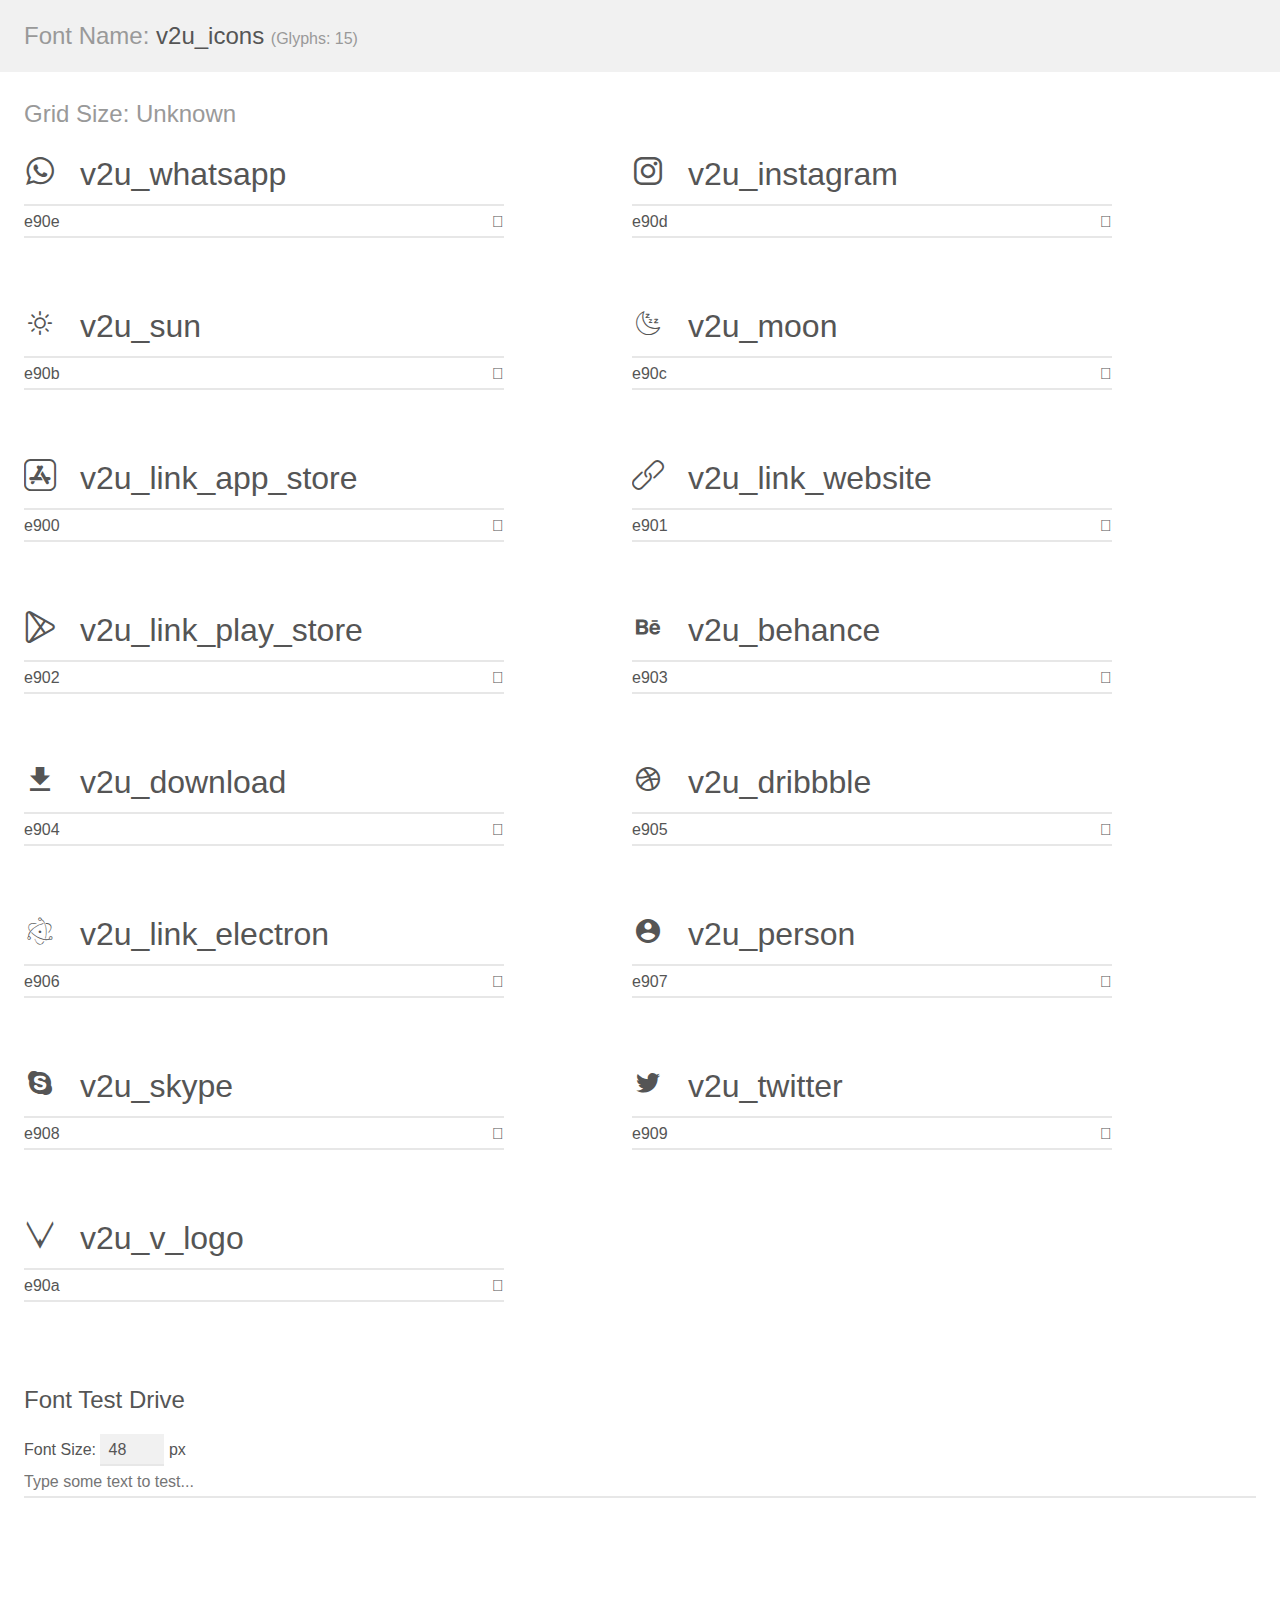
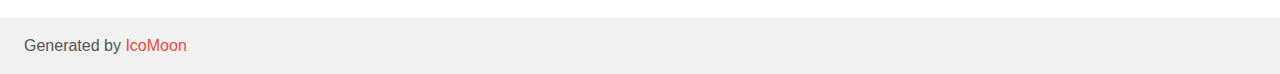
<file: assets/fonts/v2u_icons/demo.html>
<!doctype html>
<html>
<head>
    <meta charset="utf-8">
    <title>IcoMoon Demo</title>
    <meta name="description" content="An Icon Font Generated By IcoMoon.io">
    <meta name="viewport" content="width=device-width, initial-scale=1">
    <link rel="stylesheet" href="demo-files/demo.css">
    <link rel="stylesheet" href="style.css"></head>
<body>
    <div class="bgc1 clearfix">
        <h1 class="mhmm mvm"><span class="fgc1">Font Name:</span> v2u_icons <small class="fgc1">(Glyphs:&nbsp;15)</small></h1>
    </div>
    <div class="clearfix mhl ptl">
        <h1 class="mvm mtn fgc1">Grid Size: Unknown</h1>
        <div class="glyph fs1">
            <div class="clearfix bshadow0 pbs">
                <span class="v2u_whatsapp">
                
                </span>
                <span class="mls"> v2u_whatsapp</span>
            </div>
            <fieldset class="fs0 size1of1 clearfix hidden-false">
                <input type="text" readonly value="e90e" class="unit size1of2" />
                <input type="text" maxlength="1" readonly value="&#xe90e;" class="unitRight size1of2 talign-right" />
            </fieldset>
            <div class="fs0 bshadow0 clearfix hidden-true">
                <span class="unit pvs fgc1">liga: </span>
                <input type="text" readonly value="" class="liga unitRight" />
            </div>
        </div>
        <div class="glyph fs1">
            <div class="clearfix bshadow0 pbs">
                <span class="v2u_instagram">
                
                </span>
                <span class="mls"> v2u_instagram</span>
            </div>
            <fieldset class="fs0 size1of1 clearfix hidden-false">
                <input type="text" readonly value="e90d" class="unit size1of2" />
                <input type="text" maxlength="1" readonly value="&#xe90d;" class="unitRight size1of2 talign-right" />
            </fieldset>
            <div class="fs0 bshadow0 clearfix hidden-true">
                <span class="unit pvs fgc1">liga: </span>
                <input type="text" readonly value="" class="liga unitRight" />
            </div>
        </div>
        <div class="glyph fs1">
            <div class="clearfix bshadow0 pbs">
                <span class="v2u_sun">
                
                </span>
                <span class="mls"> v2u_sun</span>
            </div>
            <fieldset class="fs0 size1of1 clearfix hidden-false">
                <input type="text" readonly value="e90b" class="unit size1of2" />
                <input type="text" maxlength="1" readonly value="&#xe90b;" class="unitRight size1of2 talign-right" />
            </fieldset>
            <div class="fs0 bshadow0 clearfix hidden-true">
                <span class="unit pvs fgc1">liga: </span>
                <input type="text" readonly value="" class="liga unitRight" />
            </div>
        </div>
        <div class="glyph fs1">
            <div class="clearfix bshadow0 pbs">
                <span class="v2u_moon">
                
                </span>
                <span class="mls"> v2u_moon</span>
            </div>
            <fieldset class="fs0 size1of1 clearfix hidden-false">
                <input type="text" readonly value="e90c" class="unit size1of2" />
                <input type="text" maxlength="1" readonly value="&#xe90c;" class="unitRight size1of2 talign-right" />
            </fieldset>
            <div class="fs0 bshadow0 clearfix hidden-true">
                <span class="unit pvs fgc1">liga: </span>
                <input type="text" readonly value="" class="liga unitRight" />
            </div>
        </div>
        <div class="glyph fs1">
            <div class="clearfix bshadow0 pbs">
                <span class="v2u_link_app_store">
                
                </span>
                <span class="mls"> v2u_link_app_store</span>
            </div>
            <fieldset class="fs0 size1of1 clearfix hidden-false">
                <input type="text" readonly value="e900" class="unit size1of2" />
                <input type="text" maxlength="1" readonly value="&#xe900;" class="unitRight size1of2 talign-right" />
            </fieldset>
            <div class="fs0 bshadow0 clearfix hidden-true">
                <span class="unit pvs fgc1">liga: </span>
                <input type="text" readonly value="" class="liga unitRight" />
            </div>
        </div>
        <div class="glyph fs1">
            <div class="clearfix bshadow0 pbs">
                <span class="v2u_link_website">
                
                </span>
                <span class="mls"> v2u_link_website</span>
            </div>
            <fieldset class="fs0 size1of1 clearfix hidden-false">
                <input type="text" readonly value="e901" class="unit size1of2" />
                <input type="text" maxlength="1" readonly value="&#xe901;" class="unitRight size1of2 talign-right" />
            </fieldset>
            <div class="fs0 bshadow0 clearfix hidden-true">
                <span class="unit pvs fgc1">liga: </span>
                <input type="text" readonly value="" class="liga unitRight" />
            </div>
        </div>
        <div class="glyph fs1">
            <div class="clearfix bshadow0 pbs">
                <span class="v2u_link_play_store">
                
                </span>
                <span class="mls"> v2u_link_play_store</span>
            </div>
            <fieldset class="fs0 size1of1 clearfix hidden-false">
                <input type="text" readonly value="e902" class="unit size1of2" />
                <input type="text" maxlength="1" readonly value="&#xe902;" class="unitRight size1of2 talign-right" />
            </fieldset>
            <div class="fs0 bshadow0 clearfix hidden-true">
                <span class="unit pvs fgc1">liga: </span>
                <input type="text" readonly value="" class="liga unitRight" />
            </div>
        </div>
        <div class="glyph fs1">
            <div class="clearfix bshadow0 pbs">
                <span class="v2u_behance">
                
                </span>
                <span class="mls"> v2u_behance</span>
            </div>
            <fieldset class="fs0 size1of1 clearfix hidden-false">
                <input type="text" readonly value="e903" class="unit size1of2" />
                <input type="text" maxlength="1" readonly value="&#xe903;" class="unitRight size1of2 talign-right" />
            </fieldset>
            <div class="fs0 bshadow0 clearfix hidden-true">
                <span class="unit pvs fgc1">liga: </span>
                <input type="text" readonly value="" class="liga unitRight" />
            </div>
        </div>
        <div class="glyph fs1">
            <div class="clearfix bshadow0 pbs">
                <span class="v2u_download">
                
                </span>
                <span class="mls"> v2u_download</span>
            </div>
            <fieldset class="fs0 size1of1 clearfix hidden-false">
                <input type="text" readonly value="e904" class="unit size1of2" />
                <input type="text" maxlength="1" readonly value="&#xe904;" class="unitRight size1of2 talign-right" />
            </fieldset>
            <div class="fs0 bshadow0 clearfix hidden-true">
                <span class="unit pvs fgc1">liga: </span>
                <input type="text" readonly value="" class="liga unitRight" />
            </div>
        </div>
        <div class="glyph fs1">
            <div class="clearfix bshadow0 pbs">
                <span class="v2u_dribbble">
                
                </span>
                <span class="mls"> v2u_dribbble</span>
            </div>
            <fieldset class="fs0 size1of1 clearfix hidden-false">
                <input type="text" readonly value="e905" class="unit size1of2" />
                <input type="text" maxlength="1" readonly value="&#xe905;" class="unitRight size1of2 talign-right" />
            </fieldset>
            <div class="fs0 bshadow0 clearfix hidden-true">
                <span class="unit pvs fgc1">liga: </span>
                <input type="text" readonly value="" class="liga unitRight" />
            </div>
        </div>
        <div class="glyph fs1">
            <div class="clearfix bshadow0 pbs">
                <span class="v2u_link_electron">
                
                </span>
                <span class="mls"> v2u_link_electron</span>
            </div>
            <fieldset class="fs0 size1of1 clearfix hidden-false">
                <input type="text" readonly value="e906" class="unit size1of2" />
                <input type="text" maxlength="1" readonly value="&#xe906;" class="unitRight size1of2 talign-right" />
            </fieldset>
            <div class="fs0 bshadow0 clearfix hidden-true">
                <span class="unit pvs fgc1">liga: </span>
                <input type="text" readonly value="" class="liga unitRight" />
            </div>
        </div>
        <div class="glyph fs1">
            <div class="clearfix bshadow0 pbs">
                <span class="v2u_person">
                
                </span>
                <span class="mls"> v2u_person</span>
            </div>
            <fieldset class="fs0 size1of1 clearfix hidden-false">
                <input type="text" readonly value="e907" class="unit size1of2" />
                <input type="text" maxlength="1" readonly value="&#xe907;" class="unitRight size1of2 talign-right" />
            </fieldset>
            <div class="fs0 bshadow0 clearfix hidden-true">
                <span class="unit pvs fgc1">liga: </span>
                <input type="text" readonly value="" class="liga unitRight" />
            </div>
        </div>
        <div class="glyph fs1">
            <div class="clearfix bshadow0 pbs">
                <span class="v2u_skype">
                
                </span>
                <span class="mls"> v2u_skype</span>
            </div>
            <fieldset class="fs0 size1of1 clearfix hidden-false">
                <input type="text" readonly value="e908" class="unit size1of2" />
                <input type="text" maxlength="1" readonly value="&#xe908;" class="unitRight size1of2 talign-right" />
            </fieldset>
            <div class="fs0 bshadow0 clearfix hidden-true">
                <span class="unit pvs fgc1">liga: </span>
                <input type="text" readonly value="" class="liga unitRight" />
            </div>
        </div>
        <div class="glyph fs1">
            <div class="clearfix bshadow0 pbs">
                <span class="v2u_twitter">
                
                </span>
                <span class="mls"> v2u_twitter</span>
            </div>
            <fieldset class="fs0 size1of1 clearfix hidden-false">
                <input type="text" readonly value="e909" class="unit size1of2" />
                <input type="text" maxlength="1" readonly value="&#xe909;" class="unitRight size1of2 talign-right" />
            </fieldset>
            <div class="fs0 bshadow0 clearfix hidden-true">
                <span class="unit pvs fgc1">liga: </span>
                <input type="text" readonly value="" class="liga unitRight" />
            </div>
        </div>
        <div class="glyph fs1">
            <div class="clearfix bshadow0 pbs">
                <span class="v2u_v_logo">
                
                </span>
                <span class="mls"> v2u_v_logo</span>
            </div>
            <fieldset class="fs0 size1of1 clearfix hidden-false">
                <input type="text" readonly value="e90a" class="unit size1of2" />
                <input type="text" maxlength="1" readonly value="&#xe90a;" class="unitRight size1of2 talign-right" />
            </fieldset>
            <div class="fs0 bshadow0 clearfix hidden-true">
                <span class="unit pvs fgc1">liga: </span>
                <input type="text" readonly value="" class="liga unitRight" />
            </div>
        </div>
    </div>

    <!--[if gt IE 8]><!-->
    <div class="mhl clearfix mbl">
        <h1>Font Test Drive</h1>
        <label>
            Font Size: <input id="fontSize" type="number" class="textbox0 mbm"
            min="8" value="48" />
            px
        </label>
        <input id="testText" type="text" class="phl size1of1 mvl"
        placeholder="Type some text to test..." value=""/>
        <div id="testDrive" class="v2u_">&nbsp;
        </div>
    </div>
    <!--<![endif]-->
    <div class="bgc1 clearfix">
        <p class="mhl">Generated by <a href="https://icomoon.io/app">IcoMoon</a></p>
    </div>

    <script src="demo-files/demo.js"></script>
</body>
</html>
</file>
<file: styles.af248a8dc757ee3d.css>
@font-face{font-family:v2u_icons;src:url(v2u_icons.df6e0ce2ebdc917f.eot?3zai2o);src:url(v2u_icons.df6e0ce2ebdc917f.eot?3zai2o#iefix) format("embedded-opentype"),url(v2u_icons.c45d9292c29f8625.ttf?3zai2o) format("truetype"),url(v2u_icons.ca489084d309d95a.woff?3zai2o) format("woff"),url(v2u_icons.3d4a463a20ee709b.svg?3zai2o#v2u_icons) format("svg");font-weight:400;font-style:normal}[class^=v2u_],[class*=" v2u_"]{font-family:v2u_icons!important;speak:none;font-style:normal;font-weight:400;font-feature-settings:normal;font-variant:normal;text-transform:none;line-height:1;-webkit-font-smoothing:antialiased;-moz-osx-font-smoothing:grayscale}.v2u_whatsapp:before{content:"\e90e"}.v2u_instagram:before{content:"\e90d"}.v2u_sun:before{content:"\e90b"}.v2u_moon:before{content:"\e90c"}.v2u_link_app_store:before{content:"\e900"}.v2u_link_website:before{content:"\e901"}.v2u_link_play_store:before{content:"\e902"}.v2u_behance:before{content:"\e903"}.v2u_download:before{content:"\e904"}.v2u_dribbble:before{content:"\e905"}.v2u_link_electron:before{content:"\e906"}.v2u_person:before{content:"\e907"}.v2u_skype:before{content:"\e908"}.v2u_twitter:before{content:"\e909"}.v2u_v_logo:before{content:"\e90a"}@font-face{font-family:ts;src:url(ts.4a8105c7a28363d3.eot?iwnth);src:url(ts.4a8105c7a28363d3.eot?iwnth#iefix) format("embedded-opentype"),url(ts.c148e41cb0516c40.ttf?iwnth) format("truetype"),url(ts.f5f11914b590e9f6.woff?iwnth) format("woff"),url(ts.47274f55b9863521.svg?iwnth#ts) format("svg");font-weight:400;font-style:normal;font-display:block}[class^=icon-ts-],[class*=" icon-ts-"]{font-family:ts!important;speak:never;font-style:normal;font-weight:400;font-feature-settings:normal;font-variant:normal;text-transform:none;line-height:1;-webkit-font-smoothing:antialiased;-moz-osx-font-smoothing:grayscale}.icon-ts-activity:before{content:"\e900"}.icon-ts-airplay:before{content:"\e901"}.icon-ts-alert-circle:before{content:"\e902"}.icon-ts-alert-octagon:before{content:"\e903"}.icon-ts-alert-triangle:before{content:"\e904"}.icon-ts-align-center:before{content:"\e905"}.icon-ts-align-justify:before{content:"\e906"}.icon-ts-align-left:before{content:"\e907"}.icon-ts-align-right:before{content:"\e908"}.icon-ts-anchor:before{content:"\e909"}.icon-ts-aperture:before{content:"\e90a"}.icon-ts-archive:before{content:"\e90b"}.icon-ts-arrow-down:before{content:"\e90c"}.icon-ts-arrow-down-circle:before{content:"\e90d"}.icon-ts-arrow-down-left:before{content:"\e90e"}.icon-ts-arrow-down-right:before{content:"\e90f"}.icon-ts-arrow-left:before{content:"\e910"}.icon-ts-arrow-left-circle:before{content:"\e911"}.icon-ts-arrow-right:before{content:"\e912"}.icon-ts-arrow-right-circle:before{content:"\e913"}.icon-ts-arrow-up:before{content:"\e914"}.icon-ts-arrow-up-circle:before{content:"\e915"}.icon-ts-arrow-up-left:before{content:"\e916"}.icon-ts-arrow-up-right:before{content:"\e917"}.icon-ts-at-sign:before{content:"\e918"}.icon-ts-award:before{content:"\e919"}.icon-ts-bar-chart:before{content:"\e91a"}.icon-ts-bar-chart-2:before{content:"\e91b"}.icon-ts-battery:before{content:"\e91c"}.icon-ts-battery-charging:before{content:"\e91d"}.icon-ts-bell:before{content:"\e91e"}.icon-ts-bell-off:before{content:"\e91f"}.icon-ts-bluetooth:before{content:"\e920"}.icon-ts-bold:before{content:"\e921"}.icon-ts-book:before{content:"\e922"}.icon-ts-book-open:before{content:"\e923"}.icon-ts-bookmark:before{content:"\e924"}.icon-ts-box:before{content:"\e925"}.icon-ts-briefcase:before{content:"\e926"}.icon-ts-calendar:before{content:"\e927"}.icon-ts-camera:before{content:"\e928"}.icon-ts-camera-off:before{content:"\e929"}.icon-ts-cast:before{content:"\e92a"}.icon-ts-check:before{content:"\e92b"}.icon-ts-check-circle:before{content:"\e92c"}.icon-ts-check-square:before{content:"\e92d"}.icon-ts-chevron-down:before{content:"\e92e"}.icon-ts-chevron-left:before{content:"\e92f"}.icon-ts-chevron-right:before{content:"\e930"}.icon-ts-chevron-up:before{content:"\e931"}.icon-ts-chevrons-down:before{content:"\e932"}.icon-ts-chevrons-left:before{content:"\e933"}.icon-ts-chevrons-right:before{content:"\e934"}.icon-ts-chevrons-up:before{content:"\e935"}.icon-ts-chrome:before{content:"\e936"}.icon-ts-circle:before{content:"\e937"}.icon-ts-clipboard:before{content:"\e938"}.icon-ts-clock:before{content:"\e939"}.icon-ts-cloud:before{content:"\e93a"}.icon-ts-cloud-drizzle:before{content:"\e93b"}.icon-ts-cloud-lightning:before{content:"\e93c"}.icon-ts-cloud-off:before{content:"\e93d"}.icon-ts-cloud-rain:before{content:"\e93e"}.icon-ts-cloud-snow:before{content:"\e93f"}.icon-ts-code:before{content:"\e940"}.icon-ts-codepen:before{content:"\e941"}.icon-ts-codesandbox:before{content:"\e942"}.icon-ts-coffee:before{content:"\e943"}.icon-ts-columns:before{content:"\e944"}.icon-ts-command:before{content:"\e945"}.icon-ts-compass:before{content:"\e946"}.icon-ts-copy:before{content:"\e947"}.icon-ts-corner-down-left:before{content:"\e948"}.icon-ts-corner-down-right:before{content:"\e949"}.icon-ts-corner-left-down:before{content:"\e94a"}.icon-ts-corner-left-up:before{content:"\e94b"}.icon-ts-corner-right-down:before{content:"\e94c"}.icon-ts-corner-right-up:before{content:"\e94d"}.icon-ts-corner-up-left:before{content:"\e94e"}.icon-ts-corner-up-right:before{content:"\e94f"}.icon-ts-cpu:before{content:"\e950"}.icon-ts-credit-card:before{content:"\e951"}.icon-ts-crop:before{content:"\e952"}.icon-ts-crosshair:before{content:"\e953"}.icon-ts-database:before{content:"\e954"}.icon-ts-delete:before{content:"\e955"}.icon-ts-disc:before{content:"\e956"}.icon-ts-dollar-sign:before{content:"\e957"}.icon-ts-download:before{content:"\e958"}.icon-ts-download-cloud:before{content:"\e959"}.icon-ts-droplet:before{content:"\e95a"}.icon-ts-edit:before{content:"\e95b"}.icon-ts-edit-2:before{content:"\e95c"}.icon-ts-edit-3:before{content:"\e95d"}.icon-ts-external-link:before{content:"\e95e"}.icon-ts-eye:before{content:"\e95f"}.icon-ts-eye-off:before{content:"\e960"}.icon-ts-facebook:before{content:"\e961"}.icon-ts-fast-forward:before{content:"\e962"}.icon-ts-feather:before{content:"\e963"}.icon-ts-figma:before{content:"\e964"}.icon-ts-file:before{content:"\e965"}.icon-ts-file-minus:before{content:"\e966"}.icon-ts-file-plus:before{content:"\e967"}.icon-ts-file-text:before{content:"\e968"}.icon-ts-film:before{content:"\e969"}.icon-ts-filter:before{content:"\e96a"}.icon-ts-flag:before{content:"\e96b"}.icon-ts-folder:before{content:"\e96c"}.icon-ts-folder-minus:before{content:"\e96d"}.icon-ts-folder-plus:before{content:"\e96e"}.icon-ts-framer:before{content:"\e96f"}.icon-ts-frown:before{content:"\e970"}.icon-ts-gift:before{content:"\e971"}.icon-ts-git-branch:before{content:"\e972"}.icon-ts-git-commit:before{content:"\e973"}.icon-ts-git-merge:before{content:"\e974"}.icon-ts-git-pull-request:before{content:"\e975"}.icon-ts-github:before{content:"\e976"}.icon-ts-gitlab:before{content:"\e977"}.icon-ts-globe:before{content:"\e978"}.icon-ts-grid:before{content:"\e979"}.icon-ts-hard-drive:before{content:"\e97a"}.icon-ts-hash:before{content:"\e97b"}.icon-ts-headphones:before{content:"\e97c"}.icon-ts-heart:before{content:"\e97d"}.icon-ts-help-circle:before{content:"\e97e"}.icon-ts-hexagon:before{content:"\e97f"}.icon-ts-home:before{content:"\e980"}.icon-ts-image:before{content:"\e981"}.icon-ts-inbox:before{content:"\e982"}.icon-ts-info:before{content:"\e983"}.icon-ts-instagram:before{content:"\e984"}.icon-ts-italic:before{content:"\e985"}.icon-ts-key:before{content:"\e986"}.icon-ts-layers:before{content:"\e987"}.icon-ts-layout:before{content:"\e988"}.icon-ts-life-buoy:before{content:"\e989"}.icon-ts-link:before{content:"\e98a"}.icon-ts-link-2:before{content:"\e98b"}.icon-ts-linkedin:before{content:"\e98c"}.icon-ts-list:before{content:"\e98d"}.icon-ts-loader:before{content:"\e98e"}.icon-ts-lock:before{content:"\e98f"}.icon-ts-log-in:before{content:"\e990"}.icon-ts-log-out:before{content:"\e991"}.icon-ts-mail:before{content:"\e992"}.icon-ts-map:before{content:"\e993"}.icon-ts-map-pin:before{content:"\e994"}.icon-ts-maximize:before{content:"\e995"}.icon-ts-maximize-2:before{content:"\e996"}.icon-ts-meh:before{content:"\e997"}.icon-ts-menu:before{content:"\e998"}.icon-ts-message-circle:before{content:"\e999"}.icon-ts-message-square:before{content:"\e99a"}.icon-ts-mic:before{content:"\e99b"}.icon-ts-mic-off:before{content:"\e99c"}.icon-ts-minimize:before{content:"\e99d"}.icon-ts-minimize-2:before{content:"\e99e"}.icon-ts-minus:before{content:"\e99f"}.icon-ts-minus-circle:before{content:"\e9a0"}.icon-ts-minus-square:before{content:"\e9a1"}.icon-ts-monitor:before{content:"\e9a2"}.icon-ts-moon:before{content:"\e9a3"}.icon-ts-more-horizontal:before{content:"\e9a4"}.icon-ts-more-vertical:before{content:"\e9a5"}.icon-ts-mouse-pointer:before{content:"\e9a6"}.icon-ts-move:before{content:"\e9a7"}.icon-ts-music:before{content:"\e9a8"}.icon-ts-navigation:before{content:"\e9a9"}.icon-ts-navigation-2:before{content:"\e9aa"}.icon-ts-octagon:before{content:"\e9ab"}.icon-ts-package:before{content:"\e9ac"}.icon-ts-paperclip:before{content:"\e9ad"}.icon-ts-pause:before{content:"\e9ae"}.icon-ts-pause-circle:before{content:"\e9af"}.icon-ts-pen-tool:before{content:"\e9b0"}.icon-ts-percent:before{content:"\e9b1"}.icon-ts-phone:before{content:"\e9b2"}.icon-ts-phone-call:before{content:"\e9b3"}.icon-ts-phone-forwarded:before{content:"\e9b4"}.icon-ts-phone-incoming:before{content:"\e9b5"}.icon-ts-phone-missed:before{content:"\e9b6"}.icon-ts-phone-off:before{content:"\e9b7"}.icon-ts-phone-outgoing:before{content:"\e9b8"}.icon-ts-pie-chart:before{content:"\e9b9"}.icon-ts-play:before{content:"\e9ba"}.icon-ts-play-circle:before{content:"\e9bb"}.icon-ts-plus:before{content:"\e9bc"}.icon-ts-plus-circle:before{content:"\e9bd"}.icon-ts-plus-square:before{content:"\e9be"}.icon-ts-pocket:before{content:"\e9bf"}.icon-ts-power:before{content:"\e9c0"}.icon-ts-printer:before{content:"\e9c1"}.icon-ts-radio:before{content:"\e9c2"}.icon-ts-refresh-ccw:before{content:"\e9c3"}.icon-ts-refresh-cw:before{content:"\e9c4"}.icon-ts-repeat:before{content:"\e9c5"}.icon-ts-rewind:before{content:"\e9c6"}.icon-ts-rotate-ccw:before{content:"\e9c7"}.icon-ts-rotate-cw:before{content:"\e9c8"}.icon-ts-rss:before{content:"\e9c9"}.icon-ts-save:before{content:"\e9ca"}.icon-ts-scissors:before{content:"\e9cb"}.icon-ts-search:before{content:"\e9cc"}.icon-ts-send:before{content:"\e9cd"}.icon-ts-server:before{content:"\e9ce"}.icon-ts-settings:before{content:"\e9cf"}.icon-ts-share:before{content:"\e9d0"}.icon-ts-share-2:before{content:"\e9d1"}.icon-ts-shield:before{content:"\e9d2"}.icon-ts-shield-off:before{content:"\e9d3"}.icon-ts-shopping-bag:before{content:"\e9d4"}.icon-ts-shopping-cart:before{content:"\e9d5"}.icon-ts-shuffle:before{content:"\e9d6"}.icon-ts-sidebar:before{content:"\e9d7"}.icon-ts-skip-back:before{content:"\e9d8"}.icon-ts-skip-forward:before{content:"\e9d9"}.icon-ts-slack:before{content:"\e9da"}.icon-ts-slash:before{content:"\e9db"}.icon-ts-sliders:before{content:"\e9dc"}.icon-ts-smartphone:before{content:"\e9dd"}.icon-ts-smile:before{content:"\e9de"}.icon-ts-speaker:before{content:"\e9df"}.icon-ts-square:before{content:"\e9e0"}.icon-ts-star:before{content:"\e9e1"}.icon-ts-stop-circle:before{content:"\e9e2"}.icon-ts-sun:before{content:"\e9e3"}.icon-ts-sunrise:before{content:"\e9e4"}.icon-ts-sunset:before{content:"\e9e5"}.icon-ts-tablet:before{content:"\e9e6"}.icon-ts-tag:before{content:"\e9e7"}.icon-ts-target:before{content:"\e9e8"}.icon-ts-terminal:before{content:"\e9e9"}.icon-ts-thermometer:before{content:"\e9ea"}.icon-ts-thumbs-down:before{content:"\e9eb"}.icon-ts-thumbs-up:before{content:"\e9ec"}.icon-ts-toggle-left:before{content:"\e9ed"}.icon-ts-toggle-right:before{content:"\e9ee"}.icon-ts-tool:before{content:"\e9ef"}.icon-ts-trash:before{content:"\e9f0"}.icon-ts-trash-2:before{content:"\e9f1"}.icon-ts-trello:before{content:"\e9f2"}.icon-ts-trending-down:before{content:"\e9f3"}.icon-ts-trending-up:before{content:"\e9f4"}.icon-ts-triangle:before{content:"\e9f5"}.icon-ts-truck:before{content:"\e9f6"}.icon-ts-tv:before{content:"\e9f7"}.icon-ts-twitch:before{content:"\e9f8"}.icon-ts-twitter:before{content:"\e9f9"}.icon-ts-type:before{content:"\e9fa"}.icon-ts-umbrella:before{content:"\e9fb"}.icon-ts-underline:before{content:"\e9fc"}.icon-ts-unlock:before{content:"\e9fd"}.icon-ts-upload:before{content:"\e9fe"}.icon-ts-upload-cloud:before{content:"\e9ff"}.icon-ts-user:before{content:"\ea00"}.icon-ts-user-check:before{content:"\ea01"}.icon-ts-user-minus:before{content:"\ea02"}.icon-ts-user-plus:before{content:"\ea03"}.icon-ts-user-x:before{content:"\ea04"}.icon-ts-users:before{content:"\ea05"}.icon-ts-video:before{content:"\ea06"}.icon-ts-video-off:before{content:"\ea07"}.icon-ts-voicemail:before{content:"\ea08"}.icon-ts-volume:before{content:"\ea09"}.icon-ts-volume-1:before{content:"\ea0a"}.icon-ts-volume-2:before{content:"\ea0b"}.icon-ts-volume-x:before{content:"\ea0c"}.icon-ts-watch:before{content:"\ea0d"}.icon-ts-wifi:before{content:"\ea0e"}.icon-ts-wifi-off:before{content:"\ea0f"}.icon-ts-wind:before{content:"\ea10"}.icon-ts-x:before{content:"\ea11"}.icon-ts-x-circle:before{content:"\ea12"}.icon-ts-x-octagon:before{content:"\ea13"}.icon-ts-x-square:before{content:"\ea14"}.icon-ts-youtube:before{content:"\ea15"}.icon-ts-zap:before{content:"\ea16"}.icon-ts-zap-off:before{content:"\ea17"}.icon-ts-zoom-in:before{content:"\ea18"}.icon-ts-zoom-out:before{content:"\ea19"}@font-face{font-family:MilanoSky-Regular;src:url(MilanoSky-Regular.da7b9bf1f4aa582f.ttf) format("truetype")}@font-face{font-family:Mist-Regular;src:url(Mist-Regular.b8a70e694859e134.ttf) format("truetype")}@font-face{font-family:Hymned Sans;src:url(Hymned\ Sans.3ef0bff8fb783c38.ttf) format("truetype")}@font-face{font-family:Hymned Swash;src:url(Hymned\ Swash.cc28115afdd6c536.ttf) format("truetype")}@font-face{font-family:Hymend Script;src:url(Hymend\ Script.097cb61c0994d9ac.ttf) format("truetype")}@font-face{font-family:Exo;src:url(Exo2-VariableFont_wght.96f357417129e840.ttf) format("truetype")}body{margin:0;background:#444444;color:#eee;font-family:Exo;cursor:url(varrow.24eff54bdd23f5f1.png),auto;overflow:hidden;font-size:16px}.fms_r,.fmi_r{font-family:MilanoSky-Regular}.fhy_s{font-family:Hymned Sans}.fhy_w{font-family:Hymned Swash}.fhy_c{font-family:Hymned Script}.fexo,h1,h2,h3,h4,h5,h6{font-family:Exo}p,a,input,textarea{font-size:16px;font-family:Exo}a,button{font-size:16px;cursor:url(varrow_link.440143174e5d951e.png),auto}img{-webkit-user-select:none;user-select:none;-webkit-user-drag:none}.text_i{font-style:italic}.no_select{-webkit-user-select:none;user-select:none}::-webkit-input-placeholder{opacity:1}:focus::-webkit-input-placeholder{opacity:0}::-moz-placeholder{opacity:1}:focus::-moz-placeholder{opacity:0}.pull-right{float:right!important}.pull-left{float:left!important}.fw100{font-weight:100!important}.fw200{font-weight:200!important}.fw300{font-weight:300!important}.fw400{font-weight:400!important}.fw500{font-weight:500!important}.fw600{font-weight:600!important}.fw700{font-weight:700!important}.fw800{font-weight:800!important}.fw900{font-weight:900!important}::-webkit-scrollbar{width:6px}::-webkit-scrollbar-track{background:#060606;border-radius:10px}::-webkit-scrollbar-thumb{background:#fd600a;border-radius:10px}::-webkit-scrollbar-thumb:hover{background:#eeeeee}.text-center{text-align:center}.text-right,.text-right input,.text-right select{text-align:right}@media screen and (max-width: 320px){.text-right{text-align:left!important}}input::-webkit-outer-spin-button,input::-webkit-inner-spin-button{-webkit-appearance:none;appearance:none;margin:0}input[type=number]{-webkit-appearance:textfield;appearance:textfield}
</file>
<file: assets/fonts/icon-ts/demo-files/demo.css>
body {
  padding: 0;
  margin: 0;
  font-family: sans-serif;
  font-size: 1em;
  line-height: 1.5;
  color: #555;
  background: #fff;
}
h1 {
  font-size: 1.5em;
  font-weight: normal;
}
small {
  font-size: .66666667em;
}
a {
  color: #e74c3c;
  text-decoration: none;
}
a:hover, a:focus {
  box-shadow: 0 1px #e74c3c;
}
.bshadow0, input {
  box-shadow: inset 0 -2px #e7e7e7;
}
input:hover {
  box-shadow: inset 0 -2px #ccc;
}
input, fieldset {
  font-family: sans-serif;
  font-size: 1em;
  margin: 0;
  padding: 0;
  border: 0;
}
input {
  color: inherit;
  line-height: 1.5;
  height: 1.5em;
  padding: .25em 0;
}
input:focus {
  outline: none;
  box-shadow: inset 0 -2px #449fdb;
}
.glyph {
  font-size: 16px;
  width: 15em;
  padding-bottom: 1em;
  margin-right: 4em;
  margin-bottom: 1em;
  float: left;
  overflow: hidden;
}
.liga {
  width: 80%;
  width: calc(100% - 2.5em);
}
.talign-right {
  text-align: right;
}
.talign-center {
  text-align: center;
}
.bgc1 {
  background: #f1f1f1;
}
.fgc1 {
  color: #999;
}
.fgc0 {
  color: #000;
}
p {
  margin-top: 1em;
  margin-bottom: 1em;
}
.mvm {
  margin-top: .75em;
  margin-bottom: .75em;
}
.mtn {
  margin-top: 0;
}
.mtl, .mal {
  margin-top: 1.5em;
}
.mbl, .mal {
  margin-bottom: 1.5em;
}
.mal, .mhl {
  margin-left: 1.5em;
  margin-right: 1.5em;
}
.mhmm {
  margin-left: 1em;
  margin-right: 1em;
}
.mls {
  margin-left: .25em;
}
.ptl {
  padding-top: 1.5em;
}
.pbs, .pvs {
  padding-bottom: .25em;
}
.pvs, .pts {
  padding-top: .25em;
}
.unit {
  float: left;
}
.unitRight {
  float: right;
}
.size1of2 {
  width: 50%;
}
.size1of1 {
  width: 100%;
}
.clearfix:before, .clearfix:after {
  content: " ";
  display: table;
}
.clearfix:after {
  clear: both;
}
.hidden-true {
  display: none;
}
.textbox0 {
  width: 3em;
  background: #f1f1f1;
  padding: .25em .5em;
  line-height: 1.5;
  height: 1.5em;
}
#testDrive {
  display: block;
  padding-top: 24px;
  line-height: 1.5;
}
.fs0 {
  font-size: 16px;
}
.fs1 {
  font-size: 24px;
}
</file>
<file: assets/fonts/icon-ts/style.css>
@font-face {
  font-family: 'ts';
  src:  url('fonts/ts.eot?iwnth');
  src:  url('fonts/ts.eot?iwnth#iefix') format('embedded-opentype'),
    url('fonts/ts.ttf?iwnth') format('truetype'),
    url('fonts/ts.woff?iwnth') format('woff'),
    url('fonts/ts.svg?iwnth#ts') format('svg');
  font-weight: normal;
  font-style: normal;
  font-display: block;
}

[class^="icon-ts-"], [class*=" icon-ts-"] {
  /* use !important to prevent issues with browser extensions that change fonts */
  font-family: 'ts' !important;
  speak: never;
  font-style: normal;
  font-weight: normal;
  font-variant: normal;
  text-transform: none;
  line-height: 1;

  /* Better Font Rendering =========== */
  -webkit-font-smoothing: antialiased;
  -moz-osx-font-smoothing: grayscale;
}

.icon-ts-activity:before {
  content: "\e900";
}
.icon-ts-airplay:before {
  content: "\e901";
}
.icon-ts-alert-circle:before {
  content: "\e902";
}
.icon-ts-alert-octagon:before {
  content: "\e903";
}
.icon-ts-alert-triangle:before {
  content: "\e904";
}
.icon-ts-align-center:before {
  content: "\e905";
}
.icon-ts-align-justify:before {
  content: "\e906";
}
.icon-ts-align-left:before {
  content: "\e907";
}
.icon-ts-align-right:before {
  content: "\e908";
}
.icon-ts-anchor:before {
  content: "\e909";
}
.icon-ts-aperture:before {
  content: "\e90a";
}
.icon-ts-archive:before {
  content: "\e90b";
}
.icon-ts-arrow-down:before {
  content: "\e90c";
}
.icon-ts-arrow-down-circle:before {
  content: "\e90d";
}
.icon-ts-arrow-down-left:before {
  content: "\e90e";
}
.icon-ts-arrow-down-right:before {
  content: "\e90f";
}
.icon-ts-arrow-left:before {
  content: "\e910";
}
.icon-ts-arrow-left-circle:before {
  content: "\e911";
}
.icon-ts-arrow-right:before {
  content: "\e912";
}
.icon-ts-arrow-right-circle:before {
  content: "\e913";
}
.icon-ts-arrow-up:before {
  content: "\e914";
}
.icon-ts-arrow-up-circle:before {
  content: "\e915";
}
.icon-ts-arrow-up-left:before {
  content: "\e916";
}
.icon-ts-arrow-up-right:before {
  content: "\e917";
}
.icon-ts-at-sign:before {
  content: "\e918";
}
.icon-ts-award:before {
  content: "\e919";
}
.icon-ts-bar-chart:before {
  content: "\e91a";
}
.icon-ts-bar-chart-2:before {
  content: "\e91b";
}
.icon-ts-battery:before {
  content: "\e91c";
}
.icon-ts-battery-charging:before {
  content: "\e91d";
}
.icon-ts-bell:before {
  content: "\e91e";
}
.icon-ts-bell-off:before {
  content: "\e91f";
}
.icon-ts-bluetooth:before {
  content: "\e920";
}
.icon-ts-bold:before {
  content: "\e921";
}
.icon-ts-book:before {
  content: "\e922";
}
.icon-ts-book-open:before {
  content: "\e923";
}
.icon-ts-bookmark:before {
  content: "\e924";
}
.icon-ts-box:before {
  content: "\e925";
}
.icon-ts-briefcase:before {
  content: "\e926";
}
.icon-ts-calendar:before {
  content: "\e927";
}
.icon-ts-camera:before {
  content: "\e928";
}
.icon-ts-camera-off:before {
  content: "\e929";
}
.icon-ts-cast:before {
  content: "\e92a";
}
.icon-ts-check:before {
  content: "\e92b";
}
.icon-ts-check-circle:before {
  content: "\e92c";
}
.icon-ts-check-square:before {
  content: "\e92d";
}
.icon-ts-chevron-down:before {
  content: "\e92e";
}
.icon-ts-chevron-left:before {
  content: "\e92f";
}
.icon-ts-chevron-right:before {
  content: "\e930";
}
.icon-ts-chevron-up:before {
  content: "\e931";
}
.icon-ts-chevrons-down:before {
  content: "\e932";
}
.icon-ts-chevrons-left:before {
  content: "\e933";
}
.icon-ts-chevrons-right:before {
  content: "\e934";
}
.icon-ts-chevrons-up:before {
  content: "\e935";
}
.icon-ts-chrome:before {
  content: "\e936";
}
.icon-ts-circle:before {
  content: "\e937";
}
.icon-ts-clipboard:before {
  content: "\e938";
}
.icon-ts-clock:before {
  content: "\e939";
}
.icon-ts-cloud:before {
  content: "\e93a";
}
.icon-ts-cloud-drizzle:before {
  content: "\e93b";
}
.icon-ts-cloud-lightning:before {
  content: "\e93c";
}
.icon-ts-cloud-off:before {
  content: "\e93d";
}
.icon-ts-cloud-rain:before {
  content: "\e93e";
}
.icon-ts-cloud-snow:before {
  content: "\e93f";
}
.icon-ts-code:before {
  content: "\e940";
}
.icon-ts-codepen:before {
  content: "\e941";
}
.icon-ts-codesandbox:before {
  content: "\e942";
}
.icon-ts-coffee:before {
  content: "\e943";
}
.icon-ts-columns:before {
  content: "\e944";
}
.icon-ts-command:before {
  content: "\e945";
}
.icon-ts-compass:before {
  content: "\e946";
}
.icon-ts-copy:before {
  content: "\e947";
}
.icon-ts-corner-down-left:before {
  content: "\e948";
}
.icon-ts-corner-down-right:before {
  content: "\e949";
}
.icon-ts-corner-left-down:before {
  content: "\e94a";
}
.icon-ts-corner-left-up:before {
  content: "\e94b";
}
.icon-ts-corner-right-down:before {
  content: "\e94c";
}
.icon-ts-corner-right-up:before {
  content: "\e94d";
}
.icon-ts-corner-up-left:before {
  content: "\e94e";
}
.icon-ts-corner-up-right:before {
  content: "\e94f";
}
.icon-ts-cpu:before {
  content: "\e950";
}
.icon-ts-credit-card:before {
  content: "\e951";
}
.icon-ts-crop:before {
  content: "\e952";
}
.icon-ts-crosshair:before {
  content: "\e953";
}
.icon-ts-database:before {
  content: "\e954";
}
.icon-ts-delete:before {
  content: "\e955";
}
.icon-ts-disc:before {
  content: "\e956";
}
.icon-ts-dollar-sign:before {
  content: "\e957";
}
.icon-ts-download:before {
  content: "\e958";
}
.icon-ts-download-cloud:before {
  content: "\e959";
}
.icon-ts-droplet:before {
  content: "\e95a";
}
.icon-ts-edit:before {
  content: "\e95b";
}
.icon-ts-edit-2:before {
  content: "\e95c";
}
.icon-ts-edit-3:before {
  content: "\e95d";
}
.icon-ts-external-link:before {
  content: "\e95e";
}
.icon-ts-eye:before {
  content: "\e95f";
}
.icon-ts-eye-off:before {
  content: "\e960";
}
.icon-ts-facebook:before {
  content: "\e961";
}
.icon-ts-fast-forward:before {
  content: "\e962";
}
.icon-ts-feather:before {
  content: "\e963";
}
.icon-ts-figma:before {
  content: "\e964";
}
.icon-ts-file:before {
  content: "\e965";
}
.icon-ts-file-minus:before {
  content: "\e966";
}
.icon-ts-file-plus:before {
  content: "\e967";
}
.icon-ts-file-text:before {
  content: "\e968";
}
.icon-ts-film:before {
  content: "\e969";
}
.icon-ts-filter:before {
  content: "\e96a";
}
.icon-ts-flag:before {
  content: "\e96b";
}
.icon-ts-folder:before {
  content: "\e96c";
}
.icon-ts-folder-minus:before {
  content: "\e96d";
}
.icon-ts-folder-plus:before {
  content: "\e96e";
}
.icon-ts-framer:before {
  content: "\e96f";
}
.icon-ts-frown:before {
  content: "\e970";
}
.icon-ts-gift:before {
  content: "\e971";
}
.icon-ts-git-branch:before {
  content: "\e972";
}
.icon-ts-git-commit:before {
  content: "\e973";
}
.icon-ts-git-merge:before {
  content: "\e974";
}
.icon-ts-git-pull-request:before {
  content: "\e975";
}
.icon-ts-github:before {
  content: "\e976";
}
.icon-ts-gitlab:before {
  content: "\e977";
}
.icon-ts-globe:before {
  content: "\e978";
}
.icon-ts-grid:before {
  content: "\e979";
}
.icon-ts-hard-drive:before {
  content: "\e97a";
}
.icon-ts-hash:before {
  content: "\e97b";
}
.icon-ts-headphones:before {
  content: "\e97c";
}
.icon-ts-heart:before {
  content: "\e97d";
}
.icon-ts-help-circle:before {
  content: "\e97e";
}
.icon-ts-hexagon:before {
  content: "\e97f";
}
.icon-ts-home:before {
  content: "\e980";
}
.icon-ts-image:before {
  content: "\e981";
}
.icon-ts-inbox:before {
  content: "\e982";
}
.icon-ts-info:before {
  content: "\e983";
}
.icon-ts-instagram:before {
  content: "\e984";
}
.icon-ts-italic:before {
  content: "\e985";
}
.icon-ts-key:before {
  content: "\e986";
}
.icon-ts-layers:before {
  content: "\e987";
}
.icon-ts-layout:before {
  content: "\e988";
}
.icon-ts-life-buoy:before {
  content: "\e989";
}
.icon-ts-link:before {
  content: "\e98a";
}
.icon-ts-link-2:before {
  content: "\e98b";
}
.icon-ts-linkedin:before {
  content: "\e98c";
}
.icon-ts-list:before {
  content: "\e98d";
}
.icon-ts-loader:before {
  content: "\e98e";
}
.icon-ts-lock:before {
  content: "\e98f";
}
.icon-ts-log-in:before {
  content: "\e990";
}
.icon-ts-log-out:before {
  content: "\e991";
}
.icon-ts-mail:before {
  content: "\e992";
}
.icon-ts-map:before {
  content: "\e993";
}
.icon-ts-map-pin:before {
  content: "\e994";
}
.icon-ts-maximize:before {
  content: "\e995";
}
.icon-ts-maximize-2:before {
  content: "\e996";
}
.icon-ts-meh:before {
  content: "\e997";
}
.icon-ts-menu:before {
  content: "\e998";
}
.icon-ts-message-circle:before {
  content: "\e999";
}
.icon-ts-message-square:before {
  content: "\e99a";
}
.icon-ts-mic:before {
  content: "\e99b";
}
.icon-ts-mic-off:before {
  content: "\e99c";
}
.icon-ts-minimize:before {
  content: "\e99d";
}
.icon-ts-minimize-2:before {
  content: "\e99e";
}
.icon-ts-minus:before {
  content: "\e99f";
}
.icon-ts-minus-circle:before {
  content: "\e9a0";
}
.icon-ts-minus-square:before {
  content: "\e9a1";
}
.icon-ts-monitor:before {
  content: "\e9a2";
}
.icon-ts-moon:before {
  content: "\e9a3";
}
.icon-ts-more-horizontal:before {
  content: "\e9a4";
}
.icon-ts-more-vertical:before {
  content: "\e9a5";
}
.icon-ts-mouse-pointer:before {
  content: "\e9a6";
}
.icon-ts-move:before {
  content: "\e9a7";
}
.icon-ts-music:before {
  content: "\e9a8";
}
.icon-ts-navigation:before {
  content: "\e9a9";
}
.icon-ts-navigation-2:before {
  content: "\e9aa";
}
.icon-ts-octagon:before {
  content: "\e9ab";
}
.icon-ts-package:before {
  content: "\e9ac";
}
.icon-ts-paperclip:before {
  content: "\e9ad";
}
.icon-ts-pause:before {
  content: "\e9ae";
}
.icon-ts-pause-circle:before {
  content: "\e9af";
}
.icon-ts-pen-tool:before {
  content: "\e9b0";
}
.icon-ts-percent:before {
  content: "\e9b1";
}
.icon-ts-phone:before {
  content: "\e9b2";
}
.icon-ts-phone-call:before {
  content: "\e9b3";
}
.icon-ts-phone-forwarded:before {
  content: "\e9b4";
}
.icon-ts-phone-incoming:before {
  content: "\e9b5";
}
.icon-ts-phone-missed:before {
  content: "\e9b6";
}
.icon-ts-phone-off:before {
  content: "\e9b7";
}
.icon-ts-phone-outgoing:before {
  content: "\e9b8";
}
.icon-ts-pie-chart:before {
  content: "\e9b9";
}
.icon-ts-play:before {
  content: "\e9ba";
}
.icon-ts-play-circle:before {
  content: "\e9bb";
}
.icon-ts-plus:before {
  content: "\e9bc";
}
.icon-ts-plus-circle:before {
  content: "\e9bd";
}
.icon-ts-plus-square:before {
  content: "\e9be";
}
.icon-ts-pocket:before {
  content: "\e9bf";
}
.icon-ts-power:before {
  content: "\e9c0";
}
.icon-ts-printer:before {
  content: "\e9c1";
}
.icon-ts-radio:before {
  content: "\e9c2";
}
.icon-ts-refresh-ccw:before {
  content: "\e9c3";
}
.icon-ts-refresh-cw:before {
  content: "\e9c4";
}
.icon-ts-repeat:before {
  content: "\e9c5";
}
.icon-ts-rewind:before {
  content: "\e9c6";
}
.icon-ts-rotate-ccw:before {
  content: "\e9c7";
}
.icon-ts-rotate-cw:before {
  content: "\e9c8";
}
.icon-ts-rss:before {
  content: "\e9c9";
}
.icon-ts-save:before {
  content: "\e9ca";
}
.icon-ts-scissors:before {
  content: "\e9cb";
}
.icon-ts-search:before {
  content: "\e9cc";
}
.icon-ts-send:before {
  content: "\e9cd";
}
.icon-ts-server:before {
  content: "\e9ce";
}
.icon-ts-settings:before {
  content: "\e9cf";
}
.icon-ts-share:before {
  content: "\e9d0";
}
.icon-ts-share-2:before {
  content: "\e9d1";
}
.icon-ts-shield:before {
  content: "\e9d2";
}
.icon-ts-shield-off:before {
  content: "\e9d3";
}
.icon-ts-shopping-bag:before {
  content: "\e9d4";
}
.icon-ts-shopping-cart:before {
  content: "\e9d5";
}
.icon-ts-shuffle:before {
  content: "\e9d6";
}
.icon-ts-sidebar:before {
  content: "\e9d7";
}
.icon-ts-skip-back:before {
  content: "\e9d8";
}
.icon-ts-skip-forward:before {
  content: "\e9d9";
}
.icon-ts-slack:before {
  content: "\e9da";
}
.icon-ts-slash:before {
  content: "\e9db";
}
.icon-ts-sliders:before {
  content: "\e9dc";
}
.icon-ts-smartphone:before {
  content: "\e9dd";
}
.icon-ts-smile:before {
  content: "\e9de";
}
.icon-ts-speaker:before {
  content: "\e9df";
}
.icon-ts-square:before {
  content: "\e9e0";
}
.icon-ts-star:before {
  content: "\e9e1";
}
.icon-ts-stop-circle:before {
  content: "\e9e2";
}
.icon-ts-sun:before {
  content: "\e9e3";
}
.icon-ts-sunrise:before {
  content: "\e9e4";
}
.icon-ts-sunset:before {
  content: "\e9e5";
}
.icon-ts-tablet:before {
  content: "\e9e6";
}
.icon-ts-tag:before {
  content: "\e9e7";
}
.icon-ts-target:before {
  content: "\e9e8";
}
.icon-ts-terminal:before {
  content: "\e9e9";
}
.icon-ts-thermometer:before {
  content: "\e9ea";
}
.icon-ts-thumbs-down:before {
  content: "\e9eb";
}
.icon-ts-thumbs-up:before {
  content: "\e9ec";
}
.icon-ts-toggle-left:before {
  content: "\e9ed";
}
.icon-ts-toggle-right:before {
  content: "\e9ee";
}
.icon-ts-tool:before {
  content: "\e9ef";
}
.icon-ts-trash:before {
  content: "\e9f0";
}
.icon-ts-trash-2:before {
  content: "\e9f1";
}
.icon-ts-trello:before {
  content: "\e9f2";
}
.icon-ts-trending-down:before {
  content: "\e9f3";
}
.icon-ts-trending-up:before {
  content: "\e9f4";
}
.icon-ts-triangle:before {
  content: "\e9f5";
}
.icon-ts-truck:before {
  content: "\e9f6";
}
.icon-ts-tv:before {
  content: "\e9f7";
}
.icon-ts-twitch:before {
  content: "\e9f8";
}
.icon-ts-twitter:before {
  content: "\e9f9";
}
.icon-ts-type:before {
  content: "\e9fa";
}
.icon-ts-umbrella:before {
  content: "\e9fb";
}
.icon-ts-underline:before {
  content: "\e9fc";
}
.icon-ts-unlock:before {
  content: "\e9fd";
}
.icon-ts-upload:before {
  content: "\e9fe";
}
.icon-ts-upload-cloud:before {
  content: "\e9ff";
}
.icon-ts-user:before {
  content: "\ea00";
}
.icon-ts-user-check:before {
  content: "\ea01";
}
.icon-ts-user-minus:before {
  content: "\ea02";
}
.icon-ts-user-plus:before {
  content: "\ea03";
}
.icon-ts-user-x:before {
  content: "\ea04";
}
.icon-ts-users:before {
  content: "\ea05";
}
.icon-ts-video:before {
  content: "\ea06";
}
.icon-ts-video-off:before {
  content: "\ea07";
}
.icon-ts-voicemail:before {
  content: "\ea08";
}
.icon-ts-volume:before {
  content: "\ea09";
}
.icon-ts-volume-1:before {
  content: "\ea0a";
}
.icon-ts-volume-2:before {
  content: "\ea0b";
}
.icon-ts-volume-x:before {
  content: "\ea0c";
}
.icon-ts-watch:before {
  content: "\ea0d";
}
.icon-ts-wifi:before {
  content: "\ea0e";
}
.icon-ts-wifi-off:before {
  content: "\ea0f";
}
.icon-ts-wind:before {
  content: "\ea10";
}
.icon-ts-x:before {
  content: "\ea11";
}
.icon-ts-x-circle:before {
  content: "\ea12";
}
.icon-ts-x-octagon:before {
  content: "\ea13";
}
.icon-ts-x-square:before {
  content: "\ea14";
}
.icon-ts-youtube:before {
  content: "\ea15";
}
.icon-ts-zap:before {
  content: "\ea16";
}
.icon-ts-zap-off:before {
  content: "\ea17";
}
.icon-ts-zoom-in:before {
  content: "\ea18";
}
.icon-ts-zoom-out:before {
  content: "\ea19";
}
</file>
<file: assets/fonts/v2u_icons/demo-files/demo.css>
body {
  padding: 0;
  margin: 0;
  font-family: sans-serif;
  font-size: 1em;
  line-height: 1.5;
  color: #555;
  background: #fff;
}
h1 {
  font-size: 1.5em;
  font-weight: normal;
}
small {
  font-size: .66666667em;
}
a {
  color: #e74c3c;
  text-decoration: none;
}
a:hover, a:focus {
  box-shadow: 0 1px #e74c3c;
}
.bshadow0, input {
  box-shadow: inset 0 -2px #e7e7e7;
}
input:hover {
  box-shadow: inset 0 -2px #ccc;
}
input, fieldset {
  font-family: sans-serif;
  font-size: 1em;
  margin: 0;
  padding: 0;
  border: 0;
}
input {
  color: inherit;
  line-height: 1.5;
  height: 1.5em;
  padding: .25em 0;
}
input:focus {
  outline: none;
  box-shadow: inset 0 -2px #449fdb;
}
.glyph {
  font-size: 16px;
  width: 15em;
  padding-bottom: 1em;
  margin-right: 4em;
  margin-bottom: 1em;
  float: left;
  overflow: hidden;
}
.liga {
  width: 80%;
  width: calc(100% - 2.5em);
}
.talign-right {
  text-align: right;
}
.talign-center {
  text-align: center;
}
.bgc1 {
  background: #f1f1f1;
}
.fgc1 {
  color: #999;
}
.fgc0 {
  color: #000;
}
p {
  margin-top: 1em;
  margin-bottom: 1em;
}
.mvm {
  margin-top: .75em;
  margin-bottom: .75em;
}
.mtn {
  margin-top: 0;
}
.mtl, .mal {
  margin-top: 1.5em;
}
.mbl, .mal {
  margin-bottom: 1.5em;
}
.mal, .mhl {
  margin-left: 1.5em;
  margin-right: 1.5em;
}
.mhmm {
  margin-left: 1em;
  margin-right: 1em;
}
.mls {
  margin-left: .25em;
}
.ptl {
  padding-top: 1.5em;
}
.pbs, .pvs {
  padding-bottom: .25em;
}
.pvs, .pts {
  padding-top: .25em;
}
.unit {
  float: left;
}
.unitRight {
  float: right;
}
.size1of2 {
  width: 50%;
}
.size1of1 {
  width: 100%;
}
.clearfix:before, .clearfix:after {
  content: " ";
  display: table;
}
.clearfix:after {
  clear: both;
}
.hidden-true {
  display: none;
}
.textbox0 {
  width: 3em;
  background: #f1f1f1;
  padding: .25em .5em;
  line-height: 1.5;
  height: 1.5em;
}
#testDrive {
  display: block;
  padding-top: 24px;
  line-height: 1.5;
}
.fs0 {
  font-size: 16px;
}
.fs1 {
  font-size: 32px;
}
</file>
<file: assets/fonts/v2u_icons/style.css>
@font-face {
  font-family: 'v2u_icons';
  src:  url('fonts/v2u_icons.eot?3zai2o');
  src:  url('fonts/v2u_icons.eot?3zai2o#iefix') format('embedded-opentype'),
    url('fonts/v2u_icons.ttf?3zai2o') format('truetype'),
    url('fonts/v2u_icons.woff?3zai2o') format('woff'),
    url('fonts/v2u_icons.svg?3zai2o#v2u_icons') format('svg');
  font-weight: normal;
  font-style: normal;
}

[class^="v2u_"], [class*=" v2u_"] {
  /* use !important to prevent issues with browser extensions that change fonts */
  font-family: 'v2u_icons' !important;
  speak: none;
  font-style: normal;
  font-weight: normal;
  font-variant: normal;
  text-transform: none;
  line-height: 1;

  /* Better Font Rendering =========== */
  -webkit-font-smoothing: antialiased;
  -moz-osx-font-smoothing: grayscale;
}

.v2u_whatsapp:before {
  content: "\e90e";
}
.v2u_instagram:before {
  content: "\e90d";
}
.v2u_sun:before {
  content: "\e90b";
}
.v2u_moon:before {
  content: "\e90c";
}
.v2u_link_app_store:before {
  content: "\e900";
}
.v2u_link_website:before {
  content: "\e901";
}
.v2u_link_play_store:before {
  content: "\e902";
}
.v2u_behance:before {
  content: "\e903";
}
.v2u_download:before {
  content: "\e904";
}
.v2u_dribbble:before {
  content: "\e905";
}
.v2u_link_electron:before {
  content: "\e906";
}
.v2u_person:before {
  content: "\e907";
}
.v2u_skype:before {
  content: "\e908";
}
.v2u_twitter:before {
  content: "\e909";
}
.v2u_v_logo:before {
  content: "\e90a";
}
</file>
